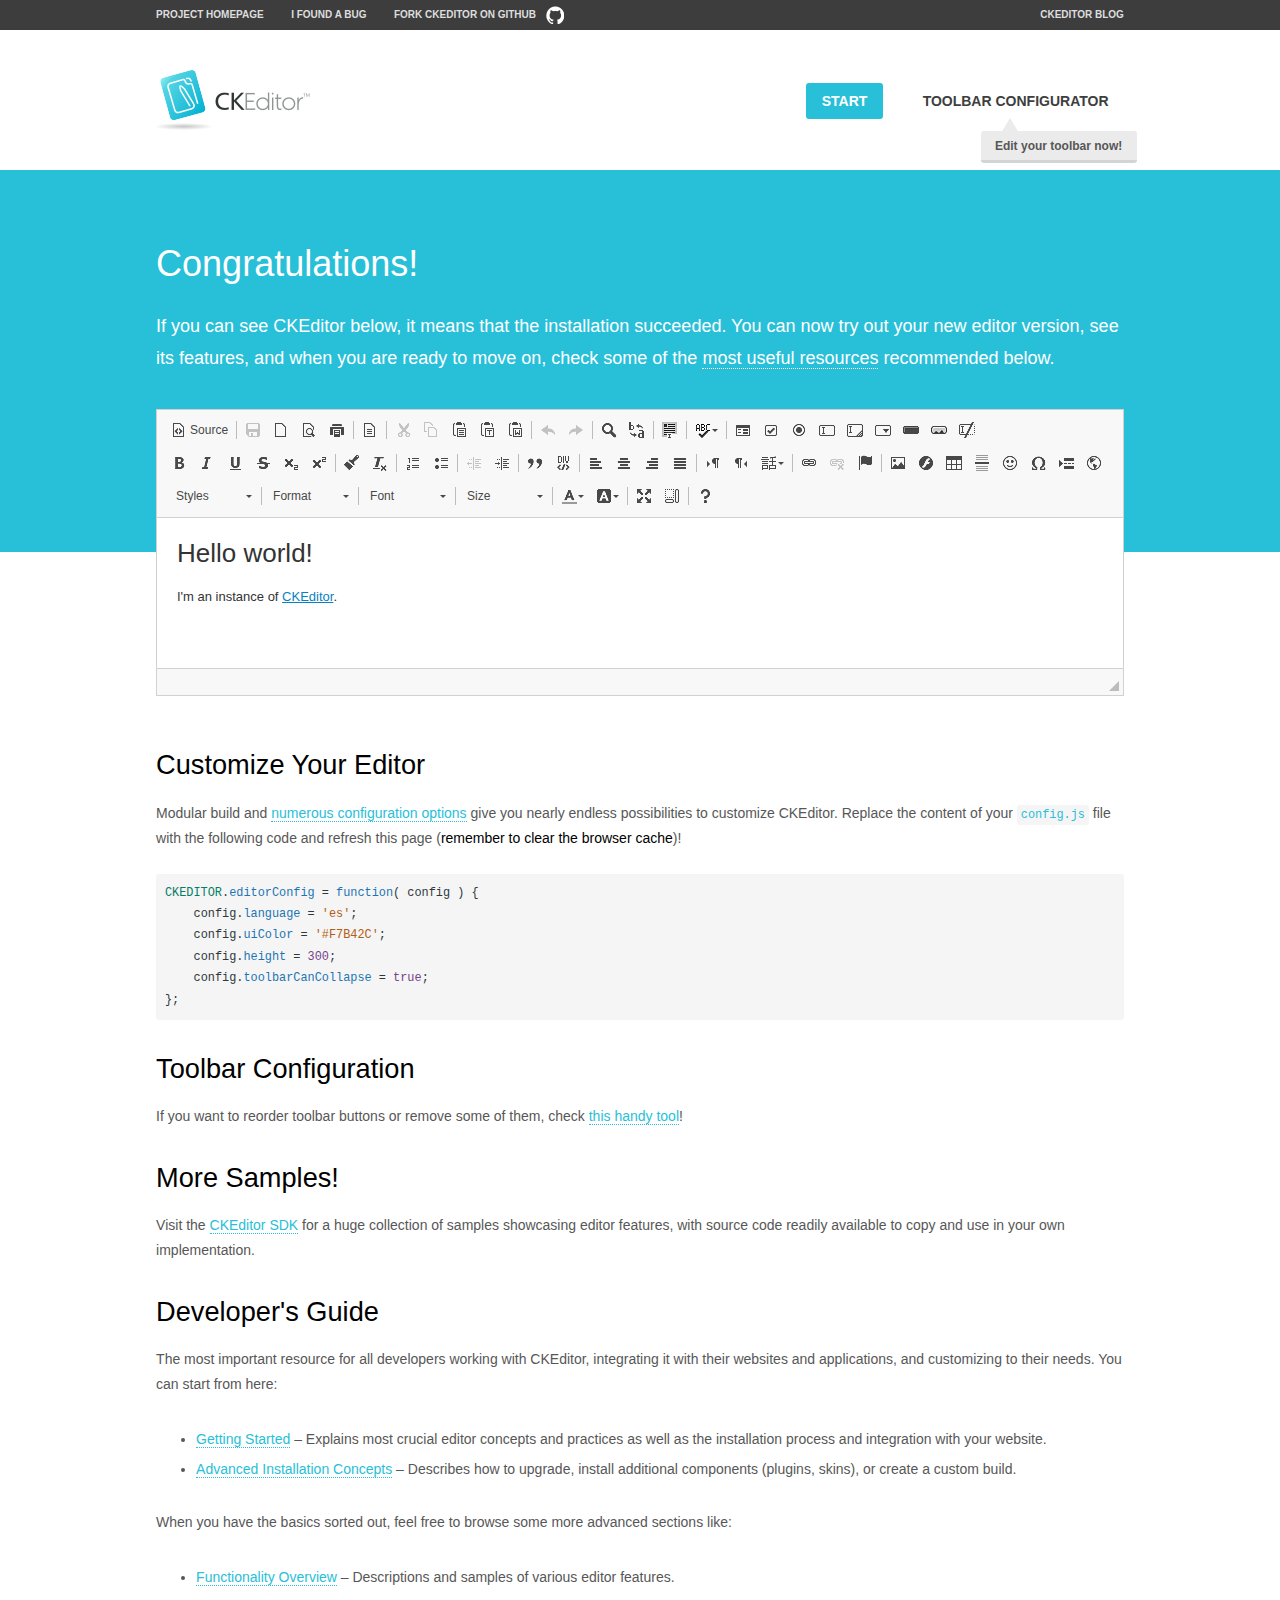
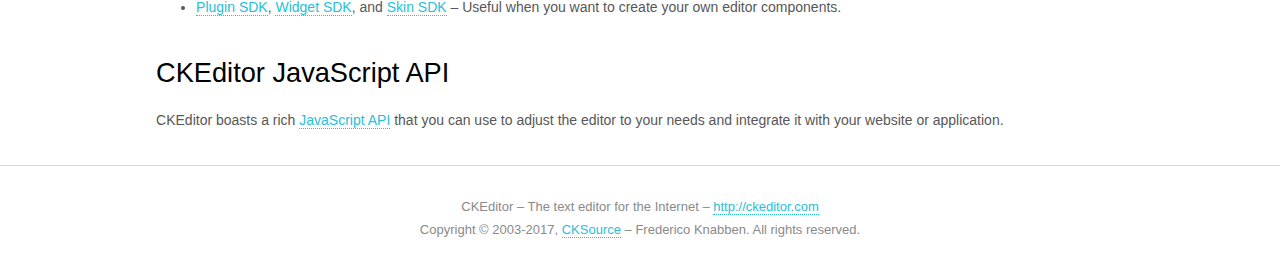
<file: studentsadmin/js/ckeditor/samples/index.html>
<!DOCTYPE html>
<!--
Copyright (c) 2003-2017, CKSource - Frederico Knabben. All rights reserved.
For licensing, see LICENSE.md or http://ckeditor.com/license
-->
<html>
<head>
	<meta charset="utf-8">
	<title>CKEditor Sample</title>
	<script src="../ckeditor.js"></script>
	<script src="js/sample.js"></script>
	<link rel="stylesheet" href="css/samples.css">
	<link rel="stylesheet" href="toolbarconfigurator/lib/codemirror/neo.css">
</head>
<body id="main">

<nav class="navigation-a">
	<div class="grid-container">
		<ul class="navigation-a-left grid-width-70">
			<li><a href="http://ckeditor.com">Project Homepage</a></li>
			<li><a href="http://dev.ckeditor.com/">I found a bug</a></li>
			<li><a href="http://github.com/ckeditor/ckeditor-dev" class="icon-pos-right icon-navigation-a-github">Fork CKEditor on GitHub</a></li>
		</ul>
		<ul class="navigation-a-right grid-width-30">
			<li><a href="http://ckeditor.com/blog-list">CKEditor Blog</a></li>
		</ul>
	</div>
</nav>

<header class="header-a">
	<div class="grid-container">
		<h1 class="header-a-logo grid-width-30">
			<a href="index.html"><img src="img/logo.png" alt="CKEditor Sample"></a>
		</h1>

		<nav class="navigation-b grid-width-70">
			<ul>
				<li><a href="index.html" class="button-a button-a-background">Start</a></li>
				<li><a href="toolbarconfigurator/index.html" class="button-a">Toolbar configurator <span class="balloon-a balloon-a-nw">Edit your toolbar now!</span></a></li>
			</ul>
		</nav>
	</div>
</header>

<main>
	<div class="adjoined-top">
		<div class="grid-container">
			<div class="content grid-width-100">
				<h1>Congratulations!</h1>
				<p>
					If you can see CKEditor below, it means that the installation succeeded.
					You can now try out your new editor version, see its features, and when you are ready to move on, check some of the <a href="#sample-customize">most useful resources</a> recommended below.
				</p>
			</div>
		</div>
	</div>
	<div class="adjoined-bottom">
		<div class="grid-container">
			<div class="grid-width-100">
				<div id="editor">
					<h1>Hello world!</h1>
					<p>I'm an instance of <a href="http://ckeditor.com">CKEditor</a>.</p>
				</div>
			</div>
		</div>
	</div>

	<div class="grid-container">
		<div class="content grid-width-100">
			<section id="sample-customize">
				<h2>Customize Your Editor</h2>
				<p>Modular build and <a href="http://docs.ckeditor.com/#!/guide/dev_configuration">numerous configuration options</a> give you nearly endless possibilities to customize CKEditor. Replace the content of your <code><a href="../config.js">config.js</a></code> file with the following code and refresh this page (<strong>remember to clear the browser cache</strong>)!</p>
		<pre class="cm-s-neo CodeMirror"><code><span style="padding-right: 0.1px;"><span class="cm-variable">CKEDITOR</span>.<span class="cm-property">editorConfig</span> <span class="cm-operator">=</span> <span class="cm-keyword">function</span>( <span class="cm-def">config</span> ) {</span>
<span style="padding-right: 0.1px;"><span class="cm-tab">	</span><span class="cm-variable-2">config</span>.<span class="cm-property">language</span> <span class="cm-operator">=</span> <span class="cm-string">'es'</span>;</span>
<span style="padding-right: 0.1px;"><span class="cm-tab">	</span><span class="cm-variable-2">config</span>.<span class="cm-property">uiColor</span> <span class="cm-operator">=</span> <span class="cm-string">'#F7B42C'</span>;</span>
<span style="padding-right: 0.1px;"><span class="cm-tab">	</span><span class="cm-variable-2">config</span>.<span class="cm-property">height</span> <span class="cm-operator">=</span> <span class="cm-number">300</span>;</span>
<span style="padding-right: 0.1px;"><span class="cm-tab">	</span><span class="cm-variable-2">config</span>.<span class="cm-property">toolbarCanCollapse</span> <span class="cm-operator">=</span> <span class="cm-atom">true</span>;</span>
<span style="padding-right: 0.1px;">};</span></code></pre>
			</section>

			<section>
				<h2>Toolbar Configuration</h2>
				<p>If you want to reorder toolbar buttons or remove some of them, check <a href="toolbarconfigurator/index.html">this handy tool</a>!</p>
			</section>

			<section>
				<h2>More Samples!</h2>
				<p>Visit the <a href="http://sdk.ckeditor.com">CKEditor SDK</a> for a huge collection of samples showcasing editor features, with source code readily available to copy and use in your own implementation.</p>
			</section>

			<section>
				<h2>Developer's Guide</h2>
				<p>The most important resource for all developers working with CKEditor, integrating it with their websites and applications, and customizing to their needs. You can start from here:</p>
				<ul>
					<li><a href="http://docs.ckeditor.com/#!/guide/dev_installation">Getting Started</a> &ndash; Explains most crucial editor concepts and practices as well as the installation process and integration with your website.</li>
					<li><a href="http://docs.ckeditor.com/#!/guide/dev_advanced_installation">Advanced Installation Concepts</a> &ndash; Describes how to upgrade, install additional components (plugins, skins), or create a custom build.</li>
				</ul>
					<p>When you have the basics sorted out, feel free to browse some more advanced sections like:</p>
				<ul>
					<li><a href="http://docs.ckeditor.com/#!/guide/dev_features">Functionality Overview</a> &ndash; Descriptions and samples of various editor features.</li>
					<li><a href="http://docs.ckeditor.com/#!/guide/plugin_sdk_intro">Plugin SDK</a>, <a href="http://docs.ckeditor.com/#!/guide/widget_sdk_intro">Widget SDK</a>, and <a href="http://docs.ckeditor.com/#!/guide/skin_sdk_intro">Skin SDK</a> &ndash; Useful when you want to create your own editor components.</li>
				</ul>
			</section>

			<section>
				<h2>CKEditor JavaScript API</h2>
				<p>CKEditor boasts a rich <a href="http://docs.ckeditor.com/#!/api">JavaScript API</a> that you can use to adjust the editor to your needs and integrate it with your website or application.</p>
			</section>
		</div>
	</div>
</main>

<footer class="footer-a grid-container">
	<div class="grid-container">
		<p class="grid-width-100">
			CKEditor &ndash; The text editor for the Internet &ndash; <a class="samples" href="http://ckeditor.com/">http://ckeditor.com</a>
		</p>
		<p class="grid-width-100" id="copy">
			Copyright &copy; 2003-2017, <a class="samples" href="http://cksource.com/">CKSource</a> &ndash; Frederico Knabben. All rights reserved.
		</p>
	</div>
</footer>
<script>
	initSample();
</script>

</body>
</html>
</file>
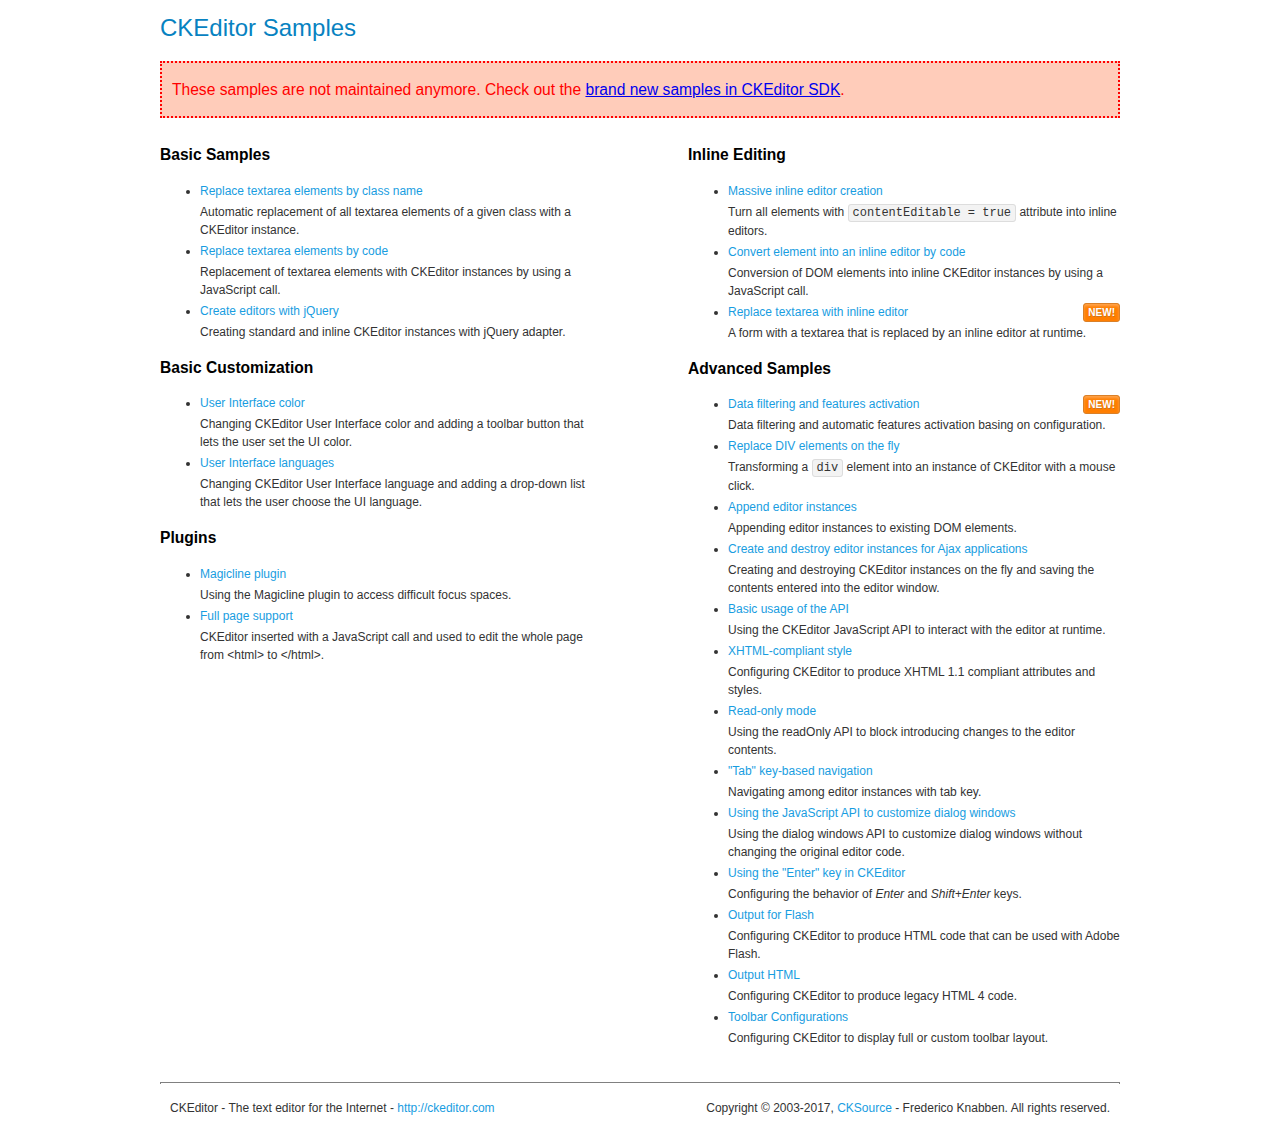
<file: studentsadmin/js/ckeditor/samples/old/index.html>
<!DOCTYPE html>
<!--
Copyright (c) 2003-2017, CKSource - Frederico Knabben. All rights reserved.
For licensing, see LICENSE.md or http://ckeditor.com/license
-->
<html>
<head>
	<meta charset="utf-8">
	<title>CKEditor Samples</title>
	<link rel="stylesheet" href="sample.css">
</head>
<body>
	<h1 class="samples">
		CKEditor Samples
	</h1>
	<div class="warning deprecated">
		These samples are not maintained anymore. Check out the <a href="http://sdk.ckeditor.com/">brand new samples in CKEditor SDK</a>.
	</div>
	<div class="twoColumns">
		<div class="twoColumnsLeft">
			<h2 class="samples">
				Basic Samples
			</h2>
			<dl class="samples">
				<dt><a class="samples" href="replacebyclass.html">Replace textarea elements by class name</a></dt>
				<dd>Automatic replacement of all textarea elements of a given class with a CKEditor instance.</dd>

				<dt><a class="samples" href="replacebycode.html">Replace textarea elements by code</a></dt>
				<dd>Replacement of textarea elements with CKEditor instances by using a JavaScript call.</dd>

				<dt><a class="samples" href="jquery.html">Create editors with jQuery</a></dt>
				<dd>Creating standard and inline CKEditor instances with jQuery adapter.</dd>
			</dl>

			<h2 class="samples">
				Basic Customization
			</h2>
			<dl class="samples">
				<dt><a class="samples" href="uicolor.html">User Interface color</a></dt>
				<dd>Changing CKEditor User Interface color and adding a toolbar button that lets the user set the UI color.</dd>

				<dt><a class="samples" href="uilanguages.html">User Interface languages</a></dt>
				<dd>Changing CKEditor User Interface language and adding a drop-down list that lets the user choose the UI language.</dd>
			</dl>


			<h2 class="samples">Plugins</h2>
<dl class="samples">
<dt><a class="samples" href="magicline/magicline.html">Magicline plugin</a></dt>
<dd>Using the Magicline plugin to access difficult focus spaces.</dd>

<dt><a class="samples" href="wysiwygarea/fullpage.html">Full page support</a></dt>
<dd>CKEditor inserted with a JavaScript call and used to edit the whole page from &lt;html&gt; to &lt;/html&gt;.</dd>
</dl>
		</div>
		<div class="twoColumnsRight">
			<h2 class="samples">
				Inline Editing
			</h2>
			<dl class="samples">
				<dt><a class="samples" href="inlineall.html">Massive inline editor creation</a></dt>
				<dd>Turn all elements with <code>contentEditable = true</code> attribute into inline editors.</dd>

				<dt><a class="samples" href="inlinebycode.html">Convert element into an inline editor by code</a></dt>
				<dd>Conversion of DOM elements into inline CKEditor instances by using a JavaScript call.</dd>

				<dt><a class="samples" href="inlinetextarea.html">Replace textarea with inline editor</a> <span class="new">New!</span></dt>
				<dd>A form with a textarea that is replaced by an inline editor at runtime.</dd>

				
			</dl>

			<h2 class="samples">
				Advanced Samples
			</h2>
			<dl class="samples">
				<dt><a class="samples" href="datafiltering.html">Data filtering and features activation</a> <span class="new">New!</span></dt>
				<dd>Data filtering and automatic features activation basing on configuration.</dd>

				<dt><a class="samples" href="divreplace.html">Replace DIV elements on the fly</a></dt>
				<dd>Transforming a <code>div</code> element into an instance of CKEditor with a mouse click.</dd>

				<dt><a class="samples" href="appendto.html">Append editor instances</a></dt>
				<dd>Appending editor instances to existing DOM elements.</dd>

				<dt><a class="samples" href="ajax.html">Create and destroy editor instances for Ajax applications</a></dt>
				<dd>Creating and destroying CKEditor instances on the fly and saving the contents entered into the editor window.</dd>

				<dt><a class="samples" href="api.html">Basic usage of the API</a></dt>
				<dd>Using the CKEditor JavaScript API to interact with the editor at runtime.</dd>

				<dt><a class="samples" href="xhtmlstyle.html">XHTML-compliant style</a></dt>
				<dd>Configuring CKEditor to produce XHTML 1.1 compliant attributes and styles.</dd>

				<dt><a class="samples" href="readonly.html">Read-only mode</a></dt>
				<dd>Using the readOnly API to block introducing changes to the editor contents.</dd>

				<dt><a class="samples" href="tabindex.html">"Tab" key-based navigation</a></dt>
				<dd>Navigating among editor instances with tab key.</dd>


				
<dt><a class="samples" href="dialog/dialog.html">Using the JavaScript API to customize dialog windows</a></dt>
<dd>Using the dialog windows API to customize dialog windows without changing the original editor code.</dd>

<dt><a class="samples" href="enterkey/enterkey.html">Using the &quot;Enter&quot; key in CKEditor</a></dt>
<dd>Configuring the behavior of <em>Enter</em> and <em>Shift+Enter</em> keys.</dd>

<dt><a class="samples" href="htmlwriter/outputforflash.html">Output for Flash</a></dt>
<dd>Configuring CKEditor to produce HTML code that can be used with Adobe Flash.</dd>

<dt><a class="samples" href="htmlwriter/outputhtml.html">Output HTML</a></dt>
<dd>Configuring CKEditor to produce legacy HTML 4 code.</dd>

<dt><a class="samples" href="toolbar/toolbar.html">Toolbar Configurations</a></dt>
<dd>Configuring CKEditor to display full or custom toolbar layout.</dd>

			</dl>
		</div>
	</div>
	<div id="footer">
		<hr>
		<p>
			CKEditor - The text editor for the Internet - <a class="samples" href="http://ckeditor.com/">http://ckeditor.com</a>
		</p>
		<p id="copy">
			Copyright &copy; 2003-2017, <a class="samples" href="http://cksource.com/">CKSource</a> - Frederico Knabben. All rights reserved.
		</p>
	</div>
</body>
</html>
</file>
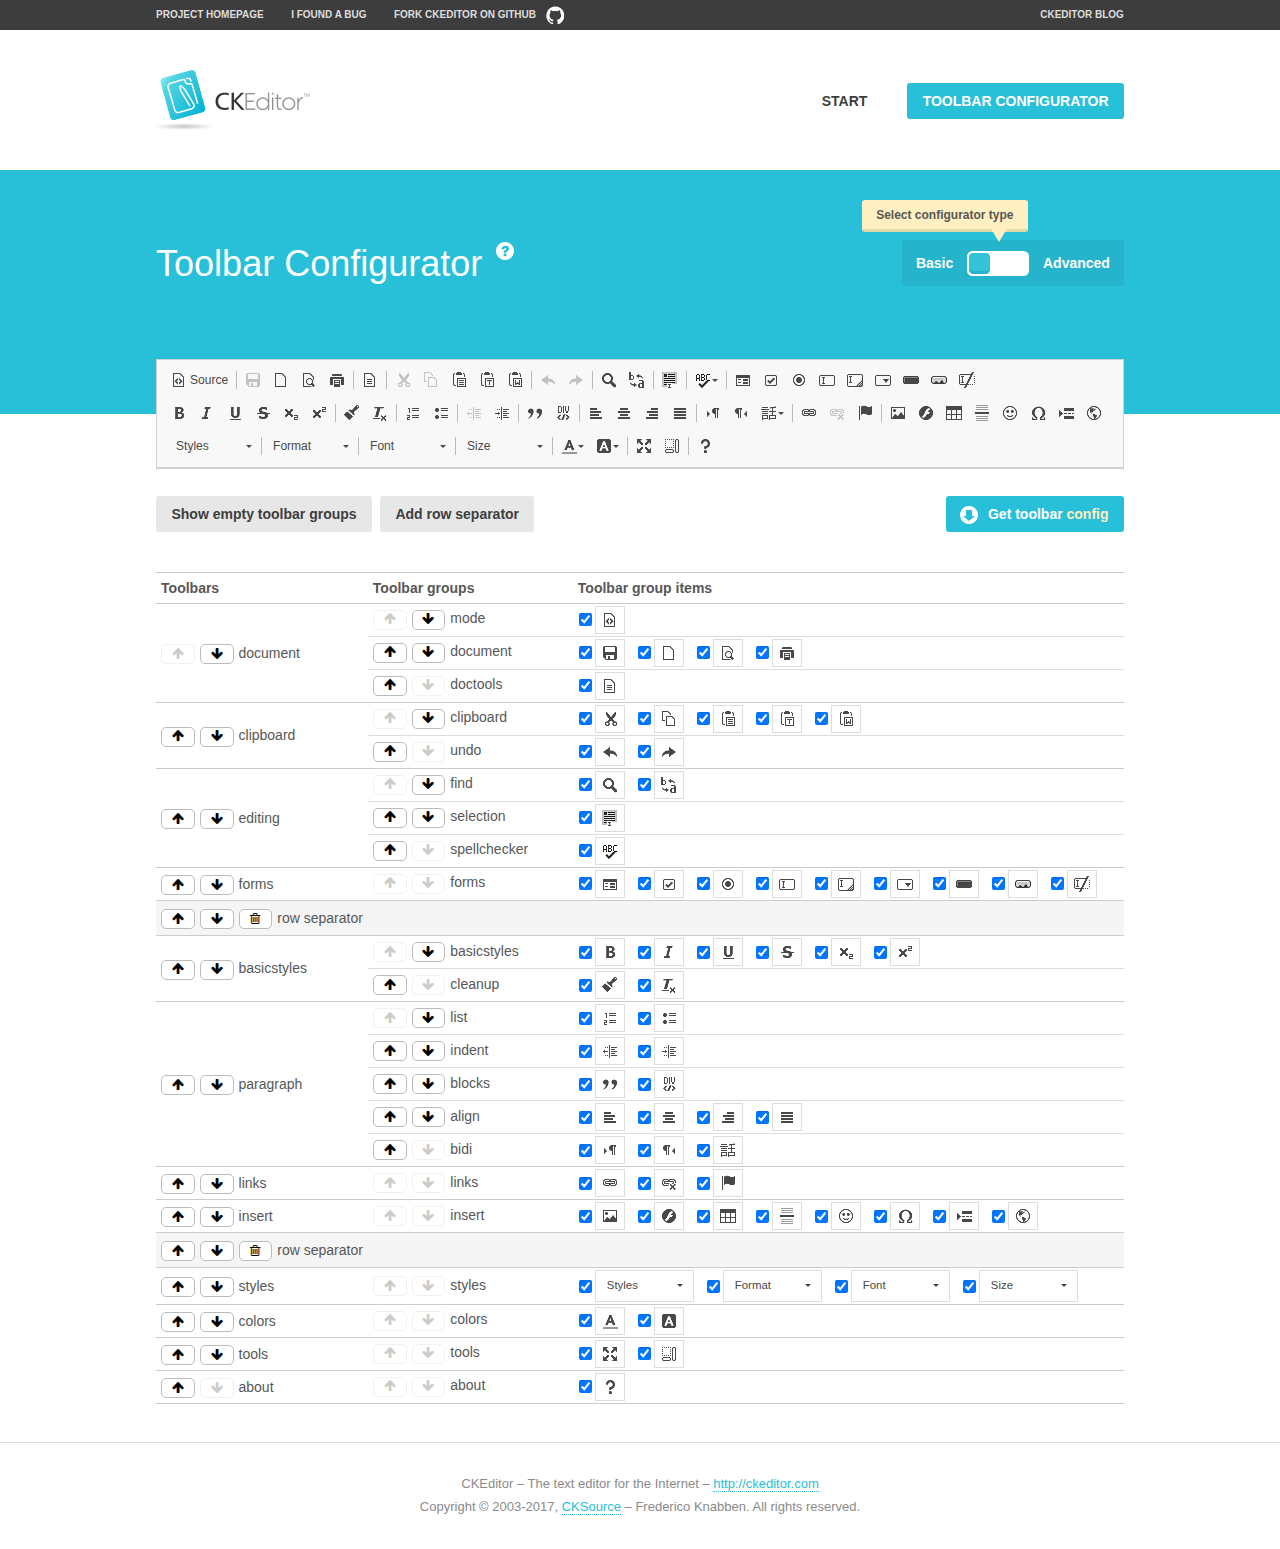
<file: studentsadmin/js/ckeditor/samples/toolbarconfigurator/index.html>
<!DOCTYPE html>
<!--
Copyright (c) 2003-2017, CKSource - Frederico Knabben. All rights reserved.
For licensing, see LICENSE.md or http://ckeditor.com/license
-->
<!--[if IE 8]><html class="ie8"><![endif]-->
<!--[if gt IE 8]><html><![endif]-->
<!--[if !IE]><!--><html><!--<![endif]-->
<head>
	<meta charset="utf-8">
	<title>Toolbar Configurator</title>
	<script src="../../ckeditor.js"></script>
	<script>
		if ( CKEDITOR.env.ie && CKEDITOR.env.version < 9 )
			CKEDITOR.tools.enableHtml5Elements( document );
	</script>
	<link rel="stylesheet" href="lib/codemirror/codemirror.css">
	<link rel="stylesheet" href="lib/codemirror/show-hint.css">
	<link rel="stylesheet" href="lib/codemirror/neo.css">
	<link rel="stylesheet" href="css/fontello.css">
	<link rel="stylesheet" href="../css/samples.css">
</head>
<body id="toolbar">

<nav class="navigation-a">
	<div class="grid-container">
		<ul class="navigation-a-left grid-width-70">
			<li><a href="http://ckeditor.com">Project Homepage</a></li>
			<li><a href="http://dev.ckeditor.com/">I found a bug</a></li>
			<li><a href="http://github.com/ckeditor/ckeditor-dev" class="icon-pos-right icon-navigation-a-github">Fork CKEditor on GitHub</a></li>
		</ul>
		<ul class="navigation-a-right grid-width-30">
			<li><a href="http://ckeditor.com/blog-list">CKEditor Blog</a></li>
		</ul>
	</div>
</nav>

<header class="header-a">
	<div class="grid-container">
		<h1 class="header-a-logo grid-width-30">
			<a href="../index.html"><img src="../img/logo.png" alt="CKEditor Logo"></a>
		</h1>
		<nav class="navigation-b grid-width-70">
			<ul>
				<li><a href="../index.html"  class="button-a">Start</a></li>
				<li><a href="index.html"  class="button-a button-a-background">Toolbar configurator</a></li>
			</ul>
		</nav>
	</div>
</header>

<main>
	<div class="adjoined-top">
		<div class="grid-container">
			<div class="content grid-width-100">
				<div class="grid-container-nested">
					<h1 class="grid-width-60">
						Toolbar Configurator
						<a href="#help-content" type="button" title="Configurator help" id="help" class="button-a button-a-background button-a-no-text icon-pos-left icon-question-mark">Help</a>
					</h1>

					<div class="grid-width-40 grid-switch-magic">
						<div class="switch">
							<span class="balloon-a balloon-a-se">Select configurator type</span>
							<input type="radio" name="radio" data-num="1" id="radio-basic" />
							<input type="radio" name="radio" data-num="2" id="radio-advanced" />
							<label data-for="1" for="radio-basic">Basic</label>
							<span class="switch-inner">
								<span class="handler"></span>
							</span>
							<label data-for="2" for="radio-advanced">Advanced</label>
						</div>
					</div>
				</div>
			</div>
		</div>
	</div>
	<div class="adjoined-bottom">
		<div class="grid-container">
			<div class="grid-width-100">
				<div class="editors-container">
					<div id="editor-basic"></div>
					<div id="editor-advanced"></div>
				</div>
			</div>
		</div>
	</div>

	<div class="grid-container configurator">
		<div class="content grid-width-100">
			<div class="configurator">
				<div>
					<div id="toolbarModifierWrapper"></div>
				</div>
			</div>
		</div>
	</div>

	<div id="help-content">
		<div class="grid-container">
			<div class="grid-width-100">
				<h2>What Am I Doing Here?</h2>

				<div class="grid-container grid-container-nested">
					<div class="basic">
						<div class="grid-width-50">
							<p>Arrange <a href="http://docs.ckeditor.com/#!/api/CKEDITOR.config-cfg-toolbarGroups">toolbar groups</a>, toggle <a href="http://docs.ckeditor.com/#!/api/CKEDITOR.config-cfg-removeButtons">button visibility</a> according to your needs and get your toolbar configuration.</p>
							<p>You can replace the content of the <a href="../../config.js"><code>config.js</code></a> file with the generated configuration. If you already set some configuration options you will need to merge both configurations.</p>
						</div>
						<div class="grid-width-50">
							<p>Read more about different ways of <a href="http://docs.ckeditor.com/#!/guide/dev_configuration">setting configuration</a> and do not forget about <strong>clearing browser cache</strong>.</p>
							<p>Arranging toolbar groups is the recommended way of configuring the toolbar, but if you need more freedom you can use the <a href="#advanced">advanced configurator</a>.</p>
						</div>
					</div>
					<div class="advanced" style="display: none;">
						<div class="grid-width-50">
							<p>With this code editor you can edit your <a href="http://docs.ckeditor.com/#!/api/CKEDITOR.config-cfg-toolbar">toolbar configuration</a> live.</p>
							<p>You can replace the content of the <a href="../../config.js"><code>config.js</code></a> file with the generated configuration. If you already set some configuration options you will need to merge both configurations.</p>
						</div>
						<div class="grid-width-50">
							<p>Read more about different ways of <a href="http://docs.ckeditor.com/#!/guide/dev_configuration">setting configuration</a> and do not forget about <strong>clearing browser cache</strong>.</p>
						</div>
					</div>
				</div>

				<p class="grid-container grid-container-nested">
					<button type="button" class="help-content-close grid-width-100 button-a button-a-background">Got it. Let's play!</button>
				</p>
			</div>
		</div>
	</div>
</main>

<footer class="footer-a grid-container">
	<p class="grid-width-100">
		CKEditor &ndash; The text editor for the Internet &ndash; <a class="samples" href="http://ckeditor.com/">http://ckeditor.com</a>
	</p>
	<p class="grid-width-100" id="copy">
		Copyright &copy; 2003-2017, <a class="samples" href="http://cksource.com/">CKSource</a> &ndash; Frederico Knabben. All rights reserved.
	</p>
</footer>

<script src="lib/codemirror/codemirror.js"></script>
<script src="lib/codemirror/javascript.js"></script>
<script src="lib/codemirror/show-hint.js"></script>

<script src="js/fulltoolbareditor.js"></script>
<script src="js/abstracttoolbarmodifier.js"></script>
<script src="js/toolbarmodifier.js"></script>
<script src="js/toolbartextmodifier.js"></script>
<script src="../js/sf.js"></script>

<script>
	( function() {
		'use strict';

		var mode = ( window.location.hash.substr( 1 ) === 'advanced' ) ? 'advanced' : 'basic',
			configuratorSection = CKEDITOR.document.findOne( 'main > .grid-container.configurator' ),
			basicInstruction = CKEDITOR.document.findOne( '#help-content .basic' ),
			advancedInstruction = CKEDITOR.document.findOne( '#help-content .advanced' ),

			// Configurator mode switcher.
			modeSwitchBasic = CKEDITOR.document.getById( 'radio-basic' ),
			modeSwitchAdvanced = CKEDITOR.document.getById( 'radio-advanced' );

		// Initial setup
		function updateSwitcher() {
			if ( mode === 'advanced' ) {
				modeSwitchAdvanced.$.checked = true;
			} else {
				modeSwitchBasic.$.checked = true;
			}
		}

		updateSwitcher();

		CKEDITOR.document.getWindow().on( 'hashchange', function( e ) {
			var hash = window.location.hash.substr( 1 );
			if ( !( hash === 'advanced' || hash === 'basic' ) ) {
				return;
			}
			mode = hash;
			onToolbarsDone( mode );
		} );

		CKEDITOR.document.getWindow().on( 'resize', function() {
			updateToolbar( ( mode === 'basic' ? toolbarModifier : toolbarTextModifier )[ 'editorInstance' ] );
		} );

		function onRefresh( modifier ) {
			modifier = modifier || this;

			if ( mode === 'basic' && modifier instanceof ToolbarConfigurator.ToolbarTextModifier ) {
				return;
			}

			// CodeMirror container becomes visible, so we need to refresh and to avoid rendering problems.
			if ( mode === 'advanced' && modifier instanceof ToolbarConfigurator.ToolbarTextModifier ) {
				modifier.codeContainer.refresh();
			}

			updateToolbar( modifier.editorInstance );
		}

		function updateToolbar( editor ) {
			var editorContainer = editor.container;

			// Not always editor is loaded.
			if ( !editorContainer ) {
				return;
			}

			var displayStyle = editorContainer.getStyle( 'display' );

			editorContainer.setStyle( 'display', 'block' );

			var newHeight = editorContainer.getSize( 'height' );

			var newMarginTop = parseInt( editorContainer.getComputedStyle( 'margin-top' ), 10 );
			newMarginTop = ( isNaN( newMarginTop ) ? 0 : Number( newMarginTop ) );

			var newMarginBottom = parseInt( editorContainer.getComputedStyle( 'margin-bottom' ), 10 );
			newMarginBottom = ( isNaN( newMarginBottom ) ? 0 : Number( newMarginBottom ) );

			var result = newHeight + newMarginTop + newMarginBottom;

			editorContainer.setStyle( 'display', displayStyle );

			editor.container.getAscendant( 'div' ).setStyle( 'height', result + 'px' );
		}

		var toolbarModifier = new ToolbarConfigurator.ToolbarModifier( 'editor-basic' );

		var done = 0;
		toolbarModifier.init( onToolbarInit );
		toolbarModifier.onRefresh = onRefresh;

		CKEDITOR.document.getById( 'toolbarModifierWrapper' ).append( toolbarModifier.mainContainer );

		var toolbarTextModifier = new ToolbarConfigurator.ToolbarTextModifier( 'editor-advanced' );
		toolbarTextModifier.init( onToolbarInit );
		toolbarTextModifier.onRefresh = onRefresh;

		function onToolbarInit() {
			if ( ++done === 2 ) {
				onToolbarsDone();

				positionSticky.watch( CKEDITOR.document.findOne( '.toolbar' ), function() {
					return mode === 'advanced';
				} );
			}
		}

		function onToolbarsDone() {
			if ( mode === 'basic' ) {
				toggleModeBasic( false );
			} else {
				toggleModeAdvanced( false );
			}

			updateSwitcher();

			setTimeout( function() {
				CKEDITOR.document.findOne( '.editors-container' ).addClass( 'active' );
				CKEDITOR.document.findOne( '#toolbarModifierWrapper' ).addClass( 'active' );
			}, 200 );
		}

		CKEDITOR.document.getById( 'toolbarModifierWrapper' ).append( toolbarTextModifier.mainContainer );

		function toogleModeSwitch( onElement, offElement, onModifier, offModifier ) {
			onElement.addClass( 'fancy-button-active' );
			offElement.removeClass( 'fancy-button-active' );

			onModifier.showUI();
			offModifier.hideUI();
		}

		function toggleModeBasic( callOnRefresh ) {
			callOnRefresh = ( callOnRefresh !== false );
			mode = 'basic';
			window.location.hash = '#basic';
			toogleModeSwitch( modeSwitchBasic, modeSwitchAdvanced, toolbarModifier, toolbarTextModifier );

			configuratorSection.removeClass( 'freed-width' );
			basicInstruction.show();
			advancedInstruction.hide();

			callOnRefresh && onRefresh( toolbarModifier );
		}

		function toggleModeAdvanced( callOnRefresh ) {
			callOnRefresh = ( callOnRefresh !== false );
			mode = 'advanced';
			window.location.hash = '#advanced';
			toogleModeSwitch( modeSwitchAdvanced, modeSwitchBasic, toolbarTextModifier, toolbarModifier );

			configuratorSection.addClass( 'freed-width' );
			advancedInstruction.show();
			basicInstruction.hide();

			callOnRefresh && onRefresh( toolbarTextModifier );
		}

		modeSwitchBasic.on( 'click', toggleModeBasic );
		modeSwitchAdvanced.on( 'click', toggleModeAdvanced );

		//
		// Position:sticky for the toolbar.
		//

		// Will make elements behave like they were styled with position:sticky.
		var positionSticky = {
			// Store object: {
			// 		element: CKEDITOR.dom.element, // Element which will float.
			// 		placeholder: CKEDITOR.dom.element, // Placeholder which is place to prevent page bounce.
			// 		isFixed: boolean // Whether element float now.
			// }
			watched: [],

			active: [],

			staticContainer: null,

			init: function() {
				var element = CKEDITOR.dom.element.createFromHtml(
					'<div class="staticContainer">' +
						'<div class="grid-container" >' +
							'<div class="grid-width-100">' +
								'<div class="inner"></div>' +
							'</div>' +
						'</div>' +
					'</div>' );

				this.staticContainer = element.findOne( '.inner' );

				CKEDITOR.document.getBody().append( element );
			},

			watch: function( element, preventFunc ) {
				this.watched.push( {
					element: element,
					placeholder: new CKEDITOR.dom.element( 'div' ),
					isFixed: false,
					preventFunc: preventFunc
				} );
			},

			checkAll: function() {
				for ( var i = 0; i < this.watched.length; i++ ) {
					this.check( this.watched[ i ] );
				}
			},

			check: function( element ) {
				var isFixed = element.isFixed;
				var shouldBeFixed = this.shouldBeFixed( element );

				// Nothing to be done.
				if ( isFixed === shouldBeFixed ) {
					return;
				}

				var placeholder = element.placeholder;

				if ( isFixed ) {
					// Unfixing.

					element.element.insertBefore( placeholder );
					placeholder.remove();

					element.element.removeStyle( 'margin' );

					this.active.splice( CKEDITOR.tools.indexOf( this.active, element ), 1 );

				} else {
					// Fixing.
					placeholder.setStyle( 'width', element.element.getSize( 'width' ) + 'px' );
					placeholder.setStyle( 'height', element.element.getSize( 'height' ) + 'px' );
					placeholder.setStyle( 'margin-bottom', element.element.getComputedStyle( 'margin-bottom' ) );
					placeholder.setStyle( 'display', element.element.getComputedStyle( 'display' ) );
					placeholder.insertAfter( element.element );

					this.staticContainer.append( element.element );

					this.active.push( element );
				}

				element.isFixed = !element.isFixed;
			},

			shouldBeFixed: function( element ) {
				if ( element.preventFunc && element.preventFunc() ) {
					return false;
				}

				// If element is already fixed we are checking it's placeholder.
				var related = ( element.isFixed ? element.placeholder : element.element ),
					clientRect = related.$.getBoundingClientRect(),
					staticHeight = this.staticContainer.getSize('height' ),
					elemHeight = element.element.getSize( 'height' );

				if ( element.isFixed ) {
					return ( clientRect.top + elemHeight < staticHeight );
				} else {
					return ( clientRect.top < staticHeight );
				}
			}
		};

		positionSticky.init();

		CKEDITOR.document.getWindow().on( 'scroll',
			new CKEDITOR.tools.eventsBuffer( 100, positionSticky.checkAll, positionSticky ).input
		);

		// Make the toolbar sticky.
		positionSticky.watch( CKEDITOR.document.findOne( '.editors-container' ) );

		// Help button and help-content.
		( function() {
			var helpButton = CKEDITOR.document.getById( 'help' ),
				helpContent = CKEDITOR.document.getById( 'help-content' );

			// Don't show help button on IE8 because it's unsupported by Pico Modal.
			if ( CKEDITOR.env.ie && CKEDITOR.env.version == 8 ) {
				helpButton.hide();
			} else {
				// Display help modal when the button is clicked.
				helpButton.on( 'click', function( evt ) {
					SF.modal( {
						// Clone modal content from DOM.
						content: helpContent.getHtml(),

						afterCreate: function( modal ) {
							// Enable modal content button to close the modal.
							new CKEDITOR.dom.element( modal.modalElem() ).findOne( '.help-content-close' ).once( 'click', modal.close );
						}
					} ).show();
				} );
			}
		} )();
	} )();
</script>
</body>
</html>
</file>
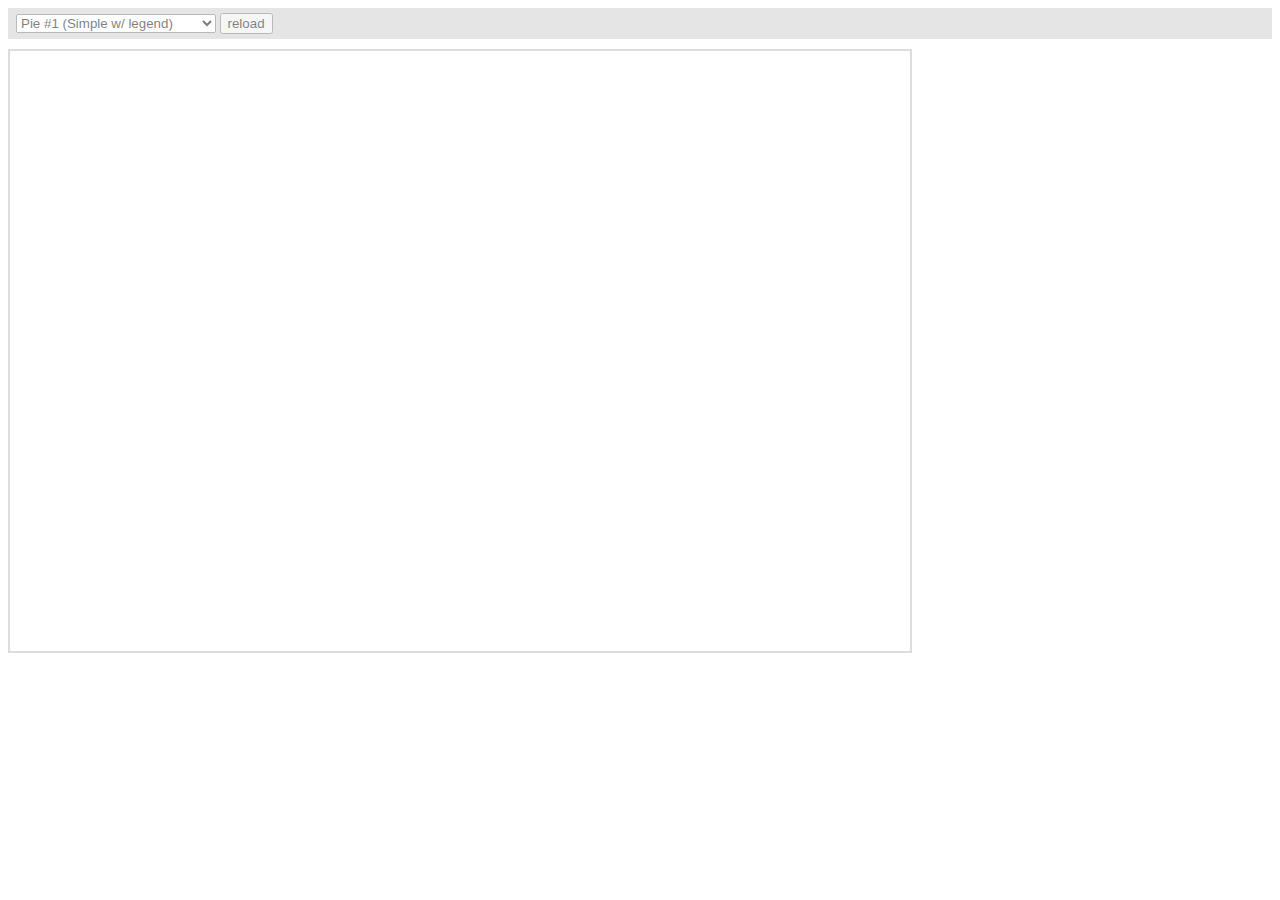
<file: studentsadmin/js/amcharts/plugins/export/examples/index.html>
<html>
    <head>
		<meta http-equiv="Content-Type" content="text/html; charset=utf-8">
		<meta name="viewport" content="width=device-width, initial-scale=1, maximum-scale=1">
		<meta http-equiv="X-UA-Compatible" content="IE=edge" />

		<script src="http://code.jquery.com/jquery-1.11.1.min.js"></script>

		<style type="text/css">
			iframe {
				width: 900px;
				height: 600px;
				padding: 0;
				border: 2px solid #ddd;
				overflow: hidden;
				position: relative;
			}
			#controls {
				background: #ccc;
				opacity: 0.5;
				padding: 5px 8px;
				font-size: 14px;
				font-weight: bold;
				font-family: Verdana;
				margin-bottom: 10px;
			}
		</style>

		<script type="text/javascript">
			function setType( type ) {
				$( '#iframe' ).attr( 'src', type );
			}

			function reload() {
				setType( $( '#type' ).val() + "?" + Number( new Date() ) );
			}
		</script>
	</head>
	<body>
		<div id="controls">
			<select id="type" onchange="setType(this.options[this.selectedIndex].value);">
				<option value="pie1.html" selected="selected">Pie #1 (Simple w/ legend)</option>
				<option value="pie2.html"/>Pie #2 (3D w/ legend)</option>
				<option value="pie3.html"/>Pie #3 (w/ ext. legend bottom)</option>
				<option value="pie4.html"/>Pie #4 Multiple instances</option>
				<option value="serial1.html">Serial #1 (Area)</option>
				<option value="serial2.html">Serial #2 (Bar &amp; Line)</option>
				<option value="serial3.html">Serial #3 (Line w/ zoom)</option>
				<option value="xy.html">XY</option>
				<option value="radar.html">Radar</option>
				<option value="gauge.html">Gauge</option>
				<option value="funnel.html">Funnel</option>
				<option value="stock.html">Stock</option>
				<option value="map.html">Map</option>
				<option value="gantt.html">Gantt</option>
				<option value="advanced.html">Advanced</option>
			</select>
			<input type="button" value="reload" onclick="reload();" />
		</div>

		<iframe id="iframe" src="pie1.html" frameborder="0"></iframe>
	</body>
</html>
</file>
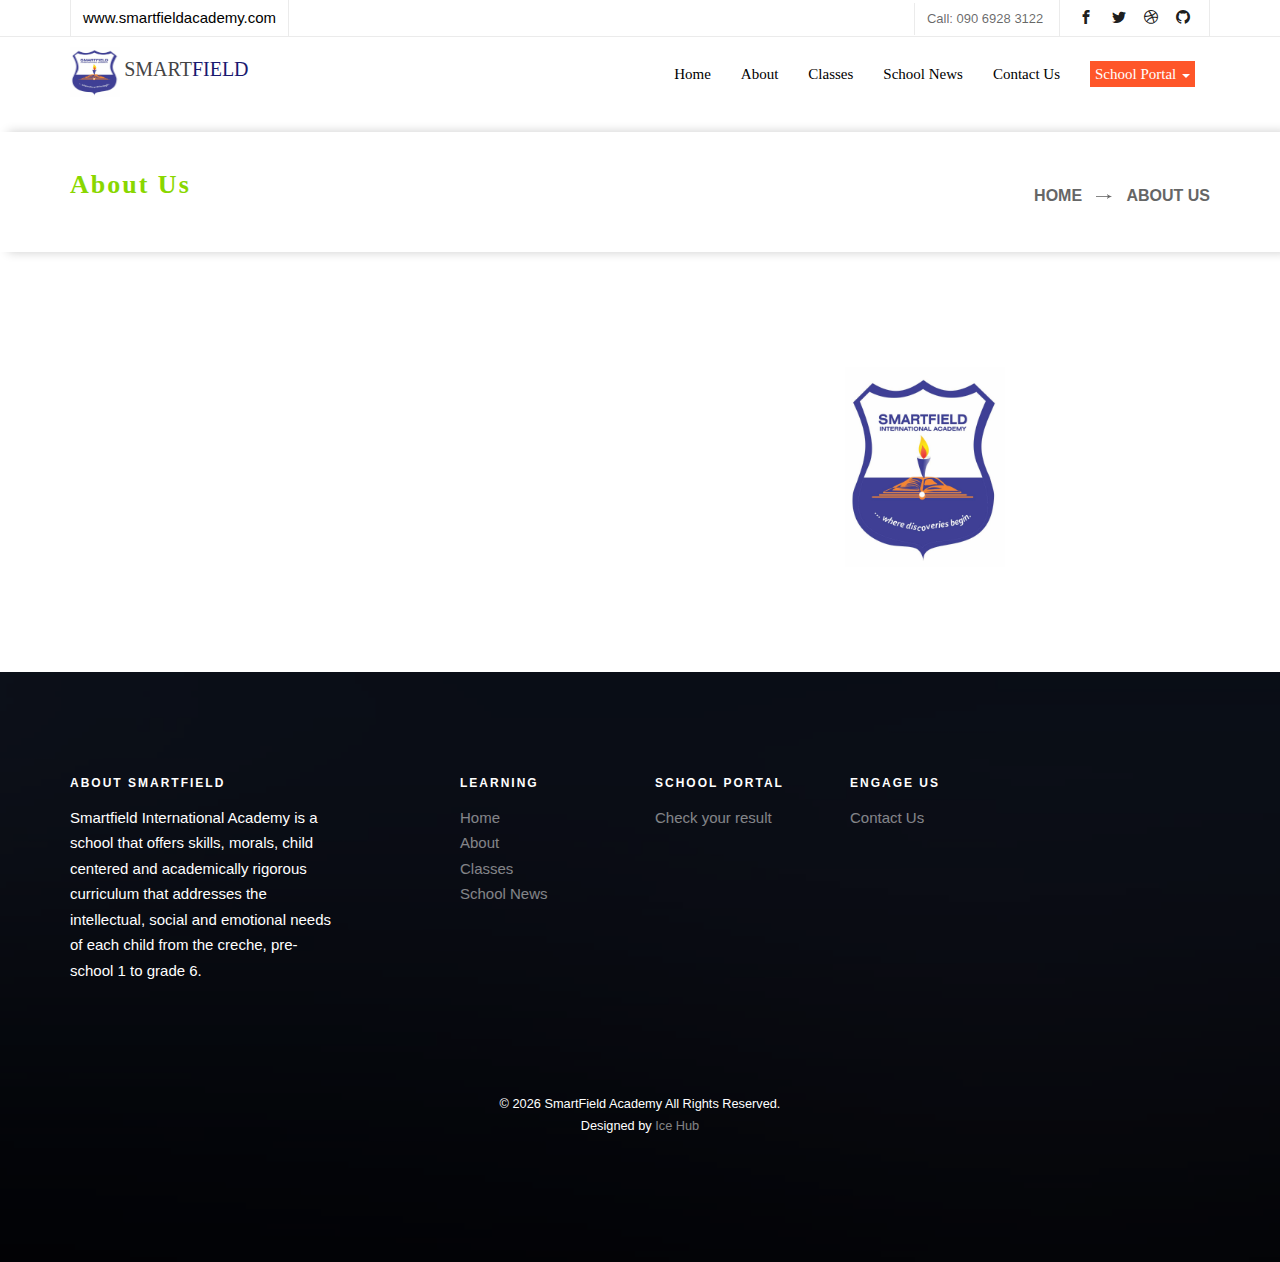
<file: about-us.html>
<!DOCTYPE HTML>
<html>
	<head>
	<meta charset="utf-8">
	<meta http-equiv="X-UA-Compatible" content="IE=edge">
	<title>SmartField Academy &mdash; About Us</title>
	<meta name="viewport" content="width=device-width, initial-scale=1">
	<meta name="description" content="Best school in Anambra state" />
	<meta name="keywords" content="Smartfield  Academy , Creche in Anambra State" />
	<meta name="author" content="ice-hub.ng" />

  	<!-- Facebook and Twitter integration -->
	<meta property="og:title" content=""/>
	<meta property="og:image" content=""/>
	<meta property="og:url" content=""/>
	<meta property="og:site_name" content=""/>
	<meta property="og:description" content=""/>
	<meta name="twitter:title" content="" />
	<meta name="twitter:image" content="" />
	<meta name="twitter:url" content="" />
	<meta name="twitter:card" content="" />

	<!-- <link href="https://fonts.googleapis.com/css?family=Source+Sans+Pro:300,400,600,700" rel="stylesheet">
	<link href="https://fonts.googleapis.com/css?family=Roboto+Slab:300,400" rel="stylesheet">
	 -->
	<!-- Animate.css -->
	<link rel="stylesheet" href="css/animate.css">
	<!-- Icomoon Icon Fonts-->
	<link rel="stylesheet" href="css/icomoon.css">
	<!-- Bootstrap  -->
	<link rel="stylesheet" href="css/bootstrap.css">

	<!-- Magnific Popup -->
	<link rel="stylesheet" href="css/magnific-popup.css">

	<!-- Owl Carousel  -->
	<link rel="stylesheet" href="css/owl.carousel.min.css">
	<link rel="stylesheet" href="css/owl.theme.default.min.css">

	<!-- Flexslider  -->
	<link rel="stylesheet" href="css/flexslider.css">

	<!-- Pricing -->
	<link rel="stylesheet" href="css/pricing.css">

	<!-- Theme style  -->
	<link rel="stylesheet" href="css/style.css">


	<link rel="stylesheet" href="css/custom.css">

	<link rel="stylesheet" href="fonts/font-fig/font-awesome.min.css">

	<!-- Modernizr JS -->
	<script src="js/modernizr-2.6.2.min.js"></script>
	<!-- FOR IE9 below -->
	<!--[if lt IE 9]>
	<script src="js/respond.min.js"></script>
	<![endif]-->

	</head>
	<body>
		
		
	<div class="fh5co-loader"></div>
	
	<div id="page">
		<nav class="fh5co-nav" role="navigation">
			<div class="top">
				<div class="container">
					<div class="row">
						<div class="col-xs-12 text-right">
							<p class="site">www.smartfieldacademy.com</p>
							<p class="num">Call: 090 6928 3122 </p>
							<ul class="fh5co-social">
								<li><a href=""><i class="icon-facebook2"></i></a></li>
								<li><a href="#"><i class="icon-twitter2"></i></a></li>
								<li><a href="#"><i class="icon-dribbble2"></i></a></li>
								<li><a href="#"><i class="icon-github"></i></a></li>
							</ul>
						</div>
					</div>
				</div>
			</div>
		</nav>

		<nav class="navbar  navbar-default">
				<div class="container">
				    <div class="navbar-header">
					      <a href="index.php">
								<img src="images/logo.jpg" height="50px" width="50px">
								<span class="smart">SMART</span><span class="field">FIELD</span>
							</a>
					      <button type="button" class="navbar-toggle collapsed" data-toggle="collapse" data-target="#bs-example-navbar-collapse-1">
			                <span class="sr-only">Toggle navigation</span>
			                <span class="icon-bar"></span>
			                <span class="icon-bar"></span>
			                <span class="icon-bar"></span>
			              </button>
				    </div>
					<div class="navbar-collapse collapse" id="bs-example-navbar-collapse-1">
					     <ul class="nav navbar-nav navbar-right">
					    		<li><a href="index.php">Home</a></li>
							    <li><a href="about-us.php">About</a></li>
							    <!-- <li><a href="our-management.php">Management Staff</a></li>  -->
							    <li><a href="classes.php">Classes</a></li> 
                                <li><a href="news.php" style="color: black; font-family: cursive;">School News</a></li>
						     	<li><a href="contact-us.php">Contact Us</a></li>
							    <li class="dropdown">
						      	<a class="dropdown-toggle" data-toggle="dropdown" href="#">
						      		<span style="background:#fe5629; padding: 5px; color: white;">School Portal <span class="caret"></span></span>
						      	</a>
						      		<ul class="dropdown-menu">
							          	<li><a href="result-checker.php">Check your result</a></li>
										<!-- <li><a href="admin/login.php">Blog login</a></li>
										<li><a href="studentsadmin/index.php">Portal login</a></li> -->
							        </ul>
						      </li>
					    </ul>
				    </div>
				</div>
		</nav>


		<!-- Start Bradcaump area -->
        <div class="ht__bradcaump__area">
            <div class="ht__bradcaump__container">
            		<!-- <div class="junior__classes">
						<div class="classes__inner">
							<div class="classes__icon">
								<img src="images/class/star/1.png" alt="starr images">
								<span ><i class="fa fa-phone"></i></span>
							</div>
						</div>
					</div> -->
                <div class="container">
                    <div class="row">
                        <div class="col-lg-12">
                            <div class="bradcaump__inner text-center">
                                <h2 class="bradcaump-title">About Us</h2>
                                <nav class="bradcaump-inner">
                                  <a class="breadcrumb-item" href="index.php">Home</a>
                                  <span class="brd-separetor"><img src="images/icons/brad.png" alt="separator images"></span>
                                  <span class="breadcrumb-item active">About Us</span>
                                </nav>
                            </div>
                        </div>
                    </div>
                </div>
            </div>
        </div>
        <!-- End Bradcaump area -->
	<div id="fh5co-about">
		<div class="container">

			<!-- <div class="row animate-box">
				<div class="col-md-6 col-md-offset-3 text-center fh5co-heading">
						<div class="junior__classes">
							<div class="classes__inner">
								<div class="classes__icon">
									<img src="images/class/star/1.png" alt="starr images">
									<span ><i class="fa fa-phone"></i></span>
								</div>
								<div class="class__details">
									<div class="title-div">About Us</div>
								</div>
							</div>
						</div>
				</div>
			</div> -->
			<div class="col-md-8 animate-box">
				<h2 style="font-family: cursive;"> SmartField International Academy</h2>
				<p>
					Smartfield International Academy is a school that offers skills, morals, child centered and academically rigorous curriculum that addresses the intellectual, social and emotional  needs of each child from the creche, pre-school 1 to grade 6.				
				</p>
			</div>
			
			<div class="col-md-2">
				<img class="img-responsive" src="images/logo.jpg" alt="Free HTML5 Bootstrap Template">
			</div>
		</div>
	</div>

	<footer id="fh5co-footer" role="contentinfo" style="background-image: url(images/img_bg_4.jpg);">
		<div class="overlay"></div>
		<div class="container">
			<div class="row row-pb-md">
				<div class="col-md-3 fh5co-widget">
					<h3>About SmartField</h3>
					<p>
						Smartfield International Academy is a school that offers skills, morals, child centered and academically rigorous curriculum that addresses the intellectual, social and emotional needs of each child from the creche, pre-school 1 to grade 6. 
					</p>
				</div>
				<div class="col-md-2 col-sm-4 col-xs-6 col-md-push-1 fh5co-widget">
					<h3>Learning</h3>
					<ul class="fh5co-footer-links">
							<li><a href="index.php">Home</a></li>
							<li><a href="about-us.php">About</a></li>
							<!-- <li><a href="our-management.php">Management Staff</a></li> -->
							<li><a href="classes.php">Classes</a></li> 
							<li><a href="news.php">School News</a></li>
					</ul>
				</div>

				<div class="col-md-2 col-sm-4 col-xs-6 col-md-push-1 fh5co-widget">
					<h3>School Portal</h3>
					<ul class="fh5co-footer-links">
						<li><a href="result-checker.php">Check your result</a></li>
						<!-- <li><a href="admin/login.php">Blog login</a></li> -->
					</ul>
				</div>

				<div class="col-md-2 col-sm-4 col-xs-6 col-md-push-1 fh5co-widget">
					<h3>Engage us</h3>
					<ul class="fh5co-footer-links">
						<li><a href="contact-us.php"><span>Contact Us</span></a></li>
					</ul>
				</div>

				<div class="col-md-2 col-sm-4 col-xs-6 col-md-push-1 fh5co-widget">
					<!-- <h3>Admin</h3>
					<ul class="fh5co-footer-links">
						<li><a href="school-portal.php"><span>Portal</span></a></li>
					</ul> -->
				</div>
			</div>

			<div class="row copyright">
				<div class="col-md-12 text-center">
					<p>
						<small class="block">&copy; <script>document.write(new Date().getFullYear())</script> SmartField Academy All Rights Reserved.</small> 
						<small class="block">Designed by <a href="http://ice-hub.ng" target="_blank"> Ice Hub</a> </small>
					</p>
				</div>
			</div>

		</div>
	</footer>
	</div>

	<div class="gototop js-top">
		<a href="#" class="js-gotop"><i class="icon-arrow-up"></i></a>
	</div>
	
	<!-- jQuery -->
	<script src="js/jquery.min.js"></script>
	<!-- jQuery Easing -->
	<script src="js/jquery.easing.1.3.js"></script>
	<!-- Bootstrap -->
	<script src="js/bootstrap.min.js"></script>
	<!-- Waypoints -->
	<script src="js/jquery.waypoints.min.js"></script>
	<!-- Stellar Parallax -->
	<script src="js/jquery.stellar.min.js"></script>
	<!-- Carousel -->
	<script src="js/owl.carousel.min.js"></script>
	<!-- Flexslider -->
	<script src="js/jquery.flexslider-min.js"></script>
	<!-- countTo -->
	<script src="js/jquery.countTo.js"></script>
	<!-- Magnific Popup -->
	<script src="js/jquery.magnific-popup.min.js"></script>
	<script src="js/magnific-popup-options.js"></script>
	<!-- Count Down -->
	<script src="js/simplyCountdown.js"></script>
	<!-- Main -->
	<script src="js/main.js"></script>
	<script>
    var d = new Date(new Date().getTime() + 1000 * 120 * 120 * 2000);

    // default example
    simplyCountdown('.simply-countdown-one', {
        year: d.getFullYear(),
        month: d.getMonth() + 1,
        day: d.getDate()
    });

    //jQuery example
    $('#simply-countdown-losange').simplyCountdown({
        year: d.getFullYear(),
        month: d.getMonth() + 1,
        day: d.getDate(),
        enableUtc: false
    });
	</script>
	</body>
</html>
</file>
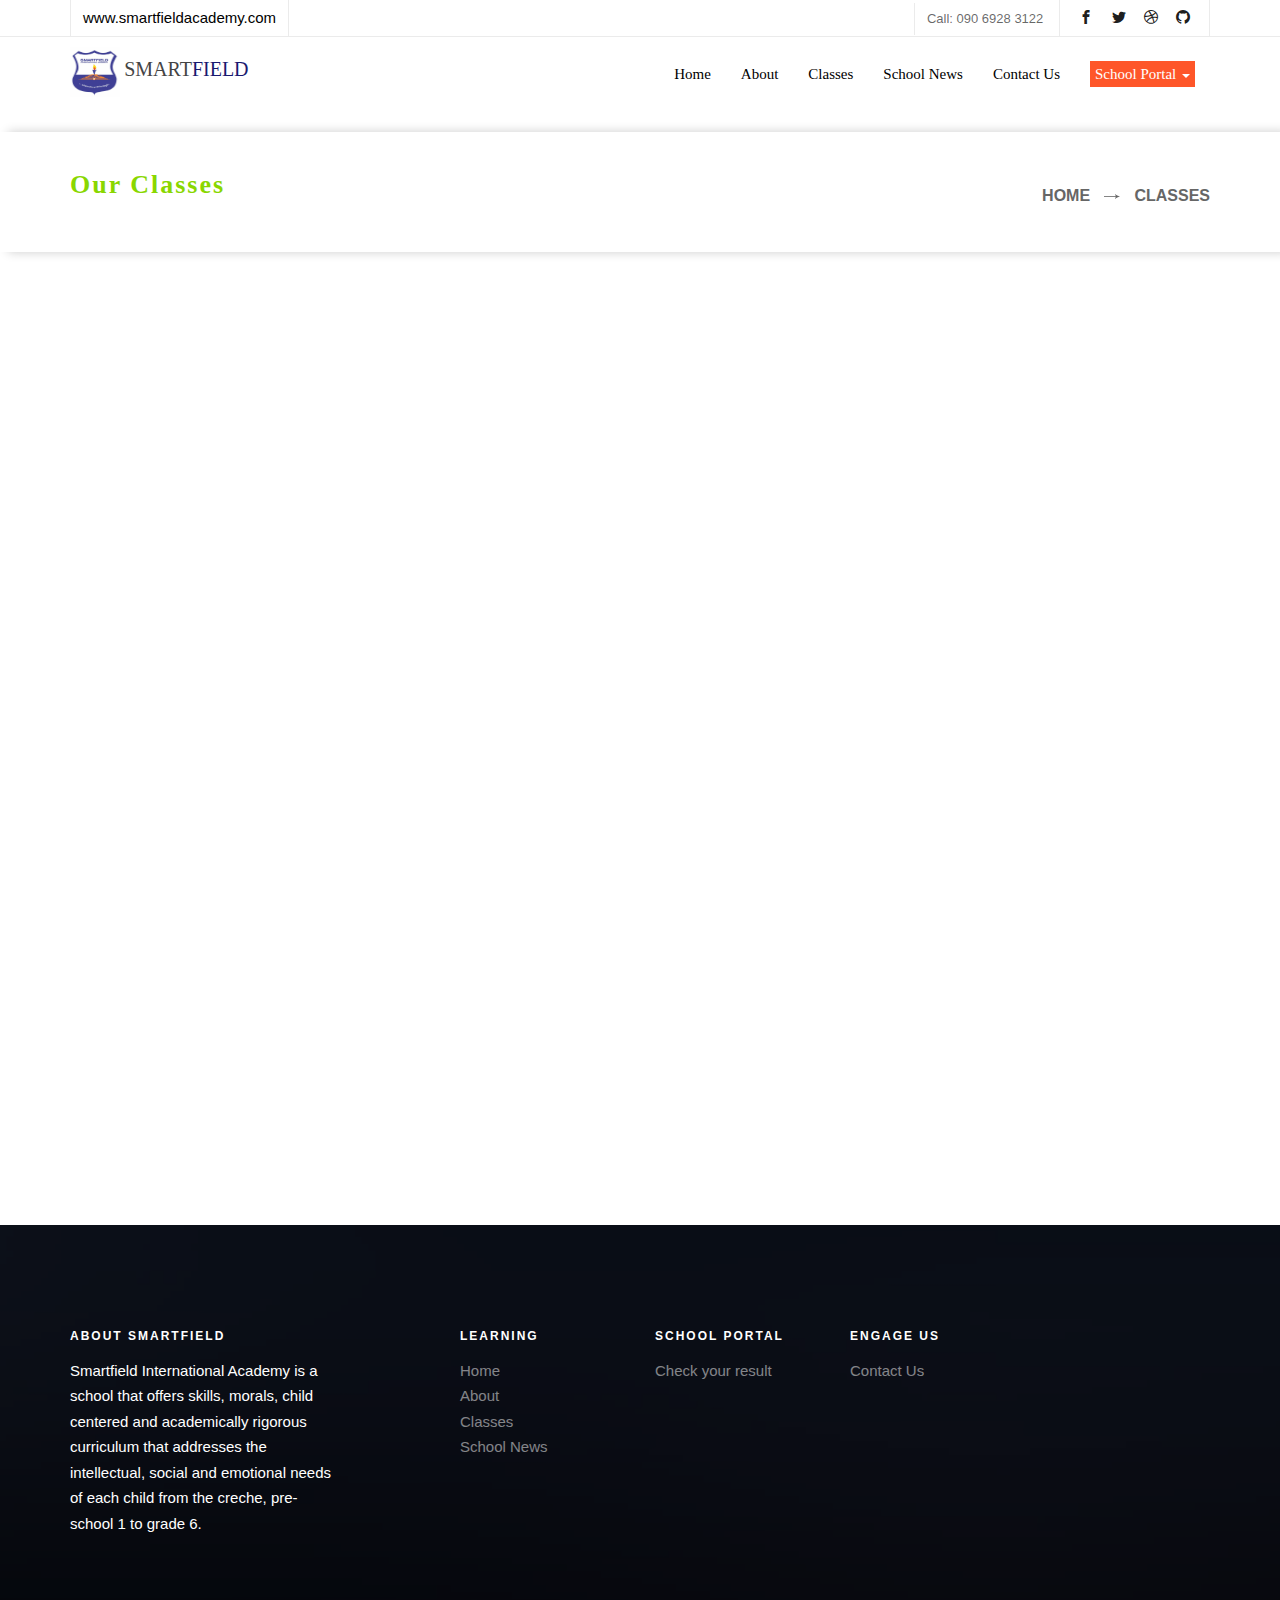
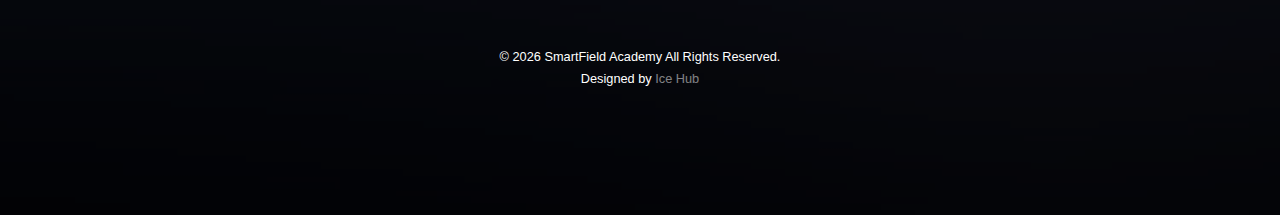
<file: classes.html>
<!DOCTYPE HTML>
<html>
	<head>
	<meta charset="utf-8">
	<meta http-equiv="X-UA-Compatible" content="IE=edge">
	<title>SmartField Academy &mdash; Classes</title>
	<meta name="viewport" content="width=device-width, initial-scale=1">
	<meta name="description" content="Best school in Anambra state" />
	<meta name="keywords" content="Smartfield  Academy , Creche, pre-school in Anambra State" />
	<meta name="author" content="ice-hub.ng" />

  	<!-- Facebook and Twitter integration -->
	<meta property="og:title" content=""/>
	<meta property="og:image" content=""/>
	<meta property="og:url" content=""/>
	<meta property="og:site_name" content=""/>
	<meta property="og:description" content=""/>
	<meta name="twitter:title" content="" />
	<meta name="twitter:image" content="" />
	<meta name="twitter:url" content="" />
	<meta name="twitter:card" content="" />

	<!-- <link href="https://fonts.googleapis.com/css?family=Source+Sans+Pro:300,400,600,700" rel="stylesheet">
	<link href="https://fonts.googleapis.com/css?family=Roboto+Slab:300,400" rel="stylesheet"> -->
	
	<!-- Animate.css -->
	<link rel="stylesheet" href="css/animate.css">
	<!-- Icomoon Icon Fonts-->
	<link rel="stylesheet" href="css/icomoon.css">
	<!-- Bootstrap  -->
	<link rel="stylesheet" href="css/bootstrap.css">

	<!-- Magnific Popup -->
	<link rel="stylesheet" href="css/magnific-popup.css">

	<!-- Owl Carousel  -->
	<link rel="stylesheet" href="css/owl.carousel.min.css">
	<link rel="stylesheet" href="css/owl.theme.default.min.css">

	<!-- Flexslider  -->
	<link rel="stylesheet" href="css/flexslider.css">

	<!-- Pricing -->
	<link rel="stylesheet" href="css/pricing.css">

	<!-- Theme style  -->
	<link rel="stylesheet" href="css/style.css">

	<!-- my styling  -->
	<link rel="stylesheet" href="css/custom.css">

	<!-- link to font awesome and glyphycons -->
	<link rel="stylesheet" href="fonts/font-fig/font-awesome.min.css">

	<!-- Modernizr JS -->
	<script src="js/modernizr-2.6.2.min.js"></script>
	<!-- FOR IE9 below -->
	<!--[if lt IE 9]>
	<script src="js/respond.min.js"></script>
	<![endif]-->

	</head>
	<body>
		
	<div class="fh5co-loader"></div>
	
	<div id="page">
		<nav class="fh5co-nav" role="navigation">
			<div class="top">
				<div class="container">
					<div class="row">
						<div class="col-xs-12 text-right">
							<p class="site">www.smartfieldacademy.com</p>
							<p class="num">Call: 090 6928 3122 </p>
							<ul class="fh5co-social">
								<li><a href=""><i class="icon-facebook2"></i></a></li>
								<li><a href="#"><i class="icon-twitter2"></i></a></li>
								<li><a href="#"><i class="icon-dribbble2"></i></a></li>
								<li><a href="#"><i class="icon-github"></i></a></li>
							</ul>
						</div>
					</div>
				</div>
			</div>
		</nav>


		<nav class="navbar  navbar-default">
				<div class="container">
				    <div class="navbar-header">
					      <a href="index.php">
								<img src="images/logo.jpg" height="50px" width="50px">
								<span class="smart">SMART</span><span class="field">FIELD</span>
							</a>
					      <button type="button" class="navbar-toggle collapsed" data-toggle="collapse" data-target="#bs-example-navbar-collapse-1">
			                <span class="sr-only">Toggle navigation</span>
			                <span class="icon-bar"></span>
			                <span class="icon-bar"></span>
			                <span class="icon-bar"></span>
			              </button>
				    </div>
					<div class="navbar-collapse collapse" id="bs-example-navbar-collapse-1">
					     <ul class="nav navbar-nav navbar-right">
					    		<li><a href="index.php">Home</a></li>
							    <li><a href="about-us.php">About</a></li>
							    <!-- <li><a href="our-management.php">Management Staff</a></li>  -->
							    <li><a href="classes.php">Classes</a></li> 
                                <li><a href="news.php" style="color: black; font-family: cursive;">School News</a></li>
						     	<li><a href="contact-us.php">Contact Us</a></li>
							    <li class="dropdown">
						      	<a class="dropdown-toggle" data-toggle="dropdown" href="#">
						      		<span style="background:#fe5629; padding: 5px; color: white;">School Portal <span class="caret"></span></span>
						      	</a>
						      		<ul class="dropdown-menu">
							          	<li><a href="result-checker.php">Check your result</a></li>
										<!-- <li><a href="admin/login.php">Blog login</a></li>
										<li><a href="studentsadmin/index.php">Portal login</a></li> -->
							        </ul>
						      </li>
					    </ul>
				    </div>
				</div>
		</nav>

		<!-- Start Bradcaump area -->
        <div class="ht__bradcaump__area">
            <div class="ht__bradcaump__container">
            		<!-- <div class="junior__classes">
						<div class="classes__inner">
							<div class="classes__icon">
								<img src="images/class/star/1.png" alt="starr images">
								<span ><i class="fa fa-phone"></i></span>
							</div>
						</div>
					</div> -->
                <div class="container">
                    <div class="row">
                        <div class="col-lg-12">
                            <div class="bradcaump__inner text-center">
                                <h2 class="bradcaump-title">Our Classes</h2>
                                <nav class="bradcaump-inner">
                                  <a class="breadcrumb-item" href="index.php">Home</a>
                                  <span class="brd-separetor"><img src="images/icons/brad.png" alt="separator images"></span>
                                  <span class="breadcrumb-item active">Classes</span>
                                </nav>
                            </div>
                        </div>
                    </div>
                </div>
            </div>
        </div>
        <!-- End Bradcaump area -->

		<div id="fh5co-pricing" class="fh5co-bg-section">
		<div class="container">
			<div class="row">
				<div class="pricing pricing--rabten">
					
						<div class="col-md-4 animate-box">
						<div class="pricing__item">
							<div class="wrap-price">
								<!-- <div class="icon icon-store"></div> -->
	                     <h3 class="pricing__title">Creche/Play Group</h3>
	                     <!-- <p class="pricing__sentence">Up to 5 users</p> -->
							</div>
                     <div class="pricing__price">
                        <span class="pricing__anim pricing__anim--1">
								<span class="pricing__currency">#</span>0
                        </span>
                        <span class="pricing__anim pricing__anim--2">
								<span class="pricing__period">per year</span>
                        </span>
                     </div>
                     <div class="wrap-price">
                     	<ul class="pricing__feature-list">
	                        <li class="pricing__feature">Little Angel <br> (Creche)</li>
	                        <li class="pricing__feature">Holly Hock <br> (Play Group)</li>
	                        <li class="pricing__feature">Balsam (Play Group)</li>
	                        
	                     </ul>
	                   <!-- <a href="contact-us.php"><button class="pricing__action">Contact Us</button></a> -->
                     </div>
                 </div>
					</div>
					<div class="col-md-4 animate-box">
						<div class="pricing__item">
							<div class="wrap-price">
								<!-- <div class="icon icon-store"></div> -->
	                     <h3 class="pricing__title">PreSchool</h3>
	                     <!-- <p class="pricing__sentence">Up to 5 users</p> -->
							</div>
                     <div class="pricing__price">
                        <span class="pricing__anim pricing__anim--1">
								<span class="pricing__currency">#</span>0
                        </span>
                        <span class="pricing__anim pricing__anim--2">
								<span class="pricing__period">per year</span>
                        </span>
                     </div>
                     <div class="wrap-price">
                     	<ul class="pricing__feature-list">
	                        <li class="pricing__feature">PreSchool One <br> (Sage)</li>
	                        <li class="pricing__feature">PreSchool One <br> (Orchid)</li>
	                        <li class="pricing__feature">PreSchool Two <br> (Blue Bell)</li>
	                        <li class="pricing__feature">PreSchool Two <br> (Purple Tulip)</li>
	                        <li class="pricing__feature">PreSchool Three <br> (Olive)</li>
	                        <li class="pricing__feature">PreSchool Three <br> (Rosebud)</li>
	                        
	                       
	                     </ul>
	                    <!-- <a href="contact-us.php"><button class="pricing__action">Contact Us</button></a>          -->
	                </div>
                 </div>
					</div>
					<div class="col-md-4 animate-box">
                  <div class="pricing__item">
                  	<div class="wrap-price">
                  		<!-- <div class="icon icon-home2"></div> -->
	                     <h3 class="pricing__title">Grade</h3>
	                     <!-- <p class="pricing__sentence">Unlimited users</p> -->
							</div>
                     <div class="pricing__price">
                        <span class="pricing__anim pricing__anim--1">
								<span class="pricing__currency">#</span>0
                        </span>
                        <span class="pricing__anim pricing__anim--2">
								<span class="pricing__period">per year</span>
                        </span>
                     </div>
                     <div class="wrap-price">
                     	<ul class="pricing__feature-list">
	                        <li class="pricing__feature">Grade One<br> (Aster) </li>
	                        <li class="pricing__feature">Grade One<br> (Galaxy) </li>
	                        <li class="pricing__feature">Grade Two<br> (Lavender) </li>
	                        <li class="pricing__feature">Grade Three<br> (Daisy) </li>
	                        <li class="pricing__feature">Grade Four<br> (Daffodil) </li>
	                        <li class="pricing__feature">Grade Five<br> (Prime Rose) </li>
	                        <li class="pricing__feature">Grade Six<br> (Tulip) </li>
	                      
	                     </ul>
	                     <!-- <a href="contact-us.php"><button class="pricing__action">Contact Us</button></a> -->
                     </div>
                  </div>
               </div>
            </div>
			</div>
		</div>
	</div>

	<footer id="fh5co-footer" role="contentinfo" style="background-image: url(images/img_bg_4.jpg);">
		<div class="overlay"></div>
		<div class="container">
			<div class="row row-pb-md">
				<div class="col-md-3 fh5co-widget">
					<h3>About SmartField</h3>
					<p>
						Smartfield International Academy is a school that offers skills, morals, child centered and academically rigorous curriculum that addresses the intellectual, social and emotional needs of each child from the creche, pre-school 1 to grade 6. 
					</p>
				</div>
				<div class="col-md-2 col-sm-4 col-xs-6 col-md-push-1 fh5co-widget">
					<h3>Learning</h3>
					<ul class="fh5co-footer-links">
							<li><a href="index.php">Home</a></li>
							<li><a href="about-us.php">About</a></li>
							<!-- <li><a href="our-management.php">Management Staff</a></li> -->
							<li><a href="classes.php">Classes</a></li> 
							<li><a href="news.php">School News</a></li>
					</ul>
				</div>

				<div class="col-md-2 col-sm-4 col-xs-6 col-md-push-1 fh5co-widget">
					<h3>School Portal</h3>
					<ul class="fh5co-footer-links">
						<li><a href="result-checker.php">Check your result</a></li>
						<!-- <li><a href="admin/login.php">Blog login</a></li> -->
					</ul>
				</div>

				<div class="col-md-2 col-sm-4 col-xs-6 col-md-push-1 fh5co-widget">
					<h3>Engage us</h3>
					<ul class="fh5co-footer-links">
						<li><a href="contact-us.php"><span>Contact Us</span></a></li>
					</ul>
				</div>

				<div class="col-md-2 col-sm-4 col-xs-6 col-md-push-1 fh5co-widget">
					<!-- <h3>Admin</h3>
					<ul class="fh5co-footer-links">
						<li><a href="school-portal.php"><span>Portal</span></a></li>
					</ul> -->
				</div>
			</div>

			<div class="row copyright">
				<div class="col-md-12 text-center">
					<p>
						<small class="block">&copy; <script>document.write(new Date().getFullYear())</script> SmartField Academy All Rights Reserved.</small> 
						<small class="block">Designed by <a href="http://ice-hub.ng" target="_blank"> Ice Hub</a> </small>
					</p>
				</div>
			</div>

		</div>
	</footer>
	</div>

	<div class="gototop js-top">
		<a href="#" class="js-gotop"><i class="icon-arrow-up"></i></a>
	</div>
	
	<!-- jQuery -->
	<script src="js/jquery.min.js"></script>
	<!-- jQuery Easing -->
	<script src="js/jquery.easing.1.3.js"></script>
	<!-- Bootstrap -->
	<script src="js/bootstrap.min.js"></script>
	<!-- Waypoints -->
	<script src="js/jquery.waypoints.min.js"></script>
	<!-- Stellar Parallax -->
	<script src="js/jquery.stellar.min.js"></script>
	<!-- Carousel -->
	<script src="js/owl.carousel.min.js"></script>
	<!-- Flexslider -->
	<script src="js/jquery.flexslider-min.js"></script>
	<!-- countTo -->
	<script src="js/jquery.countTo.js"></script>
	<!-- Magnific Popup -->
	<script src="js/jquery.magnific-popup.min.js"></script>
	<script src="js/magnific-popup-options.js"></script>
	<!-- Count Down -->
	<script src="js/simplyCountdown.js"></script>
	<!-- Main -->
	<script src="js/main.js"></script>
	<script>
    var d = new Date(new Date().getTime() + 1000 * 120 * 120 * 2000);

    // default example
    simplyCountdown('.simply-countdown-one', {
        year: d.getFullYear(),
        month: d.getMonth() + 1,
        day: d.getDate()
    });

    //jQuery example
    $('#simply-countdown-losange').simplyCountdown({
        year: d.getFullYear(),
        month: d.getMonth() + 1,
        day: d.getDate(),
        enableUtc: false
    });
	</script>

	<script>

		function drop() {
			var x = document.getElementById('acc')
			if (acc.style.display == "block") {
				acc.style.display = "none"
			} else {
				acc.style.display = "block"
			}
		}
	</script>

		<script src="jss/plugins.js"></script>
		<script src="jss/active.js"></script>
	</body>
</html>
</file>
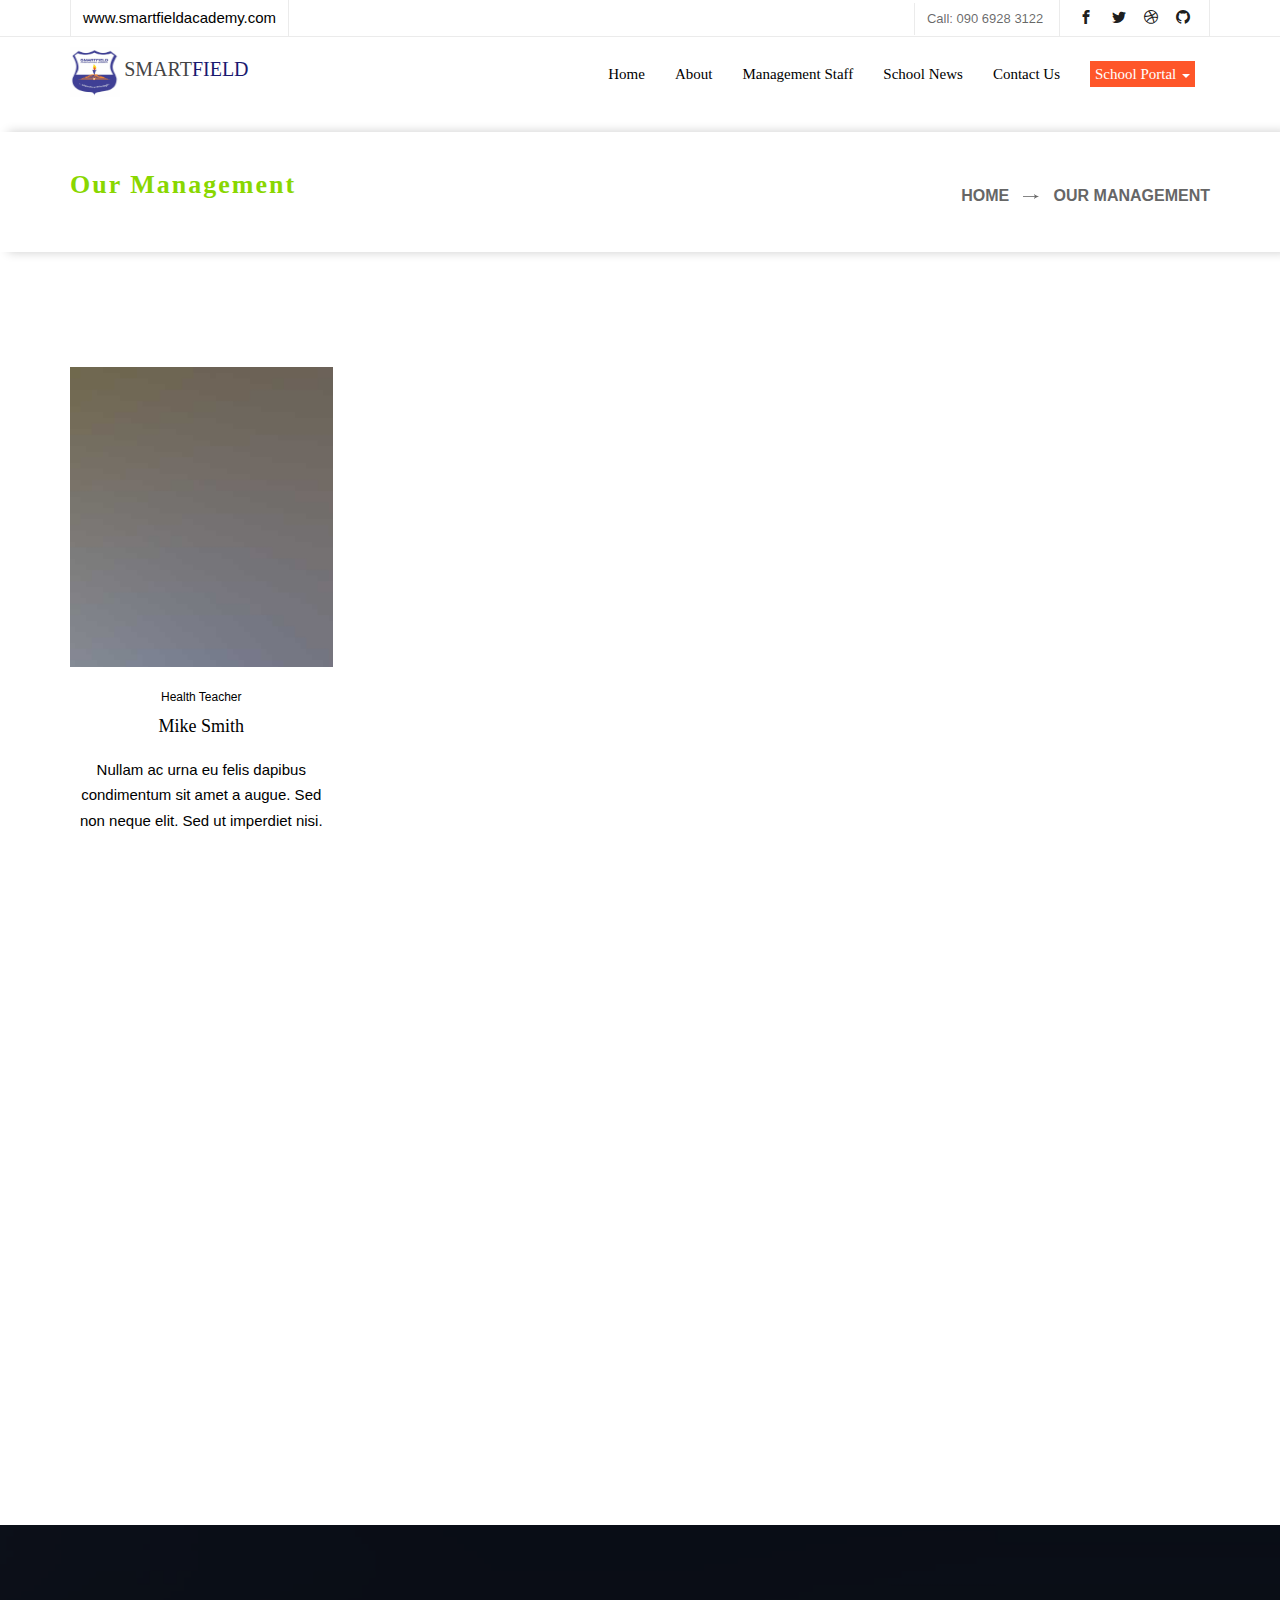
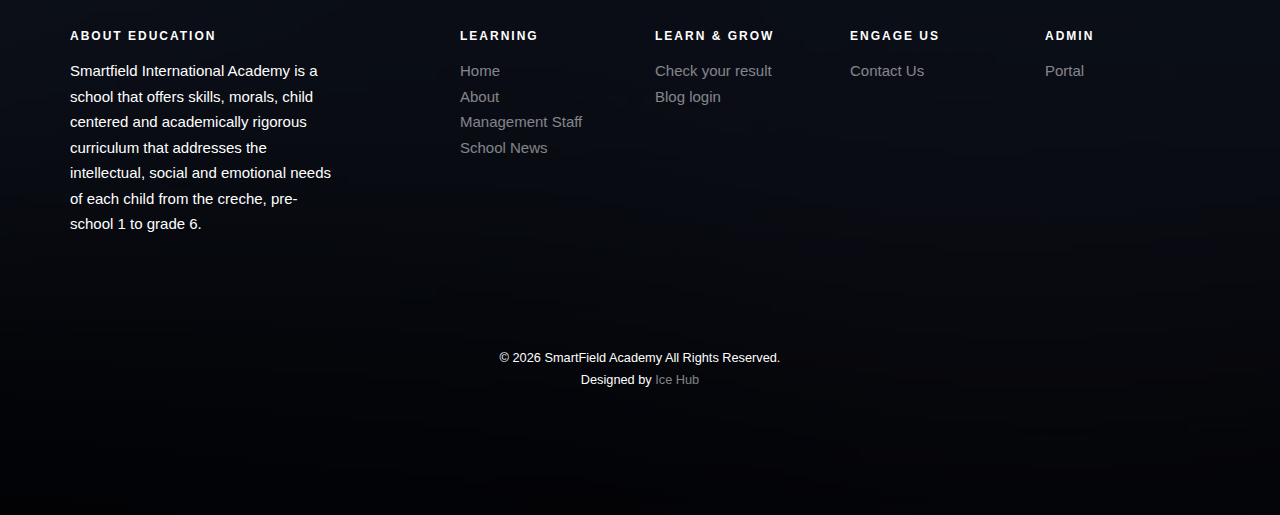
<file: our-management.html>
<!DOCTYPE HTML>
<html>
	<head>
	<meta charset="utf-8">
	<meta http-equiv="X-UA-Compatible" content="IE=edge">
	<title>SmartField Academy &mdash; Our Management</title>
	<meta name="viewport" content="width=device-width, initial-scale=1">
	<meta name="description" content="Free HTML5 Website Template by freehtml5.co" />
	<meta name="keywords" content="free website templates, free html5, free template, free bootstrap, free website template, html5, css3, mobile first, responsive" />
	<meta name="author" content="freehtml5.co" />

  	<!-- Facebook and Twitter integration -->
	<meta property="og:title" content=""/>
	<meta property="og:image" content=""/>
	<meta property="og:url" content=""/>
	<meta property="og:site_name" content=""/>
	<meta property="og:description" content=""/>
	<meta name="twitter:title" content="" />
	<meta name="twitter:image" content="" />
	<meta name="twitter:url" content="" />
	<meta name="twitter:card" content="" />

	<!-- <link href="https://fonts.googleapis.com/css?family=Source+Sans+Pro:300,400,600,700" rel="stylesheet">
	<link href="https://fonts.googleapis.com/css?family=Roboto+Slab:300,400" rel="stylesheet"> -->
	
	<!-- Animate.css -->
	<link rel="stylesheet" href="css/animate.css">
	<!-- Icomoon Icon Fonts-->
	<link rel="stylesheet" href="css/icomoon.css">
	<!-- Bootstrap  -->
	<link rel="stylesheet" href="css/bootstrap.css">

	<!-- Magnific Popup -->
	<link rel="stylesheet" href="css/magnific-popup.css">

	<!-- Owl Carousel  -->
	<link rel="stylesheet" href="css/owl.carousel.min.css">
	<link rel="stylesheet" href="css/owl.theme.default.min.css">

	<!-- Flexslider  -->
	<link rel="stylesheet" href="css/flexslider.css">

	<!-- Pricing -->
	<link rel="stylesheet" href="css/pricing.css">

	<!-- Theme style  -->
	<link rel="stylesheet" href="css/style.css">

	<link rel="stylesheet" href="fonts/font-fig/font-awesome.min.css">


	<link rel="stylesheet" href="css/custom.css">

	<!-- Modernizr JS -->
	<script src="js/modernizr-2.6.2.min.js"></script>
	<!-- FOR IE9 below -->
	<!--[if lt IE 9]>
	<script src="js/respond.min.js"></script>
	<![endif]-->

	</head>
	<body>
		
	<div class="fh5co-loader"></div>
	
	<div id="page">
		<nav class="fh5co-nav" role="navigation">
			<div class="top">
				<div class="container">
					<div class="row">
						<div class="col-xs-12 text-right">
							<p class="site">www.smartfieldacademy.com</p>
							<p class="num">Call: 090 6928 3122 </p>
							<ul class="fh5co-social">
								<li><a href=""><i class="icon-facebook2"></i></a></li>
								<li><a href="#"><i class="icon-twitter2"></i></a></li>
								<li><a href="#"><i class="icon-dribbble2"></i></a></li>
								<li><a href="#"><i class="icon-github"></i></a></li>
							</ul>
						</div>
					</div>
				</div>
			</div>
		</nav>

		<nav class="navbar  navbar-default">
				<div class="container">
				    <div class="navbar-header">
					      <a href="index.php">
								<img src="images/logo.jpg" height="50px" width="50px">
								<span class="smart">SMART</span><span class="field">FIELD</span>
							</a>
					      <button type="button" class="navbar-toggle collapsed" data-toggle="collapse" data-target="#bs-example-navbar-collapse-1">
			                <span class="sr-only">Toggle navigation</span>
			                <span class="icon-bar"></span>
			                <span class="icon-bar"></span>
			                <span class="icon-bar"></span>
			              </button>
				    </div>
					<div class="navbar-collapse collapse" id="bs-example-navbar-collapse-1">
					     <ul class="nav navbar-nav navbar-right">
					    		<li><a href="index.php">Home</a></li>
							    <li><a href="about-us.php">About</a></li>
							    <li><a href="our-management.php">Management Staff</a></li> 
                                <li><a href="news.php" style="color: black; font-family: cursive;">School News</a></li>
						     	<li><a href="contact-us.php">Contact Us</a></li>
							    <li class="dropdown">
						      	<a class="dropdown-toggle" data-toggle="dropdown" href="#">
						      		<span style="background:#fe5629; padding: 5px; color: white;">School Portal <span class="caret"></span></span>
						      	</a>
						      		<ul class="dropdown-menu">
							          	<li><a href="result-checker.php">Check your result</a></li>
										<li><a href="admin/login.php">Blog login</a></li>
										<li><a href="studentsadmin/index.php">Portal login</a></li>
							        </ul>
						      </li>
					    </ul>
				    </div>
				</div>
		</nav>
	<!-- <aside id="fh5co-hero">
		<div class="flexslider">
			<ul class="slides">
		   	<li style="background-image: url(images/img_bg_4.jpg);">
		   		<div class="overlay-gradient"></div>
		   		<div class="container">
		   			<div class="row">
			   			<div class="col-md-8 col-md-offset-2 text-center slider-text">
			   				<div class="slider-text-inner">
			   					<h1 class="heading-section">Our Faculty</h1>
									<h2>Free html5 templates Made by <a href="http://freehtml5.co/" target="_blank">freehtml5.co</a></h2>
			   				</div>
			   			</div>
			   		</div>
		   		</div>
		   	</li>
		  	</ul>
	  	</div>
	</aside> -->


		<!-- Start Bradcaump area -->
        <div class="ht__bradcaump__area">
            <div class="ht__bradcaump__container">
            		<!-- <div class="junior__classes">
						<div class="classes__inner">
							<div class="classes__icon">
								<img src="images/class/star/1.png" alt="starr images">
								<span ><i class="fa fa-phone"></i></span>
							</div>
						</div>
					</div> -->
                <div class="container">
                    <div class="row">
                        <div class="col-lg-12">
                            <div class="bradcaump__inner text-center">
                                <h2 class="bradcaump-title">Our Management</h2>
                                <nav class="bradcaump-inner">
                                  <a class="breadcrumb-item" href="index.php">Home</a>
                                  <span class="brd-separetor"><img src="images/icons/brad.png" alt="separator images"></span>
                                  <span class="breadcrumb-item active">Our Management</span>
                                </nav>
                            </div>
                        </div>
                    </div>
                </div>
            </div>
        </div>
        <!-- End Bradcaump area -->
	
	<div id="fh5co-staff">
		<div class="container">
			<div class="row">
				<div class="col-md-3 text-center">
					<div class="staff">
						<div class="staff-img" style="background-image: url(images/staff-1.jpg);">
							<ul class="fh5co-social">
								<li><a href="#"><i class="icon-facebook2"></i></a></li>
								<li><a href="#"><i class="icon-twitter2"></i></a></li>
								<li><a href="#"><i class="icon-dribbble2"></i></a></li>
								<li><a href="#"><i class="icon-github"></i></a></li>
							</ul>
						</div>
						<span>Health Teacher</span>
						<h3><a href="#">Mike Smith</a></h3>
						<p>Nullam ac urna eu felis dapibus condimentum sit amet a augue. Sed non neque elit. Sed ut imperdiet nisi.</p>
					</div>
				</div>
				<div class="col-md-3 animate-box text-center">
					<div class="staff">
						<div class="staff-img" style="background-image: url(images/staff-2.jpg);">
							<ul class="fh5co-social">
								<li><a href="#"><i class="icon-facebook2"></i></a></li>
								<li><a href="#"><i class="icon-twitter2"></i></a></li>
								<li><a href="#"><i class="icon-dribbble2"></i></a></li>
								<li><a href="#"><i class="icon-github"></i></a></li>
							</ul>
						</div>
						<span>Health Teacher</span>
						<h3><a href="#">Mike Smith</a></h3>
						<p>Nullam ac urna eu felis dapibus condimentum sit amet a augue. Sed non neque elit. Sed ut imperdiet nisi.</p>
					</div>
				</div>
				<div class="col-md-3 animate-box text-center">
					<div class="staff">
						<div class="staff-img" style="background-image: url(images/staff-3.jpg);">
							<ul class="fh5co-social">
								<li><a href="#"><i class="icon-facebook2"></i></a></li>
								<li><a href="#"><i class="icon-twitter2"></i></a></li>
								<li><a href="#"><i class="icon-dribbble2"></i></a></li>
								<li><a href="#"><i class="icon-github"></i></a></li>
							</ul>
						</div>
						<span>Health Teacher</span>
						<h3><a href="#">Mike Smith</a></h3>
						<p>Nullam ac urna eu felis dapibus condimentum sit amet a augue. Sed non neque elit. Sed ut imperdiet nisi.</p>
					</div>
				</div>
				<div class="col-md-3 animate-box text-center">
					<div class="staff">
						<div class="staff-img" style="background-image: url(images/staff-1.jpg);">
							<ul class="fh5co-social">
								<li><a href="#"><i class="icon-facebook2"></i></a></li>
								<li><a href="#"><i class="icon-twitter2"></i></a></li>
								<li><a href="#"><i class="icon-dribbble2"></i></a></li>
								<li><a href="#"><i class="icon-github"></i></a></li>
							</ul>
						</div>
						<span>Health Teacher</span>
						<h3><a href="#">Mike Smith</a></h3>
						<p>Nullam ac urna eu felis dapibus condimentum sit amet a augue. Sed non neque elit. Sed ut imperdiet nisi.</p>
					</div>
				</div>
				<div class="col-md-3 animate-box text-center">
					<div class="staff">
						<div class="staff-img" style="background-image: url(images/staff-1.jpg);">
							<ul class="fh5co-social">
								<li><a href="#"><i class="icon-facebook2"></i></a></li>
								<li><a href="#"><i class="icon-twitter2"></i></a></li>
								<li><a href="#"><i class="icon-dribbble2"></i></a></li>
								<li><a href="#"><i class="icon-github"></i></a></li>
							</ul>
						</div>
						<span>Health Teacher</span>
						<h3><a href="#">Mike Smith</a></h3>
						<p>Nullam ac urna eu felis dapibus condimentum sit amet a augue. Sed non neque elit. Sed ut imperdiet nisi.</p>
					</div>
				</div>
				<div class="col-md-3 animate-box text-center">
					<div class="staff">
						<div class="staff-img" style="background-image: url(images/staff-3.jpg);">
							<ul class="fh5co-social">
								<li><a href="#"><i class="icon-facebook2"></i></a></li>
								<li><a href="#"><i class="icon-twitter2"></i></a></li>
								<li><a href="#"><i class="icon-dribbble2"></i></a></li>
								<li><a href="#"><i class="icon-github"></i></a></li>
							</ul>
						</div>
						<span>Health Teacher</span>
						<h3><a href="#">Mike Smith</a></h3>
						<p>Nullam ac urna eu felis dapibus condimentum sit amet a augue. Sed non neque elit. Sed ut imperdiet nisi.</p>
					</div>
				</div>
				<div class="col-md-3 animate-box text-center">
					<div class="staff">
						<div class="staff-img" style="background-image: url(images/staff-2.jpg);">
							<ul class="fh5co-social">
								<li><a href="#"><i class="icon-facebook2"></i></a></li>
								<li><a href="#"><i class="icon-twitter2"></i></a></li>
								<li><a href="#"><i class="icon-dribbble2"></i></a></li>
								<li><a href="#"><i class="icon-github"></i></a></li>
							</ul>
						</div>
						<span>Health Teacher</span>
						<h3><a href="#">Mike Smith</a></h3>
						<p>Nullam ac urna eu felis dapibus condimentum sit amet a augue. Sed non neque elit. Sed ut imperdiet nisi.</p>
					</div>
				</div>
				<div class="col-md-3 animate-box text-center">
					<div class="staff">
						<div class="staff-img" style="background-image: url(images/staff-3.jpg);">
							<ul class="fh5co-social">
								<li><a href="#"><i class="icon-facebook2"></i></a></li>
								<li><a href="#"><i class="icon-twitter2"></i></a></li>
								<li><a href="#"><i class="icon-dribbble2"></i></a></li>
								<li><a href="#"><i class="icon-github"></i></a></li>
							</ul>
						</div>
						<span>Health Teacher</span>
						<h3><a href="#">Mike Smith</a></h3>
						<p>Nullam ac urna eu felis dapibus condimentum sit amet a augue. Sed non neque elit. Sed ut imperdiet nisi.</p>
					</div>
				</div>
			</div>
		</div>
	</div>

	
	<footer id="fh5co-footer" role="contentinfo" style="background-image: url(images/img_bg_4.jpg);">
		<div class="overlay"></div>
		<div class="container">
			<div class="row row-pb-md">
				<div class="col-md-3 fh5co-widget">
					<h3>About Education</h3>
					<p>
						Smartfield International Academy is a school that offers skills, morals, child centered and academically rigorous curriculum that addresses the intellectual, social and emotional needs of each child from the creche, pre-school 1 to grade 6. 
					</p>
				</div>
				<div class="col-md-2 col-sm-4 col-xs-6 col-md-push-1 fh5co-widget">
					<h3>Learning</h3>
					<ul class="fh5co-footer-links">
							<li><a href="index.php">Home</a></li>
							<li><a href="about-us.php">About</a></li>
							<li><a href="our-management.php">Management Staff</a></li>
							<li><a href="news.php">School News</a></li>
					</ul>
				</div>

				<div class="col-md-2 col-sm-4 col-xs-6 col-md-push-1 fh5co-widget">
					<h3>Learn &amp; Grow</h3>
					<ul class="fh5co-footer-links">
						<li><a href="result-checker.php">Check your result</a></li>
						<li><a href="admin/login.php">Blog login</a></li>
					</ul>
				</div>

				<div class="col-md-2 col-sm-4 col-xs-6 col-md-push-1 fh5co-widget">
					<h3>Engage us</h3>
					<ul class="fh5co-footer-links">
						<li><a href="contact-us.php"><span>Contact Us</span></a></li>
					</ul>
				</div>

				<div class="col-md-2 col-sm-4 col-xs-6 col-md-push-1 fh5co-widget">
					<h3>Admin</h3>
					<ul class="fh5co-footer-links">
						<li><a href="school-portal.php"><span>Portal</span></a></li>
					</ul>
				</div>
			</div>

			<div class="row copyright">
				<div class="col-md-12 text-center">
					<p>
						<small class="block">&copy; <script>document.write(new Date().getFullYear())</script> SmartField Academy All Rights Reserved.</small> 
						<small class="block">Designed by <a href="http://ice-hub.ng" target="_blank"> Ice Hub</a> </small>
					</p>
				</div>
			</div>

		</div>
	</footer>
	</div>

	<div class="gototop js-top">
		<a href="#" class="js-gotop"><i class="icon-arrow-up"></i></a>
	</div>
	
	<!-- jQuery -->
	<script src="js/jquery.min.js"></script>
	<!-- jQuery Easing -->
	<script src="js/jquery.easing.1.3.js"></script>
	<!-- Bootstrap -->
	<script src="js/bootstrap.min.js"></script>
	<!-- Waypoints -->
	<script src="js/jquery.waypoints.min.js"></script>
	<!-- Stellar Parallax -->
	<script src="js/jquery.stellar.min.js"></script>
	<!-- Carousel -->
	<script src="js/owl.carousel.min.js"></script>
	<!-- Flexslider -->
	<script src="js/jquery.flexslider-min.js"></script>
	<!-- countTo -->
	<script src="js/jquery.countTo.js"></script>
	<!-- Magnific Popup -->
	<script src="js/jquery.magnific-popup.min.js"></script>
	<script src="js/magnific-popup-options.js"></script>
	<!-- Count Down -->
	<script src="js/simplyCountdown.js"></script>
	<!-- Main -->
	<script src="js/main.js"></script>
	<script>
    var d = new Date(new Date().getTime() + 1000 * 120 * 120 * 2000);

    // default example
    simplyCountdown('.simply-countdown-one', {
        year: d.getFullYear(),
        month: d.getMonth() + 1,
        day: d.getDate()
    });

    //jQuery example
    $('#simply-countdown-losange').simplyCountdown({
        year: d.getFullYear(),
        month: d.getMonth() + 1,
        day: d.getDate(),
        enableUtc: false
    });
	</script>
	</body>
</html>
</file>
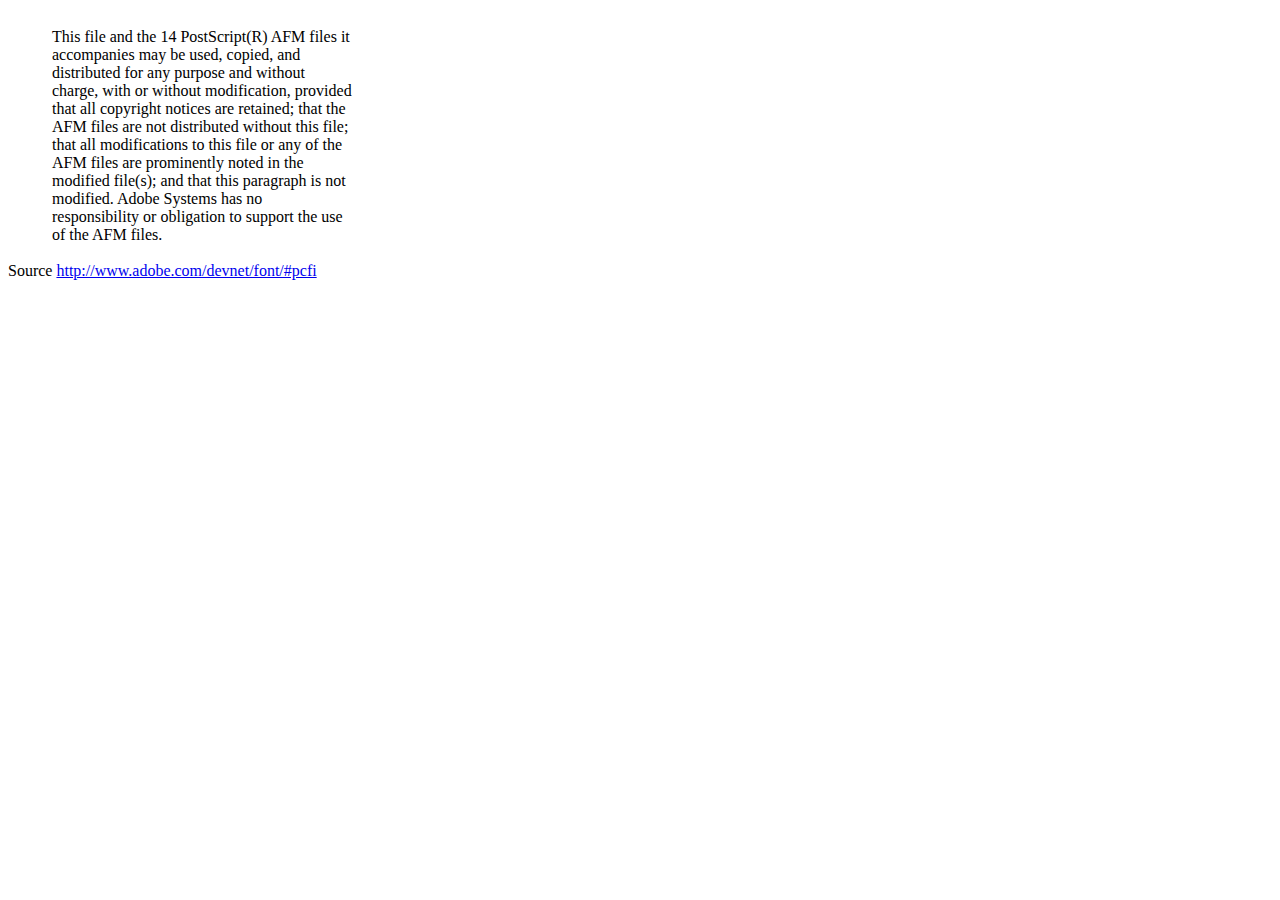
<file: studentsadmin/dompdf/lib/fonts/mustRead.html>
<html>
	<head>
		<meta http-equiv="content-type" content="text/html;charset=iso-8859-1">
		<meta name="generator" content="Adobe GoLive 4">
		<title>Core 14 AFM Files - ReadMe</title>
	</head>
	<body bgcolor="white">
		<font color="white">or</font>
		<table border="0" cellpadding="0" cellspacing="2">
			<tr>
				<td width="40"></td>
				<td width="300">This file and the 14 PostScript(R) AFM files it accompanies may be used, copied, and distributed for any purpose and without charge, with or without modification, provided that all copyright notices are retained; that the AFM files are not distributed without this file; that all modifications to this file or any of the AFM files are prominently noted in the modified file(s); and that this paragraph is not modified. Adobe Systems has no responsibility or obligation to support the use of the AFM files. <font color="white">Col</font></td>
			</tr>
		</table>
		<p>Source <a href="http://www.adobe.com/devnet/font/#pcfi">http://www.adobe.com/devnet/font/#pcfi</a></p>
</body>
</html>
</file>
<file: studentsadmin/js/ckeditor/samples/css/samples.css>
/**
 * @license Copyright (c) 2003-2017, CKSource - Frederico Knabben. All rights reserved.
 * For licensing, see LICENSE.md or http://ckeditor.com/license
 */
@media (max-width: 900px) {
  .global-is-mobile-hidden {
    display: none !important;
  }
}
article,
aside,
details,
figcaption,
figure,
footer,
header,
hgroup,
main,
menu,
nav,
section {
  display: block;
}
body,
html {
  margin: 0;
  padding: 0;
  font: 16px / 1.8 Arial, 'Helvetica Neue', Helvetica, sans-serif;
  font-weight: 300;
  color: #575757;
}
.grid-width-10 {
  width: 10%;
}
.grid-width-20 {
  width: 20%;
}
.grid-width-30 {
  width: 30%;
}
.grid-width-40 {
  width: 40%;
}
.grid-width-50 {
  width: 50%;
}
.grid-width-60 {
  width: 60%;
}
.grid-width-70 {
  width: 70%;
}
.grid-width-80 {
  width: 80%;
}
.grid-width-90 {
  width: 90%;
}
.grid-width-100 {
  width: 100%;
}
@media (max-width: 900px) {
  .grid-width-10,
  .grid-width-20,
  .grid-width-30,
  .grid-width-40,
  .grid-width-50,
  .grid-width-60,
  .grid-width-70,
  .grid-width-80,
  .grid-width-90,
  .grid-width-100 {
    width: 100%;
  }
}
*[class*="grid-width"] {
  -webkit-box-sizing: border-box;
  -moz-box-sizing: border-box;
  box-sizing: border-box;
  padding-left: 4%;
  padding-right: 4%;
  float: left;
}
*[class*="grid-width"]:after,
.grid-container:after,
*[class*="grid-width"]:before,
.grid-container:before {
  content: '';
  display: block;
  overflow: hidden;
  visibility: hidden;
  font-size: 0;
  line-height: 0;
  width: 0;
  height: 0;
}
*[class*="grid-width"]:after,
.grid-container:after {
  clear: both;
}
.grid-container {
  -webkit-box-sizing: border-box;
  -moz-box-sizing: border-box;
  box-sizing: border-box;
  margin-left: auto;
  margin-right: auto;
}
.grid-container-nested *[class*="grid-width"]:first-child {
  padding-left: 0;
}
.grid-container-nested *[class*="grid-width"]:last-child {
  padding-right: 0;
}
@media (max-width: 900px) {
  .grid-container-nested *[class*="grid-width"]:first-child {
    padding-left: 4%;
  }
  .grid-container-nested *[class*="grid-width"]:last-child {
    padding-right: 4%;
  }
}
.header-a {
  min-height: 140px;
  overflow: hidden;
}
.header-a .header-a-logo {
  margin: 40px 0 0;
}
@media (max-width: 900px) {
  .header-a .header-a-logo {
    text-align: center;
  }
}
.header-a .header-a-logo img {
  border: transparent;
}
.navigation-a {
  height: 30px;
  background: #3D3D3D;
  position: absolute;
  left: 0;
  right: 0;
  top: 0;
  padding: 0;
  overflow: hidden;
}
@media (max-width: 900px) {
  .navigation-a {
    text-align: center;
  }
}
.navigation-a ul {
  list-style: none;
  margin: 0;
  overflow: hidden;
}
.navigation-a ul li,
.navigation-a ul li a {
  display: inline-block;
}
@media (max-width: 900px) {
  .navigation-a ul {
    width: auto;
    text-overflow: ellipsis;
    white-space: nowrap;
    display: inline-block;
    float: none;
  }
  .navigation-a ul:before,
  .navigation-a ul:after {
    display: none;
  }
}
.navigation-a ul.navigation-a-left {
  text-align: left;
}
@media (max-width: 900px) {
  .navigation-a ul.navigation-a-left {
    padding-right: 0;
  }
}
.navigation-a ul.navigation-a-right {
  text-align: right;
}
@media (max-width: 900px) {
  .navigation-a ul.navigation-a-right {
    padding-left: 23px;
  }
}
.navigation-a ul li + li {
  margin-left: 23px;
}
.navigation-a ul li a {
  font-size: 10px;
  font-size: 0.625rem;
  line-height: 18px;
  line-height: 1.13rem;
  line-height: 30px;
  float: left;
  color: #ddd;
  font-weight: bold;
  text-decoration: none;
  text-transform: uppercase;
}
.navigation-a ul li a:hover {
  cursor: pointer;
  color: #fff;
}
.icon-navigation-a-github:before,
.icon-navigation-a-github:after {
  background-image: url("[data-uri]");
}
.navigation-b {
  text-align: right;
  margin: 52px 0 0;
  overflow: visible;
}
@media (max-width: 900px) {
  .navigation-b {
    text-align: center;
    margin-top: 20px;
    padding: 0;
  }
}
.navigation-b ul {
  padding: 0;
  list-style: none;
  margin: 0;
  overflow: visible;
}
.navigation-b ul li,
.navigation-b ul li a {
  display: inline-block;
}
@media (max-width: 900px) {
  .navigation-b ul {
    display: table;
    width: 100%;
    padding-bottom: 1.5em;
  }
}
@media (max-width: 900px) {
  .navigation-b ul li {
    display: table-row;
  }
}
.navigation-b ul li + li {
  margin-left: 20px;
}
@media (max-width: 900px) {
  .navigation-b ul li + li {
    margin-left: 0;
  }
}
.navigation-b ul li a {
  -webkit-box-sizing: border-box;
  -moz-box-sizing: border-box;
  box-sizing: border-box;
  text-transform: uppercase;
  text-decoration: none;
  outline: none;
}
@media (max-width: 900px) {
  .navigation-b ul li a {
    width: 100%;
    -webkit-border-radius: 0;
    -webkit-background-clip: padding-box;
    -moz-border-radius: 0;
    -moz-background-clip: padding;
    border-radius: 0;
    background-clip: padding-box;
  }
}
.footer-a {
  font-size: 13px;
  font-size: 0.8125rem;
  line-height: 23.4px;
  line-height: 1.46rem;
  padding-top: 2.25em;
  padding-bottom: 2.25em;
  overflow: hidden;
  color: #8a8a8a;
}
.footer-a a {
  color: #27C0D8;
  text-decoration: none;
  border-bottom: 1px dotted #27C0D8;
}
.footer-a a:hover {
  color: #23adc2;
}
.footer-a p {
  margin: 0;
  display: inline-block;
  text-align: center;
}
.content {
  font-size: 14px;
  font-size: 0.875rem;
  line-height: 25.2px;
  line-height: 1.57rem;
  overflow: hidden;
  padding-top: 1.5em;
  padding-bottom: 1.5em;
}
.content p {
  margin: 0.75em 0;
}
.content ul,
.content ol,
.content pre,
.content blockquote,
.content textarea:not([class^="cke"]),
.content .cke {
  margin: 1.875em 0;
}
.content code,
.content kbd {
  -webkit-border-radius: 3px;
  -webkit-background-clip: padding-box;
  -moz-border-radius: 3px;
  -moz-background-clip: padding;
  border-radius: 3px;
  background-clip: padding-box;
  padding: 3px 4px;
}
.content pre,
.content code,
.content kbd,
.content blockquote {
  background: #f5f5f5;
}
.content blockquote,
.content pre {
  background: none;
  border-left: 4px solid #27C0D8;
  padding: 1.5em 2.25em;
}
.content p a,
.content ul a,
.content ol a,
.content blockquote a,
.content h1 a,
.content h2 a,
.content h3 a,
.content h4 a,
.content h5 a {
  color: #27C0D8;
  text-decoration: none;
  border-bottom: 1px dotted #27C0D8;
}
.content p a:hover,
.content ul a:hover,
.content ol a:hover,
.content blockquote a:hover,
.content h1 a:hover,
.content h2 a:hover,
.content h3 a:hover,
.content h4 a:hover,
.content h5 a:hover {
  color: #23adc2;
}
.content h1,
.content h2,
.content h3,
.content h4,
.content h5 {
  color: #000;
  font-weight: 100;
}
.content h1 code,
.content h2 code,
.content h3 code,
.content h4 code,
.content h5 code,
.content h1 kbd,
.content h2 kbd,
.content h3 kbd,
.content h4 kbd,
.content h5 kbd {
  font-size: inherit;
}
.content h1 a.content-heading-anchor,
.content h2 a.content-heading-anchor,
.content h3 a.content-heading-anchor,
.content h4 a.content-heading-anchor,
.content h5 a.content-heading-anchor {
  font-weight: 100;
  vertical-align: middle;
  opacity: 0;
  border: 0;
}
.content h1:hover a.content-heading-anchor,
.content h2:hover a.content-heading-anchor,
.content h3:hover a.content-heading-anchor,
.content h4:hover a.content-heading-anchor,
.content h5:hover a.content-heading-anchor {
  opacity: 1;
}
.content h1:target a,
.content h2:target a,
.content h3:target a,
.content h4:target a,
.content h5:target a {
  -webkit-animation: targetLinkOpacity 0.5s linear alternate;
  -moz-animation: targetLinkOpacity 0.5s linear alternate;
  -o-animation: targetLinkOpacity 0.5s linear alternate;
  animation: targetLinkOpacity 0.5s linear alternate;
  opacity: 1;
}
.content input,
.content select,
.content textarea:not([class^="cke"]) {
  -webkit-border-radius: 3px;
  -webkit-background-clip: padding-box;
  -moz-border-radius: 3px;
  -moz-background-clip: padding;
  border-radius: 3px;
  background-clip: padding-box;
  -webkit-box-shadow: inset 0 1px 1px rgba(0, 0, 0, 0.08);
  -moz-box-shadow: inset 0 1px 1px rgba(0, 0, 0, 0.08);
  box-shadow: inset 0 1px 1px rgba(0, 0, 0, 0.08);
  font: inherit;
  color: inherit;
  border: 1px solid #D9D9D9;
  padding: .2em .5em;
}
.content input:focus,
.content select:focus,
.content textarea:not([class^="cke"]):focus {
  border-color: #66afe9;
  outline: 0;
  -webkit-box-shadow: inset 0 1px 1px rgba(0, 0, 0, 0.08), 0 0 8px #93c6ef;
  -moz-box-shadow: inset 0 1px 1px rgba(0, 0, 0, 0.08), 0 0 8px #93c6ef;
  box-shadow: inset 0 1px 1px rgba(0, 0, 0, 0.08), 0 0 8px #93c6ef;
}
.content abbr {
  border-bottom: 1px dotted #666;
  cursor: pointer;
}
.content blockquote {
  font-style: italic;
  font-family: Georgia, Times, "Times New Roman", serif;
  font-size: 16px;
  font-size: 1rem;
  line-height: 28.8px;
  line-height: 1.8rem;
}
.content em {
  font-style: italic;
}
.content h1 {
  font-size: 36px;
  font-size: 2.25rem;
  line-height: 64.8px;
  line-height: 4.05rem;
  margin: 1.125em 0 0;
}
.content h2 {
  font-size: 27.2px;
  font-size: 1.7rem;
  line-height: 48.96px;
  line-height: 3.06rem;
  margin: 0.9em 0 0;
}
.content h3 {
  font-size: 24px;
  font-size: 1.5rem;
  line-height: 43.2px;
  line-height: 2.7rem;
  font-weight: 500;
  margin: 0.75em 0 0;
}
.content h4 {
  font-size: 19.2px;
  font-size: 1.2rem;
  line-height: 34.56px;
  line-height: 2.16rem;
  font-weight: 500;
  margin: 0.75em 0 0;
}
.content h5 {
  font-size: 17.6px;
  font-size: 1.1rem;
  line-height: 31.68px;
  line-height: 1.98rem;
  font-weight: 500;
  margin: 0.75em 0 0;
}
.content hr {
  border: 0;
  border-top: 4px solid #D9D9D9;
  margin: 1.5em 0;
}
.content input[type="text"] {
  height: 1.8em;
  line-height: 1.8em;
}
.content input[type="button"] {
  -webkit-appearance: button;
  -moz-appearance: button;
  appearance: button;
}
.content kbd {
  font-size: 12px;
  font-size: 0.75rem;
  line-height: 21.6px;
  line-height: 1.35rem;
  font-family: Arial, 'Helvetica Neue', Helvetica, sans-serif;
  padding: 2px 6px;
  -webkit-box-shadow: 0 0 4px #fff inset, 0 2px 0 #D9D9D9;
  -moz-box-shadow: 0 0 4px #fff inset, 0 2px 0 #D9D9D9;
  box-shadow: 0 0 4px #fff inset, 0 2px 0 #D9D9D9;
}
.content p img {
  vertical-align: middle;
}
.content p pre {
  padding: 1.5em;
}
.content pre {
  padding: 0;
  border: 0;
  tab-size: 4;
  -o-tab-size: 4;
  -moz-tab-size: 4;
}
.content pre,
.content code {
  font-size: 11.89px;
  font-size: 0.743rem;
  line-height: 21.4px;
  line-height: 1.34rem;
  font-family: Consolas, Menlo, Monaco, Lucida Console, Liberation Mono, DejaVu Sans Mono, Bitstream Vera Sans Mono, Courier New, monospace, serif;
}
.content pre a,
.content code a {
  border: 0;
}
.content pre code {
  padding: 0.75em;
  display: block;
}
.content strong {
  color: #000;
}
.content ul ul,
.content ol ul,
.content ul ol,
.content ol ol {
  margin: 0.75em 0;
}
.content ul li,
.content ol li {
  font-size: 14px;
  font-size: 0.875rem;
  line-height: 30.24px;
  line-height: 1.89rem;
}
.content textarea:not([class^="cke"]) {
  width: 100%;
}
.content div.todo {
  border: 2px dotted #444;
  padding: 10px;
  margin: 60px 0 10px 0;
  /* Remove me some day */
}
.content div.todo:before {
  content: "TODO";
  font-weight: bold;
}
body a.button-a,
body button.button-a,
body input.button-a {
  -webkit-border-radius: 3px;
  -webkit-background-clip: padding-box;
  -moz-border-radius: 3px;
  -moz-background-clip: padding;
  border-radius: 3px;
  background-clip: padding-box;
  font-size: 14px;
  font-size: 0.875rem;
  line-height: 25.2px;
  line-height: 1.57rem;
  height: 36px;
  line-height: 36px;
  padding: 0 1.1em;
  font-weight: 700;
  color: #3e3e3e;
  white-space: nowrap;
  text-decoration: none;
  display: inline-block;
  cursor: pointer;
  border: 0;
  vertical-align: middle;
  margin: 1px 0;
  background: transparent;
}
body a.button-a.icon-pos-left,
body button.button-a.icon-pos-left,
body input.button-a.icon-pos-left {
  padding-left: .8em;
}
body a.button-a.icon-pos-right,
body button.button-a.icon-pos-right,
body input.button-a.icon-pos-right {
  padding-right: .8em;
}
body a.button-a.button-a-no-text,
body button.button-a.button-a-no-text,
body input.button-a.button-a-no-text {
  -webkit-border-radius: 100px;
  -webkit-background-clip: padding-box;
  -moz-border-radius: 100px;
  -moz-background-clip: padding;
  border-radius: 100px;
  background-clip: padding-box;
  width: 36px;
  padding: 0;
  text-indent: -999px;
  overflow: hidden;
  position: relative;
  text-align: center;
}
body a.button-a.button-a-no-text:before,
body button.button-a.button-a-no-text:before,
body input.button-a.button-a-no-text:before {
  position: absolute;
  left: 50%;
  top: 50%;
  margin: -9px 0 0 -9px;
}
@media (max-width: 900px) {
  body a.button-a.button-a-mobile-collapsed,
  body button.button-a.button-a-mobile-collapsed,
  body input.button-a.button-a-mobile-collapsed {
    -webkit-border-radius: 100px;
    -webkit-background-clip: padding-box;
    -moz-border-radius: 100px;
    -moz-background-clip: padding;
    border-radius: 100px;
    background-clip: padding-box;
    width: 36px;
    padding: 0;
    text-indent: -999px;
    overflow: hidden;
    position: relative;
    text-align: center;
  }
  body a.button-a.button-a-mobile-collapsed:before,
  body button.button-a.button-a-mobile-collapsed:before,
  body input.button-a.button-a-mobile-collapsed:before {
    position: absolute;
    left: 50%;
    top: 50%;
    margin: -9px 0 0 -9px;
  }
  body a.button-a.button-a-mobile-collapsed:before,
  body button.button-a.button-a-mobile-collapsed:before,
  body input.button-a.button-a-mobile-collapsed:before {
    position: absolute;
    left: 50%;
    top: 50%;
    margin: -9px 0 0 -9px;
  }
}
body a.button-a:active,
body button.button-a:active,
body input.button-a:active,
body a.button-a:hover,
body button.button-a:hover,
body input.button-a:hover {
  color: #fff;
  background: #23adc2;
}
body a.button-a:focus,
body button.button-a:focus,
body input.button-a:focus {
  border-color: #66afe9;
  outline: 0;
  -webkit-box-shadow: inset 0 1px 1px rgba(0, 0, 0, 0.075), 0 0 8px #93c6ef;
  -moz-box-shadow: inset 0 1px 1px rgba(0, 0, 0, 0.075), 0 0 8px #93c6ef;
  box-shadow: inset 0 1px 1px rgba(0, 0, 0, 0.075), 0 0 8px #93c6ef;
}
body a.button-a-soft,
body button.button-a-soft,
body input.button-a-soft {
  background: #e7e7e7;
}
body a.button-a-soft:active,
body button.button-a-soft:active,
body input.button-a-soft:active,
body a.button-a-soft:hover,
body button.button-a-soft:hover,
body input.button-a-soft:hover {
  color: #3e3e3e;
  background: #cecece;
}
body a.button-a-background,
body button.button-a-background,
body input.button-a-background,
body a.navigation-b ul li a:hover,
body button.navigation-b ul li a:hover,
body input.navigation-b ul li a:hover {
  color: #fff;
  background: #27C0D8;
}
body a.button-a-background:active,
body button.button-a-background:active,
body input.button-a-background:active,
body a.button-a-background:hover,
body button.button-a-background:hover,
body input.button-a-background:hover,
body a.navigation-b ul li a:hover:active,
body button.navigation-b ul li a:hover:active,
body input.navigation-b ul li a:hover:active,
body a.navigation-b ul li a:hover:hover,
body button.navigation-b ul li a:hover:hover,
body input.navigation-b ul li a:hover:hover {
  color: #fff;
  background: #23adc2;
}
.balloon-a {
  font-size: 12px;
  font-size: 0.75rem;
  line-height: 21.6px;
  line-height: 1.35rem;
  -webkit-border-radius: 3px;
  -webkit-background-clip: padding-box;
  -moz-border-radius: 3px;
  -moz-background-clip: padding;
  border-radius: 3px;
  background-clip: padding-box;
  border-bottom: 3px solid #d4d4d4;
  background: #ebebeb;
  display: inline-block;
  white-space: nowrap;
  padding: .4em 1.2em .2em;
  font-weight: 700;
  position: relative;
  z-index: 1000;
  text-transform: none;
  color: #575757;
}
.balloon-a:hover {
  color: #575757;
}
.balloon-a:before {
  content: '';
  width: 0;
  height: 0;
  border-style: solid;
  position: absolute;
}
.balloon-a-ne:before,
.balloon-a-nw:before {
  top: -13px;
  border-width: 0 9px 15.6px 9px;
  border-color: transparent transparent #ebebeb transparent;
}
.balloon-a-se:before,
.balloon-a-sw:before {
  bottom: -13px;
  border-width: 15.6px 9px 0 9px;
  border-color: #ebebeb transparent transparent transparent;
}
.balloon-a-nw:before,
.balloon-a-sw:before {
  left: 20px;
}
.balloon-a-ne:before,
.balloon-a-se:before {
  right: 20px;
}
.icon-pos-left:before,
.icon-pos-right:after {
  content: '';
  display: inline-block;
  width: 18px;
  height: 18px;
  vertical-align: middle;
  background-repeat: no-repeat;
}
.icon-pos-left:before {
  margin-right: 10px;
}
.icon-pos-right:after {
  margin-left: 10px;
}
.icon-download:before,
.icon-download:after {
  background-image: url("[data-uri]");
}
.icon-question-mark:before,
.icon-question-mark:after {
  background-image: url("[data-uri]");
}
.icon-close:before,
.icon-close:after {
  background-image: url("[data-uri]");
}
.ie8 .switch > * {
  vertical-align: middle;
}
.ie8 .switch input[type="radio"] {
  margin: 0 0.25em;
  display: inline-block;
}
.ie8 .switch label {
  margin-left: 0 !important;
  margin-right: 0 !important;
}
.ie8 .switch label[data-for="1"] {
  float: left;
}
.ie8 .switch label[data-for="2"] {
  float: right;
}
.ie8 .switch .switch-inner {
  display: none;
}
.switch {
  font-size: 14px;
  font-size: 0.875rem;
  line-height: 25.2px;
  line-height: 1.57rem;
  font-weight: bold;
  background-color: #27C0D8;
  overflow: hidden;
  display: inline-block;
  padding: 0.75em 0.25em;
  color: #fff;
  -webkit-border-radius: 3px;
  -webkit-background-clip: padding-box;
  -moz-border-radius: 3px;
  -moz-background-clip: padding;
  border-radius: 3px;
  background-clip: padding-box;
  position: relative;
}
.switch input[type="radio"] {
  display: none;
}
.switch label {
  position: relative;
  z-index: 2;
  float: left;
  cursor: pointer;
  padding: 0 0.75em;
}
.switch label:hover {
  text-decoration: underline;
}
.switch .switch-inner {
  float: left;
  background-color: #FFF;
  height: 1.5em;
  width: 4.125em;
  padding: 2px;
  margin: 0 0.25em;
  -webkit-border-radius: 5.5px;
  -webkit-background-clip: padding-box;
  -moz-border-radius: 5.5px;
  -moz-background-clip: padding;
  border-radius: 5.5px;
  background-clip: padding-box;
}
.switch .switch-inner .handler {
  overflow: hidden;
  position: relative;
  display: block;
  height: 1.5em;
  width: 1.5em;
  background: #25b4cb;
  -webkit-border-radius: 4.5px;
  -webkit-background-clip: padding-box;
  -moz-border-radius: 4.5px;
  -moz-background-clip: padding;
  border-radius: 4.5px;
  background-clip: padding-box;
}
.switch .switch-inner .handler:before {
  content: '';
  display: block;
  position: absolute;
  top: 0;
  right: 0;
  bottom: 3px;
  left: 0;
  background-color: #34c4da;
  -webkit-border-bottom-left-radius: 4.5px;
  -moz-border-radius-bottomleft: 4.5px;
  border-bottom-left-radius: 4.5px;
  -webkit-border-bottom-right-radius: 4.5px;
  -webkit-background-clip: padding-box;
  -moz-border-radius-bottomright: 4.5px;
  -moz-background-clip: padding;
  border-bottom-right-radius: 4.5px;
  background-clip: padding-box;
}
.switch:hover .switch-inner .handler:before {
  background: #45c9dd;
}
.switch input[data-num="2"]:checked ~ .switch-inner > .handler {
  margin-left: auto;
}
.switch input[data-num="2"]:checked ~ label[data-for="1"] {
  padding-right: 5.125em;
  margin-right: -4.375em;
}
.switch input[data-num="1"]:checked ~ label[data-for="2"] {
  padding-left: 5.125em;
  margin-left: -4.375em;
}
.toggler {
  -webkit-user-select: none;
  -moz-user-select: none;
  -ms-user-select: none;
  user-select: none;
}
.toggler label {
  cursor: pointer;
}
.toggler [data-collapse] {
  display: inherit;
}
.toggler [data-expand] {
  display: none;
}
.toggler.collapsed [data-collapse] {
  display: none;
}
.toggler.collapsed [data-expand] {
  display: inherit;
}
.toggler-container {
  overflow: hidden;
}
.toggler-container.collapsed {
  height: 0;
}
.icon-toggler-expanded:before,
.icon-toggler-collapsed:before,
.icon-toggler-expanded:after,
.icon-toggler-collapsed:after {
  background-image: url("[data-uri]");
}
.icon-toggler-expanded.icon-light:before,
.icon-toggler-collapsed.icon-light:before,
.icon-toggler-expanded.icon-light:after,
.icon-toggler-collapsed.icon-light:after {
  background-image: url("[data-uri]");
}
.icon-toggler-expanded:before,
.icon-toggler-expanded:after {
  background-position: top left;
}
.icon-toggler-collapsed:before,
.icon-toggler-collapsed:after {
  background-position: bottom left;
}
.modal {
  padding: 20px;
  border-radius: 3px;
  background-color: white;
  max-width: 700px;
  -webkit-box-sizing: border-box;
  -moz-box-sizing: border-box;
  box-sizing: border-box;
  width: 80% !important;
  top: 50% !important;
  -webkit-transform: translate(-50%, -50%) !important;
  -moz-transform: translate(-50%, -50%) !important;
  -o-transform: translate(-50%, -50%) !important;
  -ms-transform: translate(-50%, -50%) !important;
  transform: translate(-50%, -50%) !important;
}
.modal-close {
  -webkit-border-radius: 100px;
  -webkit-background-clip: padding-box;
  -moz-border-radius: 100px;
  -moz-background-clip: padding;
  border-radius: 100px;
  background-clip: padding-box;
  cursor: pointer;
  height: 18px;
  width: 18px;
  position: absolute;
  top: 10px;
  right: 10px;
  font-size: 17px;
  text-align: center;
  line-height: 19px;
  background: #cccccc;
}
main .grid-container,
header .grid-container,
.navigation-a > div,
footer > div {
  max-width: 968px;
}
.header-a {
  margin-top: 30px;
}
.footer-a {
  border-top: 1px solid #D9D9D9;
}
.adjoined-top {
  background-color: #27C0D8;
  color: #fff;
}
.adjoined-top .content h1,
.adjoined-top .content h2,
.adjoined-top .content h3,
.adjoined-top .content h4,
.adjoined-top .content h5 {
  color: #fff;
}
.adjoined-top .content p {
  font-size: 18px;
  font-size: 1.125rem;
  line-height: 32.4px;
  line-height: 2.02rem;
  font-weight: 100;
}
.adjoined-top .content p a {
  text-decoration: none;
  border-bottom: 1px dotted #fff;
  color: inherit;
}
.adjoined-top .content p a:hover {
  color: #e6e6e6;
}
.adjoined-top .content button {
  color: #fff;
}
.adjoined-top .content strong {
  color: #fff;
}
.adjoined-top .content code {
  font-size: inherit;
  color: #27C0D8;
}
.adjoined-bottom {
  position: relative;
}
.adjoined-bottom:before {
  z-index: -1;
  content: '';
  background: #27C0D8;
  position: absolute;
  top: 0;
  left: 0;
  right: 0;
  height: 50%;
}
main .grid-container,
header .grid-container,
.navigation-a > div,
footer > div {
  max-width: 1052px;
}
main .grid-container.freed-width {
  max-width: none;
}
.switch {
  background: #25b4cb;
  float: right;
  overflow: visible;
}
.switch .balloon-a {
  position: absolute;
  top: -40px;
  right: 50%;
  margin-right: -15px;
  background: #FFEFC1;
  border-bottom-color: #DCDCA4;
}
.switch .balloon-a:before {
  border-color: #FFEFC1 transparent transparent transparent;
}
#toolbar .editors-container {
  overflow: hidden;
  height: 0;
  transition: height 200ms;
}
#toolbar .editors-container.active {
  height: auto;
}
#main #editor {
  background: #FFF;
  padding: 2% 4%;
  border: dashed 5px #27C0D8;
}
#main .adjoined-top:before {
  height: 335px;
}
#toolbar .adjoined-top:before {
  height: 219px;
}
#toolbar .adjoined-top .grid-container-nested {
  height: 147px;
}
.content .grid-switch-magic {
  margin: 3.5em 0 0;
}
#info-box {
  padding-bottom: 0;
}
#info-box > div {
  width: 100%;
  text-align: right;
}
#info-box > div .toggler {
  padding-right: 0;
}
#info-box > div .toggler:hover {
  background: transparent;
  color: #000;
}
#info-box > div .toggler:hover > label {
  text-decoration: underline;
}
#info-box > div h2 {
  float: left;
  margin-top: 0;
}
#info-box > div#instructions-container {
  text-align: left;
}
#toolbarModifierWrapper {
  overflow: hidden;
  height: 0;
  opacity: 0;
  transition: height 200ms;
}
#toolbarModifierWrapper.active {
  height: auto;
  opacity: 1;
}
header {
  overflow: visible;
}
header div.grid-container {
  overflow: visible;
}
header .navigation-b {
  overflow: visible;
}
header .navigation-b ul {
  overflow: visible;
}
header .navigation-b a {
  position: relative;
}
header .balloon-a {
  position: absolute;
  top: 48px;
  left: 50%;
  margin-left: -35px;
}
@media (max-width: 1140px) {
  header .balloon-a {
    left: auto;
    margin-left: auto;
    right: 50%;
    margin-right: -35px;
  }
  header .balloon-a:before {
    left: auto;
    right: 22px;
  }
}
@media (max-width: 900px) {
  header .balloon-a {
    display: none;
  }
}
#toolbar .cke_toolbar {
  pointer-events: none;
  -webkit-user-select: none;
  -moz-user-select: none;
  -ms-user-select: none;
  user-select: none;
  cursor: default;
}
.some-toolbar-active .cke_toolbar {
  zoom: 1;
  filter: alpha(opacity=50);
  -webkit-opacity: 0.5;
  -moz-opacity: 0.5;
  opacity: 0.5;
}
.cke_toolbar.active {
  position: relative;
  zoom: 1;
  filter: alpha(opacity=100);
  -webkit-opacity: 1;
  -moz-opacity: 1;
  opacity: 1;
}
.cke_toolbar.active:after {
  content: '';
  display: block;
  position: absolute;
  top: 0;
  right: 6px;
  bottom: 5px;
  left: 0;
  -webkit-border-radius: 5px;
  -webkit-background-clip: padding-box;
  -moz-border-radius: 5px;
  -moz-background-clip: padding;
  border-radius: 5px;
  background-clip: padding-box;
  -webkit-box-shadow: 0px 0px 15px 3px #fff4b0;
  -moz-box-shadow: 0px 0px 15px 3px #fff4b0;
  box-shadow: 0px 0px 15px 3px #fff4b0;
}
.cke_toolbar.active .cke_toolgroup {
  -webkit-box-shadow: none;
  -moz-box-shadow: none;
  box-shadow: none;
  border-color: #e3c300;
}
.cke_toolbar.active .cke_combo,
.cke_toolbar.active .cke_toolgroup {
  position: relative;
  z-index: 2;
}
.cke_toolbar.active .cke_combo_button {
  -webkit-box-shadow: none;
  -moz-box-shadow: none;
  box-shadow: none;
}
.unselectable {
  -webkit-user-select: none;
  -moz-user-select: none;
  -ms-user-select: none;
  user-select: none;
}
.toolbar {
  padding: 5px 0;
  margin-bottom: 2.4em;
  overflow: hidden;
  background: #fff;
}
.toolbar button.button-a.cke_button {
  cursor: pointer;
  display: inline-block;
  padding: 4px 6px;
  outline: 0;
  border: 1px solid #a6a6a6;
}
.toolbar button.button-a.hidden {
  display: none;
}
.toolbar button.button-a.left {
  float: left;
  margin-right: 8px;
}
.toolbar button.button-a.right {
  float: right;
  margin-left: 8px;
}
.toolbar button.button-a .highlight {
  color: #ffefc1;
}
.configContainer.hidden,
.toolbarModifier.hidden,
.toolbarModifier-hints.hidden {
  display: none;
}
.toolbarModifier :focus,
.toolbar button:focus,
.configContainer textarea.configCode:focus {
  outline: none;
}
div.toolbarModifier {
  padding: 0;
  overflow: hidden;
  width: 100%;
  position: relative;
  display: table;
  border-collapse: collapse;
}
div.toolbarModifier ::-moz-focus-inner {
  border: 0;
}
div.toolbarModifier .empty {
  display: none;
}
div.toolbarModifier.empty-visible .empty {
  display: table-row;
  zoom: 1;
  filter: alpha(opacity=60);
  -webkit-opacity: 0.6;
  -moz-opacity: 0.6;
  opacity: 0.6;
}
div.toolbarModifier .empty > p {
  line-height: 31px;
}
div.toolbarModifier > ul {
  padding: 0;
  margin: 0;
  border-top: 1px solid #ccc;
  width: 100%;
}
div.toolbarModifier > ul[data-type="table-header"] {
  display: table-header-group;
}
div.toolbarModifier > ul[data-type="table-body"] {
  display: table-row-group;
}
div.toolbarModifier > ul p {
  padding: 0;
  margin: 0;
}
div.toolbarModifier > ul > li {
  display: table-row;
}
div.toolbarModifier > ul > li[data-type="header"] {
  font-weight: bold;
  user-select: none;
  cursor: default;
}
div.toolbarModifier > ul > li[data-type="group"],
div.toolbarModifier > ul > li[data-type="separator"] {
  border-bottom: 1px solid #ccc;
}
div.toolbarModifier > ul > li[data-type="subgroup"] {
  border-top: 1px solid #eee;
}
div.toolbarModifier > ul > li[data-type="subgroup"]:first-child {
  border-top: none;
}
div.toolbarModifier > ul > li[data-type="group"].active,
div.toolbarModifier > ul > li[data-type="group"]:hover,
div.toolbarModifier > ul > li[data-type="separator"].active,
div.toolbarModifier > ul > li[data-type="separator"]:hover {
  overflow: hidden;
  z-index: 2;
}
div.toolbarModifier > ul > li[data-type="group"].active,
div.toolbarModifier > ul > li[data-type="separator"].active,
div.toolbarModifier > ul > li[data-type="group"].active:hover,
div.toolbarModifier > ul > li[data-type="separator"].active:hover {
  background: #f0fafb;
}
div.toolbarModifier > ul > li[data-type="group"]:hover,
div.toolbarModifier > ul > li[data-type="separator"]:hover {
  background: #fffbe3;
}
div.toolbarModifier > ul > li[data-type="separator"] {
  background: #f5f5f5;
}
div.toolbarModifier > ul > li[data-type="separator"]:after {
  content: '';
  width: 100%;
}
div.toolbarModifier > ul > li[data-type="separator"] > p {
  padding: 2px 5px;
}
div.toolbarModifier > ul > li > p,
div.toolbarModifier > ul > li > ul {
  display: table-cell;
  vertical-align: middle;
}
div.toolbarModifier > ul > li p {
  padding-left: 5px;
  min-width: 200px;
}
div.toolbarModifier > ul > li p span {
  white-space: nowrap;
  cursor: default;
}
div.toolbarModifier > ul > li p span button {
  font-size: 12.666px;
  margin-right: 5px;
  cursor: pointer;
  background: #fff;
  -webkit-border-radius: 5px;
  -webkit-background-clip: padding-box;
  -moz-border-radius: 5px;
  -moz-background-clip: padding;
  border-radius: 5px;
  background-clip: padding-box;
  border: 1px solid #bbb;
  padding: 0 7px;
  line-height: 12px;
  height: 20px;
}
div.toolbarModifier > ul > li p span button:not(.disabled):hover,
div.toolbarModifier > ul > li p span button:not(.disabled):focus {
  color: #fff;
  background-color: #454545;
  border-color: transparent;
}
div.toolbarModifier > ul > li p span button.move.disabled {
  cursor: default;
  zoom: 1;
  filter: alpha(opacity=20);
  -webkit-opacity: 0.2;
  -moz-opacity: 0.2;
  opacity: 0.2;
}
div.toolbarModifier > ul > li ul {
  border-collapse: collapse;
  padding: 0;
  width: 100%;
}
div.toolbarModifier > ul > li ul li {
  display: table-row;
  list-style-type: none;
  line-height: 1;
}
div.toolbarModifier > ul > li ul li[data-type="subgroup"] {
  border-top: 1px solid #ddd;
}
div.toolbarModifier > ul > li ul li[data-type="subgroup"]:first-child {
  border-top: 0;
}
div.toolbarModifier > ul > li ul li[data-type="subgroup"] [data-type="button"] {
  -webkit-border-radius: 3px;
  -webkit-background-clip: padding-box;
  -moz-border-radius: 3px;
  -moz-background-clip: padding;
  border-radius: 3px;
  background-clip: padding-box;
  padding: 0 2px;
}
div.toolbarModifier > ul > li ul li[data-type="subgroup"] [data-type="button"]:focus {
  background: rgba(0, 0, 0, 0.04);
}
div.toolbarModifier > ul > li ul li[data-type="subgroup"] [data-type="button"] input {
  vertical-align: middle;
}
div.toolbarModifier > ul > li ul li > p,
div.toolbarModifier > ul > li ul li > ul {
  display: table-cell;
  vertical-align: middle;
}
div.toolbarModifier > ul > li ul li ul {
  padding: 0;
}
div.toolbarModifier > ul > li ul li ul li {
  padding: 0;
  display: inline-block;
  cursor: pointer;
  margin: 2px 5px 2px 0;
}
div.toolbarModifier > ul > li ul li ul li .cke_combo_text {
  cursor: pointer;
  white-space: nowrap;
}
div.toolbarModifier > ul > li ul li ul li .cke_toolgroup,
div.toolbarModifier > ul > li ul li ul li .cke_combo_button {
  cursor: pointer;
  margin: 0;
  vertical-align: middle;
  border: 1px solid #ddd;
  font-size: 11.41px;
  font-size: 0.713rem;
  line-height: 20.54px;
  line-height: 1.28rem;
}
div.toolbarModifier > .codemirror-wrapper {
  overflow-y: auto;
}
div.toolbarModifier-hints {
  float: right;
  width: 350px;
  min-width: 150px;
  overflow-y: auto;
  margin-left: 1.5em;
}
div.toolbarModifier-hints h3 {
  font-size: 18.08px;
  font-size: 1.13rem;
  line-height: 32.54px;
  line-height: 2.03rem;
  padding: 0.36em 1.5em;
  background: #f5f5f5;
  border-bottom: 1px solid #ddd;
  margin-top: 0;
  margin-bottom: 1.2em;
}
div.toolbarModifier-hints dl {
  margin-bottom: 1.2em;
  overflow: hidden;
}
div.toolbarModifier-hints dl .list-header {
  font-weight: bold;
  border: 0;
  padding-bottom: 0.6em;
}
div.toolbarModifier-hints dl > p {
  text-align: center;
}
div.toolbarModifier-hints dl dt {
  float: left;
  width: 9em;
  clear: both;
  text-align: right;
  border-top: 1px solid #ddd;
  padding-left: 1.5em;
  padding-right: .1em;
  -webkit-box-sizing: border-box;
  -moz-box-sizing: border-box;
  box-sizing: border-box;
}
div.toolbarModifier-hints dl dt code {
  background: none;
  border: none;
  vertical-align: middle;
}
div.toolbarModifier-hints dl dd {
  margin-left: 10em;
  clear: right;
  padding-right: 1.5em;
}
div.toolbarModifier-hints dl dd code {
  line-height: 2.2em;
}
div.toolbarModifier-hints dl dd:after {
  content: '\00a0';
  display: block;
  clear: left;
  float: right;
  height: 0;
  width: 0;
}
.toolbarModifier-hints,
.configContainer textarea.configCode,
.CodeMirror {
  -webkit-border-radius: 3px;
  -webkit-background-clip: padding-box;
  -moz-border-radius: 3px;
  -moz-background-clip: padding;
  border-radius: 3px;
  background-clip: padding-box;
  border: 1px solid #ccc;
  font-size: 13.01px;
  font-size: 0.813rem;
  line-height: 23.42px;
  line-height: 1.46rem;
}
.configContainer textarea.configCode,
.CodeMirror pre,
.CodeMirror-linenumber {
  font-size: 13.01px;
  font-size: 0.813rem;
  line-height: 23.42px;
  line-height: 1.46rem;
  font-family: Consolas, Menlo, Monaco, Lucida Console, Liberation Mono, DejaVu Sans Mono, Bitstream Vera Sans Mono, Courier New, monospace, serif;
}
.CodeMirror pre {
  border: none;
  padding: 0;
  margin: 0;
}
.configContainer textarea.configCode {
  -webkit-box-sizing: border-box;
  -moz-box-sizing: border-box;
  box-sizing: border-box;
  color: #575757;
  padding: 10px;
  width: 100%;
  min-height: 500px;
  margin: 0;
  resize: none;
  outline: none;
  -moz-tab-size: 4;
  tab-size: 4;
  white-space: pre;
  word-wrap: normal;
  overflow: auto;
}
.CodeMirror-hints.toolbar-modifier {
  padding: 0;
  color: #575757;
  font-size: 14px;
  font-size: 0.875rem;
  line-height: 25.2px;
  line-height: 1.57rem;
  font-family: Consolas, Menlo, Monaco, Lucida Console, Liberation Mono, DejaVu Sans Mono, Bitstream Vera Sans Mono, Courier New, monospace, serif;
}
.CodeMirror-hints.toolbar-modifier .CodeMirror-hint-active {
  color: #575757;
  background: #f0fafb;
}
.CodeMirror-hints.toolbar-modifier > li:hover {
  background: #fffbe3;
}
/* Text modifier */
#toolbarModifierWrapper {
  margin-bottom: 1.2em;
}
#toolbarModifierWrapper .invalid .CodeMirror {
  background: #fff8f8;
  border-color: red;
}
#toolbarModifierWrapper .CodeMirror {
  height: auto;
  padding: 0 0.6em;
}
.staticContainer {
  position: fixed;
  top: 0;
  width: 100%;
  z-index: 10;
}
.staticContainer > .grid-container {
  max-width: 1052px;
}
.staticContainer > .grid-container .inner {
  background: #fff;
}
.staticContainer > .grid-container .inner .toolbar {
  margin-bottom: 0;
}
#help {
  position: relative;
  top: -15px;
  left: -5px;
}
#help-content {
  display: none;
}
/*# sourceMappingURL=[data-uri] */
</file>
<file: studentsadmin/js/ckeditor/samples/toolbarconfigurator/lib/codemirror/neo.css>
/* neo theme for codemirror */

/* Color scheme */

.cm-s-neo.CodeMirror {
  background-color:#ffffff;
  color:#2e383c;
  line-height:1.4375;
}
.cm-s-neo .cm-comment {color:#75787b}
.cm-s-neo .cm-keyword, .cm-s-neo .cm-property {color:#1d75b3}
.cm-s-neo .cm-atom,.cm-s-neo .cm-number {color:#75438a}
.cm-s-neo .cm-node,.cm-s-neo .cm-tag {color:#9c3328}
.cm-s-neo .cm-string {color:#b35e14}
.cm-s-neo .cm-variable,.cm-s-neo .cm-qualifier {color:#047d65}


/* Editor styling */

.cm-s-neo pre {
  padding:0;
}

.cm-s-neo .CodeMirror-gutters {
  border:none;
  border-right:10px solid transparent;
  background-color:transparent;
}

.cm-s-neo .CodeMirror-linenumber {
  padding:0;
  color:#e0e2e5;
}

.cm-s-neo .CodeMirror-guttermarker { color: #1d75b3; }
.cm-s-neo .CodeMirror-guttermarker-subtle { color: #e0e2e5; }
</file>
<file: studentsadmin/js/ckeditor/samples/old/sample.css>
/*
Copyright (c) 2003-2017, CKSource - Frederico Knabben. All rights reserved.
For licensing, see LICENSE.md or http://ckeditor.com/license
*/

html, body, h1, h2, h3, h4, h5, h6, div, span, blockquote, p, address, form, fieldset, img, ul, ol, dl, dt, dd, li, hr, table, td, th, strong, em, sup, sub, dfn, ins, del, q, cite, var, samp, code, kbd, tt, pre
{
	line-height: 1.5;
}

body
{
	padding: 10px 30px;
}

input, textarea, select, option, optgroup, button, td, th
{
	font-size: 100%;
}

pre
{
	-moz-tab-size: 4;
	tab-size: 4;
}

pre, code, kbd, samp, tt
{
	font-family: monospace,monospace;
	font-size: 1em;
}

body {
	width: 960px;
	margin: 0 auto;
}

code
{
	background: #f3f3f3;
	border: 1px solid #ddd;
	padding: 1px 4px;
	border-radius: 3px;
}

abbr
{
	border-bottom: 1px dotted #555;
	cursor: pointer;
}

.new, .beta
{
	text-transform: uppercase;
	font-size: 10px;
	font-weight: bold;
	padding: 1px 4px;
	margin: 0 0 0 5px;
	color: #fff;
	float: right;
	border-radius: 3px;
}

.new
{
	background: #FF7E00;
	border: 1px solid #DA8028;
	text-shadow: 0 1px 0 #C97626;

	box-shadow: 0 2px 3px 0 #FFA54E inset;
}

.beta
{
	background: #18C0DF;
	border: 1px solid #19AAD8;
	text-shadow: 0 1px 0 #048CAD;
	font-style: italic;

	box-shadow: 0 2px 3px 0 #50D4FD inset;
}

h1.samples
{
	color: #0782C1;
	font-size: 200%;
	font-weight: normal;
	margin: 0;
	padding: 0;
}

h1.samples a
{
	color: #0782C1;
	text-decoration: none;
	border-bottom: 1px dotted #0782C1;
}

.samples a:hover
{
	border-bottom: 1px dotted #0782C1;
}

h2.samples
{
	color: #000000;
	font-size: 130%;
	margin: 15px 0 0 0;
	padding: 0;
}

p, blockquote, address, form, pre, dl, h1.samples, h2.samples
{
	margin-bottom: 15px;
}

ul.samples
{
	margin-bottom: 15px;
}

.clear
{
	clear: both;
}

fieldset
{
	margin: 0;
	padding: 10px;
}

body, input, textarea
{
	color: #333333;
	font-family: Arial, Helvetica, sans-serif;
}

body
{
	font-size: 75%;
}

a.samples
{
	color: #189DE1;
	text-decoration: none;
}

form
{
	margin: 0;
	padding: 0;
}

pre.samples
{
	background-color: #F7F7F7;
	border: 1px solid #D7D7D7;
	overflow: auto;
	padding: 0.25em;
	white-space: pre-wrap; /* CSS 2.1 */
	word-wrap: break-word; /* IE7 */
}

#footer
{
	clear: both;
	padding-top: 10px;
}

#footer hr
{
	margin: 10px 0 15px 0;
	height: 1px;
	border: solid 1px gray;
	border-bottom: none;
}

#footer p
{
	margin: 0 10px 10px 10px;
	float: left;
}

#footer #copy
{
	float: right;
}

#outputSample
{
	width: 100%;
	table-layout: fixed;
}

#outputSample thead th
{
	color: #dddddd;
	background-color: #999999;
	padding: 4px;
	white-space: nowrap;
}

#outputSample tbody th
{
	vertical-align: top;
	text-align: left;
}

#outputSample pre
{
	margin: 0;
	padding: 0;
}

.description
{
	border: 1px dotted #B7B7B7;
	margin-bottom: 10px;
	padding: 10px 10px 0;
	overflow: hidden;
}

label
{
	display: block;
	margin-bottom: 6px;
}

/**
 *	CKEditor editables are automatically set with the "cke_editable" class
 *	plus cke_editable_(inline|themed) depending on the editor type.
 */

/* Style a bit the inline editables. */
.cke_editable.cke_editable_inline
{
	cursor: pointer;
}

/* Once an editable element gets focused, the "cke_focus" class is
   added to it, so we can style it differently. */
.cke_editable.cke_editable_inline.cke_focus
{
	box-shadow: inset 0px 0px 20px 3px #ddd, inset 0 0 1px #000;
	outline: none;
	background: #eee;
	cursor: text;
}

/* Avoid pre-formatted overflows inline editable. */
.cke_editable_inline pre
{
	white-space: pre-wrap;
	word-wrap: break-word;
}

/**
 *	Samples index styles.
 */

.twoColumns,
.twoColumnsLeft,
.twoColumnsRight
{
	overflow: hidden;
}

.twoColumnsLeft,
.twoColumnsRight
{
	width: 45%;
}

.twoColumnsLeft
{
	float: left;
}

.twoColumnsRight
{
	float: right;
}

dl.samples
{
	padding: 0 0 0 40px;
}
dl.samples > dt
{
	display: list-item;
	list-style-type: disc;
	list-style-position: outside;
	margin: 0 0 3px;
}
dl.samples > dd
{
	margin: 0 0 3px;
}
.warning
{
	color: #ff0000;
	background-color: #FFCCBA;
	border: 2px dotted #ff0000;
	padding: 15px 10px;
	margin: 10px 0;
}

.warning.deprecated {
	font-size: 1.3em;
}

/* Used on inline samples */

blockquote
{
	font-style: italic;
	font-family: Georgia, Times, "Times New Roman", serif;
	padding: 2px 0;
	border-style: solid;
	border-color: #ccc;
	border-width: 0;
}

.cke_contents_ltr blockquote
{
	padding-left: 20px;
	padding-right: 8px;
	border-left-width: 5px;
}

.cke_contents_rtl blockquote
{
	padding-left: 8px;
	padding-right: 20px;
	border-right-width: 5px;
}

img.right {
	border: 1px solid #ccc;
	float: right;
	margin-left: 15px;
	padding: 5px;
}

img.left {
	border: 1px solid #ccc;
	float: left;
	margin-right: 15px;
	padding: 5px;
}

.marker
{
	background-color: Yellow;
}
</file>
<file: studentsadmin/js/ckeditor/samples/toolbarconfigurator/lib/codemirror/codemirror.css>
/* BASICS */

.CodeMirror {
  /* Set height, width, borders, and global font properties here */
  font-family: monospace;
  height: 300px;
  color: black;
}

/* PADDING */

.CodeMirror-lines {
  padding: 4px 0; /* Vertical padding around content */
}
.CodeMirror pre {
  padding: 0 4px; /* Horizontal padding of content */
}

.CodeMirror-scrollbar-filler, .CodeMirror-gutter-filler {
  background-color: white; /* The little square between H and V scrollbars */
}

/* GUTTER */

.CodeMirror-gutters {
  border-right: 1px solid #ddd;
  background-color: #f7f7f7;
  white-space: nowrap;
}
.CodeMirror-linenumbers {}
.CodeMirror-linenumber {
  padding: 0 3px 0 5px;
  min-width: 20px;
  text-align: right;
  color: #999;
  white-space: nowrap;
}

.CodeMirror-guttermarker { color: black; }
.CodeMirror-guttermarker-subtle { color: #999; }

/* CURSOR */

.CodeMirror div.CodeMirror-cursor {
  border-left: 1px solid black;
}
/* Shown when moving in bi-directional text */
.CodeMirror div.CodeMirror-secondarycursor {
  border-left: 1px solid silver;
}
.CodeMirror.cm-fat-cursor div.CodeMirror-cursor {
  width: auto;
  border: 0;
  background: #7e7;
}
.CodeMirror.cm-fat-cursor div.CodeMirror-cursors {
  z-index: 1;
}

.cm-animate-fat-cursor {
  width: auto;
  border: 0;
  -webkit-animation: blink 1.06s steps(1) infinite;
  -moz-animation: blink 1.06s steps(1) infinite;
  animation: blink 1.06s steps(1) infinite;
}
@-moz-keyframes blink {
  0% { background: #7e7; }
  50% { background: none; }
  100% { background: #7e7; }
}
@-webkit-keyframes blink {
  0% { background: #7e7; }
  50% { background: none; }
  100% { background: #7e7; }
}
@keyframes blink {
  0% { background: #7e7; }
  50% { background: none; }
  100% { background: #7e7; }
}

/* Can style cursor different in overwrite (non-insert) mode */
div.CodeMirror-overwrite div.CodeMirror-cursor {}

.cm-tab { display: inline-block; text-decoration: inherit; }

.CodeMirror-ruler {
  border-left: 1px solid #ccc;
  position: absolute;
}

/* DEFAULT THEME */

.cm-s-default .cm-keyword {color: #708;}
.cm-s-default .cm-atom {color: #219;}
.cm-s-default .cm-number {color: #164;}
.cm-s-default .cm-def {color: #00f;}
.cm-s-default .cm-variable,
.cm-s-default .cm-punctuation,
.cm-s-default .cm-property,
.cm-s-default .cm-operator {}
.cm-s-default .cm-variable-2 {color: #05a;}
.cm-s-default .cm-variable-3 {color: #085;}
.cm-s-default .cm-comment {color: #a50;}
.cm-s-default .cm-string {color: #a11;}
.cm-s-default .cm-string-2 {color: #f50;}
.cm-s-default .cm-meta {color: #555;}
.cm-s-default .cm-qualifier {color: #555;}
.cm-s-default .cm-builtin {color: #30a;}
.cm-s-default .cm-bracket {color: #997;}
.cm-s-default .cm-tag {color: #170;}
.cm-s-default .cm-attribute {color: #00c;}
.cm-s-default .cm-header {color: blue;}
.cm-s-default .cm-quote {color: #090;}
.cm-s-default .cm-hr {color: #999;}
.cm-s-default .cm-link {color: #00c;}

.cm-negative {color: #d44;}
.cm-positive {color: #292;}
.cm-header, .cm-strong {font-weight: bold;}
.cm-em {font-style: italic;}
.cm-link {text-decoration: underline;}
.cm-strikethrough {text-decoration: line-through;}

.cm-s-default .cm-error {color: #f00;}
.cm-invalidchar {color: #f00;}

.CodeMirror-composing { border-bottom: 2px solid; }

/* Default styles for common addons */

div.CodeMirror span.CodeMirror-matchingbracket {color: #0f0;}
div.CodeMirror span.CodeMirror-nonmatchingbracket {color: #f22;}
.CodeMirror-matchingtag { background: rgba(255, 150, 0, .3); }
.CodeMirror-activeline-background {background: #e8f2ff;}

/* STOP */

/* The rest of this file contains styles related to the mechanics of
   the editor. You probably shouldn't touch them. */

.CodeMirror {
  position: relative;
  overflow: hidden;
  background: white;
}

.CodeMirror-scroll {
  overflow: scroll !important; /* Things will break if this is overridden */
  /* 30px is the magic margin used to hide the element's real scrollbars */
  /* See overflow: hidden in .CodeMirror */
  margin-bottom: -30px; margin-right: -30px;
  padding-bottom: 30px;
  height: 100%;
  outline: none; /* Prevent dragging from highlighting the element */
  position: relative;
}
.CodeMirror-sizer {
  position: relative;
  border-right: 30px solid transparent;
}

/* The fake, visible scrollbars. Used to force redraw during scrolling
   before actuall scrolling happens, thus preventing shaking and
   flickering artifacts. */
.CodeMirror-vscrollbar, .CodeMirror-hscrollbar, .CodeMirror-scrollbar-filler, .CodeMirror-gutter-filler {
  position: absolute;
  z-index: 6;
  display: none;
}
.CodeMirror-vscrollbar {
  right: 0; top: 0;
  overflow-x: hidden;
  overflow-y: scroll;
}
.CodeMirror-hscrollbar {
  bottom: 0; left: 0;
  overflow-y: hidden;
  overflow-x: scroll;
}
.CodeMirror-scrollbar-filler {
  right: 0; bottom: 0;
}
.CodeMirror-gutter-filler {
  left: 0; bottom: 0;
}

.CodeMirror-gutters {
  position: absolute; left: 0; top: 0;
  z-index: 3;
}
.CodeMirror-gutter {
  white-space: normal;
  height: 100%;
  display: inline-block;
  margin-bottom: -30px;
  /* Hack to make IE7 behave */
  *zoom:1;
  *display:inline;
}
.CodeMirror-gutter-wrapper {
  position: absolute;
  z-index: 4;
  height: 100%;
}
.CodeMirror-gutter-elt {
  position: absolute;
  cursor: default;
  z-index: 4;
}
.CodeMirror-gutter-wrapper {
  -webkit-user-select: none;
  -moz-user-select: none;
  user-select: none;
}

.CodeMirror-lines {
  cursor: text;
  min-height: 1px; /* prevents collapsing before first draw */
}
.CodeMirror pre {
  /* Reset some styles that the rest of the page might have set */
  -moz-border-radius: 0; -webkit-border-radius: 0; border-radius: 0;
  border-width: 0;
  background: transparent;
  font-family: inherit;
  font-size: inherit;
  margin: 0;
  white-space: pre;
  word-wrap: normal;
  line-height: inherit;
  color: inherit;
  z-index: 2;
  position: relative;
  overflow: visible;
  -webkit-tap-highlight-color: transparent;
}
.CodeMirror-wrap pre {
  word-wrap: break-word;
  white-space: pre-wrap;
  word-break: normal;
}

.CodeMirror-linebackground {
  position: absolute;
  left: 0; right: 0; top: 0; bottom: 0;
  z-index: 0;
}

.CodeMirror-linewidget {
  position: relative;
  z-index: 2;
  overflow: auto;
}

.CodeMirror-widget {}

.CodeMirror-code {
  outline: none;
}

/* Force content-box sizing for the elements where we expect it */
.CodeMirror-scroll,
.CodeMirror-sizer,
.CodeMirror-gutter,
.CodeMirror-gutters,
.CodeMirror-linenumber {
  -moz-box-sizing: content-box;
  box-sizing: content-box;
}

.CodeMirror-measure {
  position: absolute;
  width: 100%;
  height: 0;
  overflow: hidden;
  visibility: hidden;
}
.CodeMirror-measure pre { position: static; }

.CodeMirror div.CodeMirror-cursor {
  position: absolute;
  border-right: none;
  width: 0;
}

div.CodeMirror-cursors {
  visibility: hidden;
  position: relative;
  z-index: 3;
}
.CodeMirror-focused div.CodeMirror-cursors {
  visibility: visible;
}

.CodeMirror-selected { background: #d9d9d9; }
.CodeMirror-focused .CodeMirror-selected { background: #d7d4f0; }
.CodeMirror-crosshair { cursor: crosshair; }
.CodeMirror ::selection { background: #d7d4f0; }
.CodeMirror ::-moz-selection { background: #d7d4f0; }

.cm-searching {
  background: #ffa;
  background: rgba(255, 255, 0, .4);
}

/* IE7 hack to prevent it from returning funny offsetTops on the spans */
.CodeMirror span { *vertical-align: text-bottom; }

/* Used to force a border model for a node */
.cm-force-border { padding-right: .1px; }

@media print {
  /* Hide the cursor when printing */
  .CodeMirror div.CodeMirror-cursors {
    visibility: hidden;
  }
}

/* See issue #2901 */
.cm-tab-wrap-hack:after { content: ''; }

/* Help users use markselection to safely style text background */
span.CodeMirror-selectedtext { background: none; }
</file>
<file: studentsadmin/js/ckeditor/samples/toolbarconfigurator/lib/codemirror/show-hint.css>
.CodeMirror-hints {
  position: absolute;
  z-index: 10;
  overflow: hidden;
  list-style: none;

  margin: 0;
  padding: 2px;

  -webkit-box-shadow: 2px 3px 5px rgba(0,0,0,.2);
  -moz-box-shadow: 2px 3px 5px rgba(0,0,0,.2);
  box-shadow: 2px 3px 5px rgba(0,0,0,.2);
  border-radius: 3px;
  border: 1px solid silver;

  background: white;
  font-size: 90%;
  font-family: monospace;

  max-height: 20em;
  overflow-y: auto;
}

.CodeMirror-hint {
  margin: 0;
  padding: 0 4px;
  border-radius: 2px;
  max-width: 19em;
  overflow: hidden;
  white-space: pre;
  color: black;
  cursor: pointer;
}

li.CodeMirror-hint-active {
  background: #08f;
  color: white;
}
</file>
<file: studentsadmin/js/ckeditor/samples/toolbarconfigurator/css/fontello.css>
@font-face {
  font-family: 'fontello';
  src: url('../font/fontello.eot?89024372');
  src: url('../font/fontello.eot?89024372#iefix') format('embedded-opentype'),
       url('../font/fontello.woff?89024372') format('woff'),
       url('../font/fontello.ttf?89024372') format('truetype'),
       url('../font/fontello.svg?89024372#fontello') format('svg');
  font-weight: normal;
  font-style: normal;
}
/* Chrome hack: SVG is rendered more smooth in Windozze. 100% magic, uncomment if you need it. */
/* Note, that will break hinting! In other OS-es font will be not as sharp as it could be */
/*
@media screen and (-webkit-min-device-pixel-ratio:0) {
  @font-face {
    font-family: 'fontello';
    src: url('../font/fontello.svg?89024372#fontello') format('svg');
  }
}
*/

 [class^="icon-"]:before, [class*=" icon-"]:before {
  font-family: "fontello";
  font-style: normal;
  font-weight: normal;
  speak: none;

  display: inline-block;
  text-decoration: inherit;
  width: 1em;
  margin-right: .2em;
  text-align: center;
  /* opacity: .8; */

  /* For safety - reset parent styles, that can break glyph codes*/
  font-variant: normal;
  text-transform: none;

  /* fix buttons height, for twitter bootstrap */
  line-height: 1em;

  /* Animation center compensation - margins should be symmetric */
  /* remove if not needed */
  margin-left: .2em;

  /* you can be more comfortable with increased icons size */
  /* font-size: 120%; */

  /* Uncomment for 3D effect */
  /* text-shadow: 1px 1px 1px rgba(127, 127, 127, 0.3); */
}

.icon-trash:before { content: '\e802'; } /* '' */
.icon-down-big:before { content: '\e800'; } /* '' */
.icon-up-big:before { content: '\e801'; } /* '' */
</file>
<file: css/icomoon.css>
@font-face {
  font-family: 'icomoon';
  src:  url('fonts/icomoon.eot?6py85u');
  src:  url('fonts/icomoon.eot?6py85u#iefix') format('embedded-opentype'),
    url('fonts/icomoon.ttf?6py85u') format('truetype'),
    url('fonts/icomoon.woff?6py85u') format('woff'),
    url('fonts/icomoon.svg?6py85u#icomoon') format('svg');
  font-weight: normal;
  font-style: normal;
}

[class^="icon-"], [class*=" icon-"] {
  /* use !important to prevent issues with browser extensions that change fonts */
  font-family: 'icomoon' !important;
  speak: none;
  font-style: normal;
  font-weight: normal;
  font-variant: normal;
  text-transform: none;
  line-height: 1;

  /* Better Font Rendering =========== */
  -webkit-font-smoothing: antialiased;
  -moz-osx-font-smoothing: grayscale;
}

.icon-times:before {
  content: "\e930";
}
.icon-tick:before {
  content: "\e931";
}
.icon-plus:before {
  content: "\e932";
}
.icon-minus:before {
  content: "\e933";
}
.icon-equals:before {
  content: "\e934";
}
.icon-divide:before {
  content: "\e935";
}
.icon-chevron-right:before {
  content: "\e936";
}
.icon-chevron-left:before {
  content: "\e937";
}
.icon-arrow-right-thick:before {
  content: "\e938";
}
.icon-arrow-left-thick:before {
  content: "\e939";
}
.icon-th-small:before {
  content: "\e93a";
}
.icon-th-menu:before {
  content: "\e93b";
}
.icon-th-list:before {
  content: "\e93c";
}
.icon-th-large:before {
  content: "\e93d";
}
.icon-home:before {
  content: "\e93e";
}
.icon-arrow-forward:before {
  content: "\e93f";
}
.icon-arrow-back:before {
  content: "\e940";
}
.icon-rss:before {
  content: "\e941";
}
.icon-location:before {
  content: "\e942";
}
.icon-link:before {
  content: "\e943";
}
.icon-image:before {
  content: "\e944";
}
.icon-arrow-up-thick:before {
  content: "\e945";
}
.icon-arrow-down-thick:before {
  content: "\e946";
}
.icon-starburst:before {
  content: "\e947";
}
.icon-starburst-outline:before {
  content: "\e948";
}
.icon-star3:before {
  content: "\e949";
}
.icon-flow-children:before {
  content: "\e94a";
}
.icon-export:before {
  content: "\e94b";
}
.icon-delete2:before {
  content: "\e94c";
}
.icon-delete-outline:before {
  content: "\e94d";
}
.icon-cloud-storage:before {
  content: "\e94e";
}
.icon-wi-fi:before {
  content: "\e94f";
}
.icon-heart:before {
  content: "\e950";
}
.icon-flash:before {
  content: "\e951";
}
.icon-cancel:before {
  content: "\e952";
}
.icon-backspace:before {
  content: "\e953";
}
.icon-attachment:before {
  content: "\e954";
}
.icon-arrow-move:before {
  content: "\e955";
}
.icon-warning:before {
  content: "\e956";
}
.icon-user:before {
  content: "\e957";
}
.icon-radar:before {
  content: "\e958";
}
.icon-lock-open:before {
  content: "\e959";
}
.icon-lock-closed:before {
  content: "\e95a";
}
.icon-location-arrow:before {
  content: "\e95b";
}
.icon-info:before {
  content: "\e95c";
}
.icon-user-delete:before {
  content: "\e95d";
}
.icon-user-add:before {
  content: "\e95e";
}
.icon-media-pause:before {
  content: "\e95f";
}
.icon-group:before {
  content: "\e960";
}
.icon-chart-pie:before {
  content: "\e961";
}
.icon-chart-line:before {
  content: "\e962";
}
.icon-chart-bar:before {
  content: "\e963";
}
.icon-chart-area:before {
  content: "\e964";
}
.icon-video:before {
  content: "\e965";
}
.icon-point-of-interest:before {
  content: "\e966";
}
.icon-infinity:before {
  content: "\e967";
}
.icon-globe:before {
  content: "\e968";
}
.icon-eye:before {
  content: "\e969";
}
.icon-cog:before {
  content: "\e96a";
}
.icon-camera:before {
  content: "\e96b";
}
.icon-upload:before {
  content: "\e96c";
}
.icon-scissors:before {
  content: "\e96d";
}
.icon-refresh:before {
  content: "\e96e";
}
.icon-pin:before {
  content: "\e96f";
}
.icon-key:before {
  content: "\e970";
}
.icon-info-large:before {
  content: "\e971";
}
.icon-eject:before {
  content: "\e972";
}
.icon-download:before {
  content: "\e973";
}
.icon-zoom:before {
  content: "\e974";
}
.icon-zoom-out:before {
  content: "\e975";
}
.icon-zoom-in:before {
  content: "\e976";
}
.icon-sort-numerically:before {
  content: "\e977";
}
.icon-sort-alphabetically:before {
  content: "\e978";
}
.icon-input-checked:before {
  content: "\e979";
}
.icon-calender:before {
  content: "\e97a";
}
.icon-world2:before {
  content: "\e97b";
}
.icon-notes:before {
  content: "\e97c";
}
.icon-code:before {
  content: "\e97d";
}
.icon-arrow-sync:before {
  content: "\e97e";
}
.icon-arrow-shuffle:before {
  content: "\e97f";
}
.icon-arrow-repeat:before {
  content: "\e980";
}
.icon-arrow-minimise:before {
  content: "\e981";
}
.icon-arrow-maximise:before {
  content: "\e982";
}
.icon-arrow-loop:before {
  content: "\e983";
}
.icon-anchor:before {
  content: "\e984";
}
.icon-spanner:before {
  content: "\e985";
}
.icon-puzzle:before {
  content: "\e986";
}
.icon-power:before {
  content: "\e987";
}
.icon-plane:before {
  content: "\e988";
}
.icon-pi:before {
  content: "\e989";
}
.icon-phone:before {
  content: "\e98a";
}
.icon-microphone2:before {
  content: "\e98b";
}
.icon-media-rewind:before {
  content: "\e98c";
}
.icon-flag:before {
  content: "\e98d";
}
.icon-adjust-brightness:before {
  content: "\e98e";
}
.icon-waves:before {
  content: "\e98f";
}
.icon-social-twitter:before {
  content: "\e990";
}
.icon-social-facebook:before {
  content: "\e991";
}
.icon-social-dribbble:before {
  content: "\e992";
}
.icon-media-stop:before {
  content: "\e993";
}
.icon-media-record:before {
  content: "\e994";
}
.icon-media-play:before {
  content: "\e995";
}
.icon-media-fast-forward:before {
  content: "\e996";
}
.icon-media-eject:before {
  content: "\e997";
}
.icon-social-vimeo:before {
  content: "\e998";
}
.icon-social-tumbler:before {
  content: "\e999";
}
.icon-social-skype:before {
  content: "\e99a";
}
.icon-social-pinterest:before {
  content: "\e99b";
}
.icon-social-linkedin:before {
  content: "\e99c";
}
.icon-social-last-fm:before {
  content: "\e99d";
}
.icon-social-github:before {
  content: "\e99e";
}
.icon-social-flickr:before {
  content: "\e99f";
}
.icon-at:before {
  content: "\e9a0";
}
.icon-times-outline:before {
  content: "\e9a1";
}
.icon-plus-outline:before {
  content: "\e9a2";
}
.icon-minus-outline:before {
  content: "\e9a3";
}
.icon-tick-outline:before {
  content: "\e9a4";
}
.icon-th-large-outline:before {
  content: "\e9a5";
}
.icon-equals-outline:before {
  content: "\e9a6";
}
.icon-divide-outline:before {
  content: "\e9a7";
}
.icon-chevron-right-outline:before {
  content: "\e9a8";
}
.icon-chevron-left-outline:before {
  content: "\e9a9";
}
.icon-arrow-right-outline:before {
  content: "\e9aa";
}
.icon-arrow-left-outline:before {
  content: "\e9ab";
}
.icon-th-small-outline:before {
  content: "\e9ac";
}
.icon-th-menu-outline:before {
  content: "\e9ad";
}
.icon-th-list-outline:before {
  content: "\e9ae";
}
.icon-news2:before {
  content: "\e9b1";
}
.icon-home-outline:before {
  content: "\e9b2";
}
.icon-arrow-up-outline:before {
  content: "\e9b3";
}
.icon-arrow-forward-outline:before {
  content: "\e9b4";
}
.icon-arrow-down-outline:before {
  content: "\e9b5";
}
.icon-arrow-back-outline:before {
  content: "\e9b6";
}
.icon-trash3:before {
  content: "\e9b7";
}
.icon-rss-outline:before {
  content: "\e9b8";
}
.icon-message:before {
  content: "\e9b9";
}
.icon-location-outline:before {
  content: "\e9ba";
}
.icon-link-outline:before {
  content: "\e9bb";
}
.icon-image-outline:before {
  content: "\e9bc";
}
.icon-export-outline:before {
  content: "\e9bd";
}
.icon-cross:before {
  content: "\e9be";
}
.icon-wi-fi-outline:before {
  content: "\e9bf";
}
.icon-star-outline:before {
  content: "\e9c0";
}
.icon-media-pause-outline:before {
  content: "\e9c1";
}
.icon-mail:before {
  content: "\e9c2";
}
.icon-heart-outline:before {
  content: "\e9c3";
}
.icon-flash-outline:before {
  content: "\e9c4";
}
.icon-cancel-outline:before {
  content: "\e9c5";
}
.icon-beaker:before {
  content: "\e9c6";
}
.icon-arrow-move-outline:before {
  content: "\e9c7";
}
.icon-watch2:before {
  content: "\e9c8";
}
.icon-warning-outline:before {
  content: "\e9c9";
}
.icon-time:before {
  content: "\e9ca";
}
.icon-radar-outline:before {
  content: "\e9cb";
}
.icon-lock-open-outline:before {
  content: "\e9cc";
}
.icon-location-arrow-outline:before {
  content: "\e9cd";
}
.icon-info-outline:before {
  content: "\e9ce";
}
.icon-backspace-outline:before {
  content: "\e9cf";
}
.icon-attachment-outline:before {
  content: "\e9d0";
}
.icon-user-outline:before {
  content: "\e9d1";
}
.icon-user-delete-outline:before {
  content: "\e9d2";
}
.icon-user-add-outline:before {
  content: "\e9d3";
}
.icon-lock-closed-outline:before {
  content: "\e9d4";
}
.icon-group-outline:before {
  content: "\e9d5";
}
.icon-chart-pie-outline:before {
  content: "\e9d6";
}
.icon-chart-line-outline:before {
  content: "\e9d7";
}
.icon-chart-bar-outline:before {
  content: "\e9d8";
}
.icon-chart-area-outline:before {
  content: "\e9d9";
}
.icon-video-outline:before {
  content: "\e9da";
}
.icon-point-of-interest-outline:before {
  content: "\e9db";
}
.icon-map:before {
  content: "\e9dc";
}
.icon-key-outline:before {
  content: "\e9dd";
}
.icon-infinity-outline:before {
  content: "\e9de";
}
.icon-globe-outline:before {
  content: "\e9df";
}
.icon-eye-outline:before {
  content: "\e9e0";
}
.icon-cog-outline:before {
  content: "\e9e1";
}
.icon-camera-outline:before {
  content: "\e9e2";
}
.icon-upload-outline:before {
  content: "\e9e3";
}
.icon-support:before {
  content: "\e9e4";
}
.icon-scissors-outline:before {
  content: "\e9e5";
}
.icon-refresh-outline:before {
  content: "\e9e6";
}
.icon-info-large-outline:before {
  content: "\e9e7";
}
.icon-eject-outline:before {
  content: "\e9e8";
}
.icon-download-outline:before {
  content: "\e9e9";
}
.icon-battery-mid:before {
  content: "\e9ea";
}
.icon-battery-low:before {
  content: "\e9eb";
}
.icon-battery-high:before {
  content: "\e9ec";
}
.icon-zoom-outline:before {
  content: "\e9ed";
}
.icon-zoom-out-outline:before {
  content: "\e9ee";
}
.icon-zoom-in-outline:before {
  content: "\e9ef";
}
.icon-tag3:before {
  content: "\e9f0";
}
.icon-tabs-outline:before {
  content: "\e9f1";
}
.icon-pin-outline:before {
  content: "\e9f2";
}
.icon-message-typing:before {
  content: "\e9f3";
}
.icon-directions:before {
  content: "\e9f4";
}
.icon-battery-full:before {
  content: "\e9f5";
}
.icon-battery-charge:before {
  content: "\e9f6";
}
.icon-pipette:before {
  content: "\e9f7";
}
.icon-pencil:before {
  content: "\e9f8";
}
.icon-folder:before {
  content: "\e9f9";
}
.icon-folder-delete:before {
  content: "\e9fa";
}
.icon-folder-add:before {
  content: "\e9fb";
}
.icon-edit:before {
  content: "\e9fc";
}
.icon-document:before {
  content: "\e9fd";
}
.icon-document-delete:before {
  content: "\e9fe";
}
.icon-document-add:before {
  content: "\e9ff";
}
.icon-brush:before {
  content: "\ea00";
}
.icon-thumbs-up:before {
  content: "\ea01";
}
.icon-thumbs-down:before {
  content: "\ea02";
}
.icon-pen:before {
  content: "\ea03";
}
.icon-sort-numerically-outline:before {
  content: "\ea04";
}
.icon-sort-alphabetically-outline:before {
  content: "\ea05";
}
.icon-social-last-fm-circular:before {
  content: "\ea06";
}
.icon-social-github-circular:before {
  content: "\ea07";
}
.icon-compass:before {
  content: "\ea08";
}
.icon-bookmark:before {
  content: "\ea09";
}
.icon-input-checked-outline:before {
  content: "\ea0a";
}
.icon-code-outline:before {
  content: "\ea0b";
}
.icon-calender-outline:before {
  content: "\ea0c";
}
.icon-business-card:before {
  content: "\ea0d";
}
.icon-arrow-up:before {
  content: "\ea0e";
}
.icon-arrow-sync-outline:before {
  content: "\ea0f";
}
.icon-arrow-right:before {
  content: "\ea10";
}
.icon-arrow-repeat-outline:before {
  content: "\ea11";
}
.icon-arrow-loop-outline:before {
  content: "\ea12";
}
.icon-arrow-left:before {
  content: "\ea13";
}
.icon-flow-switch:before {
  content: "\ea14";
}
.icon-flow-parallel:before {
  content: "\ea15";
}
.icon-flow-merge:before {
  content: "\ea16";
}
.icon-document-text:before {
  content: "\ea17";
}
.icon-clipboard:before {
  content: "\ea18";
}
.icon-calculator:before {
  content: "\ea19";
}
.icon-arrow-minimise-outline:before {
  content: "\ea1a";
}
.icon-arrow-maximise-outline:before {
  content: "\ea1b";
}
.icon-arrow-down:before {
  content: "\ea1c";
}
.icon-gift:before {
  content: "\ea1d";
}
.icon-film:before {
  content: "\ea1e";
}
.icon-database:before {
  content: "\ea1f";
}
.icon-bell:before {
  content: "\ea20";
}
.icon-anchor-outline:before {
  content: "\ea21";
}
.icon-adjust-contrast:before {
  content: "\ea22";
}
.icon-world-outline:before {
  content: "\ea23";
}
.icon-shopping-bag:before {
  content: "\ea24";
}
.icon-power-outline:before {
  content: "\ea25";
}
.icon-notes-outline:before {
  content: "\ea26";
}
.icon-device-tablet:before {
  content: "\ea27";
}
.icon-device-phone:before {
  content: "\ea28";
}
.icon-device-laptop:before {
  content: "\ea29";
}
.icon-device-desktop:before {
  content: "\ea2a";
}
.icon-briefcase:before {
  content: "\ea2b";
}
.icon-stopwatch:before {
  content: "\ea2c";
}
.icon-spanner-outline:before {
  content: "\ea2d";
}
.icon-puzzle-outline:before {
  content: "\ea2e";
}
.icon-printer:before {
  content: "\ea2f";
}
.icon-pi-outline:before {
  content: "\ea30";
}
.icon-lightbulb:before {
  content: "\ea31";
}
.icon-flag-outline:before {
  content: "\ea32";
}
.icon-contacts:before {
  content: "\ea33";
}
.icon-archive2:before {
  content: "\ea34";
}
.icon-weather-stormy:before {
  content: "\ea35";
}
.icon-weather-shower:before {
  content: "\ea36";
}
.icon-weather-partly-sunny:before {
  content: "\ea37";
}
.icon-weather-downpour:before {
  content: "\ea38";
}
.icon-weather-cloudy:before {
  content: "\ea39";
}
.icon-plane-outline:before {
  content: "\ea3a";
}
.icon-phone-outline:before {
  content: "\ea3b";
}
.icon-microphone-outline:before {
  content: "\ea3c";
}
.icon-weather-windy:before {
  content: "\ea3d";
}
.icon-weather-windy-cloudy:before {
  content: "\ea3e";
}
.icon-weather-sunny:before {
  content: "\ea3f";
}
.icon-weather-snow:before {
  content: "\ea40";
}
.icon-weather-night:before {
  content: "\ea41";
}
.icon-media-stop-outline:before {
  content: "\ea42";
}
.icon-media-rewind-outline:before {
  content: "\ea43";
}
.icon-media-record-outline:before {
  content: "\ea44";
}
.icon-media-play-outline:before {
  content: "\ea45";
}
.icon-media-fast-forward-outline:before {
  content: "\ea46";
}
.icon-media-eject-outline:before {
  content: "\ea47";
}
.icon-wine:before {
  content: "\ea48";
}
.icon-waves-outline:before {
  content: "\ea49";
}
.icon-ticket:before {
  content: "\ea4a";
}
.icon-tags:before {
  content: "\ea4b";
}
.icon-plug:before {
  content: "\ea4c";
}
.icon-headphones:before {
  content: "\ea4d";
}
.icon-credit-card:before {
  content: "\ea4e";
}
.icon-coffee:before {
  content: "\ea4f";
}
.icon-book:before {
  content: "\ea50";
}
.icon-beer:before {
  content: "\ea51";
}
.icon-volume2:before {
  content: "\ea52";
}
.icon-volume-up:before {
  content: "\ea53";
}
.icon-volume-mute:before {
  content: "\ea54";
}
.icon-volume-down:before {
  content: "\ea55";
}
.icon-social-vimeo-circular:before {
  content: "\ea56";
}
.icon-social-twitter-circular:before {
  content: "\ea57";
}
.icon-social-pinterest-circular:before {
  content: "\ea58";
}
.icon-social-linkedin-circular:before {
  content: "\ea59";
}
.icon-social-facebook-circular:before {
  content: "\ea5a";
}
.icon-social-dribbble-circular:before {
  content: "\ea5b";
}
.icon-tree:before {
  content: "\ea5c";
}
.icon-thermometer2:before {
  content: "\ea5d";
}
.icon-social-tumbler-circular:before {
  content: "\ea5e";
}
.icon-social-skype-outline:before {
  content: "\ea5f";
}
.icon-social-flickr-circular:before {
  content: "\ea60";
}
.icon-social-at-circular:before {
  content: "\ea61";
}
.icon-shopping-cart:before {
  content: "\ea62";
}
.icon-messages:before {
  content: "\ea63";
}
.icon-leaf:before {
  content: "\ea64";
}
.icon-feather:before {
  content: "\ea65";
}
.icon-eye2:before {
  content: "\e064";
}
.icon-paper-clip:before {
  content: "\e065";
}
.icon-mail5:before {
  content: "\e066";
}
.icon-toggle:before {
  content: "\e067";
}
.icon-layout:before {
  content: "\e068";
}
.icon-link2:before {
  content: "\e069";
}
.icon-bell2:before {
  content: "\e06a";
}
.icon-lock3:before {
  content: "\e06b";
}
.icon-unlock:before {
  content: "\e06c";
}
.icon-ribbon2:before {
  content: "\e06d";
}
.icon-image2:before {
  content: "\e06e";
}
.icon-signal:before {
  content: "\e06f";
}
.icon-target3:before {
  content: "\e070";
}
.icon-clipboard3:before {
  content: "\e071";
}
.icon-clock3:before {
  content: "\e072";
}
.icon-watch:before {
  content: "\e073";
}
.icon-air-play:before {
  content: "\e074";
}
.icon-camera3:before {
  content: "\e075";
}
.icon-video2:before {
  content: "\e076";
}
.icon-disc:before {
  content: "\e077";
}
.icon-printer3:before {
  content: "\e078";
}
.icon-monitor:before {
  content: "\e079";
}
.icon-server:before {
  content: "\e07a";
}
.icon-cog2:before {
  content: "\e07b";
}
.icon-heart3:before {
  content: "\e07c";
}
.icon-paragraph:before {
  content: "\e07d";
}
.icon-align-justify:before {
  content: "\e07e";
}
.icon-align-left:before {
  content: "\e07f";
}
.icon-align-center:before {
  content: "\e080";
}
.icon-align-right:before {
  content: "\e081";
}
.icon-book2:before {
  content: "\e082";
}
.icon-layers2:before {
  content: "\e083";
}
.icon-stack2:before {
  content: "\e084";
}
.icon-stack-2:before {
  content: "\e085";
}
.icon-paper:before {
  content: "\e086";
}
.icon-paper-stack:before {
  content: "\e087";
}
.icon-search3:before {
  content: "\e088";
}
.icon-zoom-in2:before {
  content: "\e089";
}
.icon-zoom-out2:before {
  content: "\e08a";
}
.icon-reply2:before {
  content: "\e08b";
}
.icon-circle-plus:before {
  content: "\e08c";
}
.icon-circle-minus:before {
  content: "\e08d";
}
.icon-circle-check:before {
  content: "\e08e";
}
.icon-circle-cross:before {
  content: "\e08f";
}
.icon-square-plus:before {
  content: "\e090";
}
.icon-square-minus:before {
  content: "\e091";
}
.icon-square-check:before {
  content: "\e092";
}
.icon-square-cross:before {
  content: "\e093";
}
.icon-microphone:before {
  content: "\e094";
}
.icon-record:before {
  content: "\e095";
}
.icon-skip-back:before {
  content: "\e096";
}
.icon-rewind:before {
  content: "\e097";
}
.icon-play4:before {
  content: "\e098";
}
.icon-pause3:before {
  content: "\e099";
}
.icon-stop3:before {
  content: "\e09a";
}
.icon-fast-forward:before {
  content: "\e09b";
}
.icon-skip-forward:before {
  content: "\e09c";
}
.icon-shuffle2:before {
  content: "\e09d";
}
.icon-repeat:before {
  content: "\e09e";
}
.icon-folder2:before {
  content: "\e09f";
}
.icon-umbrella:before {
  content: "\e0a0";
}
.icon-moon:before {
  content: "\e0a1";
}
.icon-thermometer:before {
  content: "\e0a2";
}
.icon-drop:before {
  content: "\e0a3";
}
.icon-sun2:before {
  content: "\e0a4";
}
.icon-cloud3:before {
  content: "\e0a5";
}
.icon-cloud-upload2:before {
  content: "\e0a6";
}
.icon-cloud-download2:before {
  content: "\e0a7";
}
.icon-upload4:before {
  content: "\e0a8";
}
.icon-download4:before {
  content: "\e0a9";
}
.icon-location3:before {
  content: "\e0aa";
}
.icon-location-2:before {
  content: "\e0ab";
}
.icon-map3:before {
  content: "\e0ac";
}
.icon-battery:before {
  content: "\e0ad";
}
.icon-head:before {
  content: "\e0ae";
}
.icon-briefcase3:before {
  content: "\e0af";
}
.icon-speech-bubble:before {
  content: "\e0b0";
}
.icon-anchor2:before {
  content: "\e0b1";
}
.icon-globe2:before {
  content: "\e0b2";
}
.icon-box:before {
  content: "\e0b3";
}
.icon-reload:before {
  content: "\e0b4";
}
.icon-share3:before {
  content: "\e0b5";
}
.icon-marquee:before {
  content: "\e0b6";
}
.icon-marquee-plus:before {
  content: "\e0b7";
}
.icon-marquee-minus:before {
  content: "\e0b8";
}
.icon-tag:before {
  content: "\e0b9";
}
.icon-power2:before {
  content: "\e0ba";
}
.icon-command2:before {
  content: "\e0bb";
}
.icon-alt:before {
  content: "\e0bc";
}
.icon-esc:before {
  content: "\e0bd";
}
.icon-bar-graph:before {
  content: "\e0be";
}
.icon-bar-graph-2:before {
  content: "\e0bf";
}
.icon-pie-graph:before {
  content: "\e0c0";
}
.icon-star:before {
  content: "\e0c1";
}
.icon-arrow-left3:before {
  content: "\e0c2";
}
.icon-arrow-right3:before {
  content: "\e0c3";
}
.icon-arrow-up3:before {
  content: "\e0c4";
}
.icon-arrow-down3:before {
  content: "\e0c5";
}
.icon-volume:before {
  content: "\e0c6";
}
.icon-mute:before {
  content: "\e0c7";
}
.icon-content-right:before {
  content: "\e100";
}
.icon-content-left:before {
  content: "\e101";
}
.icon-grid2:before {
  content: "\e102";
}
.icon-grid-2:before {
  content: "\e103";
}
.icon-columns:before {
  content: "\e104";
}
.icon-loader:before {
  content: "\e105";
}
.icon-bag:before {
  content: "\e106";
}
.icon-ban:before {
  content: "\e107";
}
.icon-flag3:before {
  content: "\e108";
}
.icon-trash:before {
  content: "\e109";
}
.icon-expand2:before {
  content: "\e110";
}
.icon-contract:before {
  content: "\e111";
}
.icon-maximize:before {
  content: "\e112";
}
.icon-minimize:before {
  content: "\e113";
}
.icon-plus2:before {
  content: "\e114";
}
.icon-minus2:before {
  content: "\e115";
}
.icon-check:before {
  content: "\e116";
}
.icon-cross2:before {
  content: "\e117";
}
.icon-move:before {
  content: "\e118";
}
.icon-delete:before {
  content: "\e119";
}
.icon-menu5:before {
  content: "\e120";
}
.icon-archive:before {
  content: "\e121";
}
.icon-inbox:before {
  content: "\e122";
}
.icon-outbox:before {
  content: "\e123";
}
.icon-file:before {
  content: "\e124";
}
.icon-file-add:before {
  content: "\e125";
}
.icon-file-subtract:before {
  content: "\e126";
}
.icon-help:before {
  content: "\e127";
}
.icon-open:before {
  content: "\e128";
}
.icon-ellipsis:before {
  content: "\e129";
}
.icon-heart4:before {
  content: "\e900";
}
.icon-cloud4:before {
  content: "\e901";
}
.icon-star2:before {
  content: "\e902";
}
.icon-tv2:before {
  content: "\e903";
}
.icon-sound:before {
  content: "\e904";
}
.icon-video3:before {
  content: "\e905";
}
.icon-trash2:before {
  content: "\e906";
}
.icon-user2:before {
  content: "\e907";
}
.icon-key3:before {
  content: "\e908";
}
.icon-search4:before {
  content: "\e909";
}
.icon-settings:before {
  content: "\e90a";
}
.icon-camera4:before {
  content: "\e90b";
}
.icon-tag2:before {
  content: "\e90c";
}
.icon-lock4:before {
  content: "\e90d";
}
.icon-bulb:before {
  content: "\e90e";
}
.icon-pen2:before {
  content: "\e90f";
}
.icon-diamond:before {
  content: "\e910";
}
.icon-display2:before {
  content: "\e911";
}
.icon-location4:before {
  content: "\e912";
}
.icon-eye3:before {
  content: "\e913";
}
.icon-bubble3:before {
  content: "\e914";
}
.icon-stack3:before {
  content: "\e915";
}
.icon-cup:before {
  content: "\e916";
}
.icon-phone3:before {
  content: "\e917";
}
.icon-news:before {
  content: "\e918";
}
.icon-mail6:before {
  content: "\e919";
}
.icon-like:before {
  content: "\e91a";
}
.icon-photo:before {
  content: "\e91b";
}
.icon-note:before {
  content: "\e91c";
}
.icon-clock4:before {
  content: "\e91d";
}
.icon-paperplane:before {
  content: "\e91e";
}
.icon-params:before {
  content: "\e91f";
}
.icon-banknote:before {
  content: "\e920";
}
.icon-data:before {
  content: "\e921";
}
.icon-music2:before {
  content: "\e922";
}
.icon-megaphone2:before {
  content: "\e923";
}
.icon-study:before {
  content: "\e924";
}
.icon-lab2:before {
  content: "\e925";
}
.icon-food:before {
  content: "\e926";
}
.icon-t-shirt:before {
  content: "\e927";
}
.icon-fire2:before {
  content: "\e928";
}
.icon-clip:before {
  content: "\e929";
}
.icon-shop:before {
  content: "\e92a";
}
.icon-calendar3:before {
  content: "\e92b";
}
.icon-wallet2:before {
  content: "\e92c";
}
.icon-vynil:before {
  content: "\e92d";
}
.icon-truck2:before {
  content: "\e92e";
}
.icon-world:before {
  content: "\e92f";
}
.icon-spinner6:before {
  content: "\e9af";
}
.icon-spinner7:before {
  content: "\e9b0";
}
.icon-amazon:before {
  content: "\eab7";
}
.icon-google:before {
  content: "\eab8";
}
.icon-google2:before {
  content: "\eab9";
}
.icon-google3:before {
  content: "\eaba";
}
.icon-google-plus:before {
  content: "\eabb";
}
.icon-google-plus2:before {
  content: "\eabc";
}
.icon-google-plus3:before {
  content: "\eabd";
}
.icon-hangouts:before {
  content: "\eabe";
}
.icon-google-drive:before {
  content: "\eabf";
}
.icon-facebook2:before {
  content: "\eac0";
}
.icon-facebook22:before {
  content: "\eac1";
}
.icon-instagram:before {
  content: "\eac2";
}
.icon-whatsapp:before {
  content: "\eac3";
}
.icon-spotify:before {
  content: "\eac4";
}
.icon-telegram:before {
  content: "\eac5";
}
.icon-twitter2:before {
  content: "\eac6";
}
.icon-vine:before {
  content: "\eac7";
}
.icon-vk:before {
  content: "\eac8";
}
.icon-renren:before {
  content: "\eac9";
}
.icon-sina-weibo:before {
  content: "\eaca";
}
.icon-rss2:before {
  content: "\eacb";
}
.icon-rss22:before {
  content: "\eacc";
}
.icon-youtube:before {
  content: "\eacd";
}
.icon-youtube2:before {
  content: "\eace";
}
.icon-twitch:before {
  content: "\eacf";
}
.icon-vimeo:before {
  content: "\ead0";
}
.icon-vimeo2:before {
  content: "\ead1";
}
.icon-lanyrd:before {
  content: "\ead2";
}
.icon-flickr:before {
  content: "\ead3";
}
.icon-flickr2:before {
  content: "\ead4";
}
.icon-flickr3:before {
  content: "\ead5";
}
.icon-flickr4:before {
  content: "\ead6";
}
.icon-dribbble2:before {
  content: "\ead7";
}
.icon-behance:before {
  content: "\ead8";
}
.icon-behance2:before {
  content: "\ead9";
}
.icon-deviantart:before {
  content: "\eada";
}
.icon-500px:before {
  content: "\eadb";
}
.icon-steam:before {
  content: "\eadc";
}
.icon-steam2:before {
  content: "\eadd";
}
.icon-dropbox:before {
  content: "\eade";
}
.icon-onedrive:before {
  content: "\eadf";
}
.icon-github:before {
  content: "\eae0";
}
.icon-npm:before {
  content: "\eae1";
}
.icon-basecamp:before {
  content: "\eae2";
}
.icon-trello:before {
  content: "\eae3";
}
.icon-wordpress:before {
  content: "\eae4";
}
.icon-joomla:before {
  content: "\eae5";
}
.icon-ello:before {
  content: "\eae6";
}
.icon-blogger:before {
  content: "\eae7";
}
.icon-blogger2:before {
  content: "\eae8";
}
.icon-tumblr2:before {
  content: "\eae9";
}
.icon-tumblr22:before {
  content: "\eaea";
}
.icon-yahoo:before {
  content: "\eaeb";
}
.icon-yahoo2:before {
  content: "\eaec";
}
.icon-tux:before {
  content: "\eaed";
}
.icon-appleinc:before {
  content: "\eaee";
}
.icon-finder:before {
  content: "\eaef";
}
.icon-android:before {
  content: "\eaf0";
}
.icon-windows:before {
  content: "\eaf1";
}
.icon-windows8:before {
  content: "\eaf2";
}
.icon-soundcloud:before {
  content: "\eaf3";
}
.icon-soundcloud2:before {
  content: "\eaf4";
}
.icon-skype:before {
  content: "\eaf5";
}
.icon-reddit:before {
  content: "\eaf6";
}
.icon-hackernews:before {
  content: "\eaf7";
}
.icon-wikipedia:before {
  content: "\eaf8";
}
.icon-linkedin2:before {
  content: "\eaf9";
}
.icon-linkedin22:before {
  content: "\eafa";
}
.icon-lastfm:before {
  content: "\eafb";
}
.icon-lastfm2:before {
  content: "\eafc";
}
.icon-delicious:before {
  content: "\eafd";
}
.icon-stumbleupon:before {
  content: "\eafe";
}
.icon-stumbleupon2:before {
  content: "\eaff";
}
.icon-stackoverflow:before {
  content: "\eb00";
}
.icon-pinterest:before {
  content: "\eb01";
}
.icon-pinterest2:before {
  content: "\eb02";
}
.icon-xing:before {
  content: "\eb03";
}
.icon-xing2:before {
  content: "\eb04";
}
.icon-flattr:before {
  content: "\eb05";
}
.icon-foursquare:before {
  content: "\eb06";
}
.icon-yelp:before {
  content: "\eb07";
}
.icon-paypal:before {
  content: "\eb08";
}
.icon-chrome:before {
  content: "\eb09";
}
.icon-firefox:before {
  content: "\eb0a";
}
.icon-IE:before {
  content: "\eb0b";
}
.icon-edge:before {
  content: "\eb0c";
}
.icon-safari:before {
  content: "\eb0d";
}
.icon-opera:before {
  content: "\eb0e";
}
.icon-file-pdf:before {
  content: "\eb0f";
}
.icon-file-openoffice:before {
  content: "\eb10";
}
.icon-file-word:before {
  content: "\eb11";
}
.icon-file-excel:before {
  content: "\eb12";
}
.icon-libreoffice:before {
  content: "\eb13";
}
.icon-html-five:before {
  content: "\eb14";
}
.icon-html-five2:before {
  content: "\eb15";
}
.icon-css3:before {
  content: "\eb16";
}
.icon-git:before {
  content: "\eb17";
}
.icon-codepen:before {
  content: "\eb18";
}
.icon-svg:before {
  content: "\eb19";
}
.icon-IcoMoon:before {
  content: "\eb1a";
}
</file>
<file: css/pricing.css>
/* Common styles */

.pricing {
	display: -webkit-flex;
	display: flex;
	-webkit-flex-wrap: wrap;
	flex-wrap: wrap;
	-webkit-justify-content: center;
	justify-content: center;
	width: 100%;
	margin: 0 auto 3em;
}

.pricing__item {
	position: relative;
	display: -webkit-flex;
	display: flex;
	-webkit-flex-direction: column;
	flex-direction: column;
	-webkit-align-items: stretch;
	align-items: stretch;
	text-align: center;
	-webkit-flex: 0 1 330px;
	flex: 0 1 330px;
	
	background: #fff;
	background: rgba(0,0,0,.03);
	/*-webkit-box-shadow: 0px 2px 5px 0px rgba(0,0,0,0.06);
	-moz-box-shadow: 0px 2px 5px 0px rgba(0,0,0,0.06);
	box-shadow: 0px 2px 5px 0px rgba(0,0,0,0.06);*/
}

.pricing__feature-list {
	text-align: left;
}

.pricing__action {
	color: inherit;
	border: none;
	background: none;
	width: 100%;
}

.pricing__action:focus {
	outline: none;
}

/* Individual styles */

/* Rabten */
.pricing--rabten .pricing__item {
	/*padding: 2em 4em;*/
	cursor: default;
	color: #262b38;
	/*max-width: 320px;*/
}

.pricing--rabten .pricing__item:nth-child(2) {
	border-right: 1px solid rgba(139, 144, 157, 0.18);
	border-left: 1px solid rgba(139, 144, 157, 0.18);
}

.pricing--rabten .pricing__title {
	font-size: 18px;
	margin: 0 0;
}

.pricing--rabten .icon {
	font-size: 2.5em;
	color: #8b909d;
	-webkit-transition: color 0.3s;
	transition: color 0.3s;
}

.pricing--rabten .pricing__item:hover .icon {
	color: #FF9000;
}

.pricing--rabten .pricing__price {
	font-size: 3em;
	font-weight: 400;
	/*margin: 0.5em 0 0.75em;*/
	overflow: hidden;
	padding: .1em 0;
	background: rgba(0,0,0,.03);
	background: white;
}

.pricing--rabten .pricing__currency {
	font-size: 20px;
	vertical-align: super;
}

.pricing--rabten .pricing__period {
	font-size: 0.35em;
	color: #8b909d;
}

.pricing--rabten .pricing__anim {
	display: inline-block;
	position: relative;
}

.pricing--rabten .pricing__item:hover .pricing__anim {
	-webkit-animation: moveUp 0.4s forwards;
	animation: moveUp 0.4s forwards;
	-webkit-animation-timing-function: cubic-bezier(0.7, 0, 0.3, 1);
	animation-timing-function: cubic-bezier(0.7, 0, 0.3, 1);
}

.pricing--rabten .pricing__item:hover .pricing__anim--2 {
	-webkit-animation-delay: 0.05s;
	animation-delay: 0.05s;
}

@-webkit-keyframes moveUp {
	50% { -webkit-transform: translate3d(0,-100%,0); transform: translate3d(0,-100%,0); }
	51% { opacity: 0; -webkit-transform: translate3d(0,-100%,0); transform: translate3d(0,-100%,0); }
	52% { opacity: 1; -webkit-transform: translate3d(0,100%,0); transform: translate3d(0,100%,0); }
	100% { -webkit-transform: translate3d(0,0,0); transform: translate3d(0,0,0); }
}

@keyframes moveUp {
	50% { -webkit-transform: translate3d(0,-100%,0); transform: translate3d(0,-100%,0); }
	51% { opacity: 0; -webkit-transform: translate3d(0,-100%,0); transform: translate3d(0,-100%,0); }
	52% { opacity: 1; -webkit-transform: translate3d(0,100%,0); transform: translate3d(0,100%,0); }
	100% { -webkit-transform: translate3d(0,0,0); transform: translate3d(0,0,0); }
}

.pricing--rabten .pricing__sentence {
	margin: 0 0 1em 0;
	padding: 0 0 0.5em;
	color: #8b909d;
	font-size: 14px;
}

.pricing--rabten .pricing__feature-list {
	font-size: 16px;
	margin: 0;
	/*padding: 0.25em 0 2.5em;*/
	list-style: none;
	text-align: center;
	color: #8b909d;
	padding: 0 0 2em 0;
}

.pricing--rabten .pricing__action {
	width: 60%
	margin: 0 auto;
	font-weight: bold;
	text-transform: uppercase;;
	letter-spacing: 1px;
	margin-top: auto;
	padding: 1.4em 1em;
	color: rgba(0,0,0,.8);
	border-radius: 1px;
	border: 2px solid rgba(0,0,0,.8);
	/*background: #2D6CDF;*/
	-webkit-transition: background-color 0.3s;
	transition: background-color 0.3s;
	font-size: 12px;
}

.pricing--rabten .pricing__action:hover,
.pricing--rabten .pricing__action:focus {
	background-color: rgba(0,0,0,.8);
	color: #fff;
}

@media screen and (max-width: 60em) {
	/*.pricing--rabten .pricing__item {
		max-width: none;
		width: 90%;
		flex: none;
		border: none !important;
		opacity: 1 !important;
	}*/
}
</file>
<file: css/style.css>
@font-face {
  font-family: 'icomoon';
  src: url("../fonts/icomoon/icomoon.eot?srf3rx");
  src: url("../fonts/icomoon/icomoon.eot?srf3rx#iefix") format("embedded-opentype"), url("../fonts/icomoon/icomoon.ttf?srf3rx") format("truetype"), url("../fonts/icomoon/icomoon.woff?srf3rx") format("woff"), url("../fonts/icomoon/icomoon.svg?srf3rx#icomoon") format("svg");
  font-weight: normal;
  font-style: normal;
}
/* =======================================================
*
*   Template Style 
*
* ======================================================= */
body {
  /* font-family: "Source Sans Pro", Arial, sans-serif; */
  font-weight: 400;
  font-size: 15px;
  line-height: 1.7;
  color: #828282;
  color: black;
  background: #fff;
  background: white;
}

#page {
  position: relative;
  overflow-x: hidden;
  width: 100%;
  height: 100%;
  -webkit-transition: 0.5s;
  -o-transition: 0.5s;
  transition: 0.5s;
}
.offcanvas #page {
  overflow: hidden;
  position: absolute;
}
.offcanvas #page:after {
  -webkit-transition: 2s;
  -o-transition: 2s;
  transition: 2s;
  position: absolute;
  top: 0;
  right: 0;
  bottom: 0;
  left: 0;
  z-index: 101;
  background: rgba(0, 0, 0, 0.7);
  content: "";
}

a {
  color: #2D6CDF;
  -webkit-transition: 0.5s;
  -o-transition: 0.5s;
  transition: 0.5s;
}
a:hover, a:active, a:focus {
  color: #2D6CDF;
  outline: none;
  text-decoration: none;
}

p {
  margin-bottom: 20px;
}

h1, h2, h3, h4, h5, h6, figure {
  color: #000;
  font-family: "Roboto Slab", serif;
  font-weight: 400;
  margin: 0 0 20px 0;
}

::-webkit-selection {
  color: #fff;
  background: #2D6CDF;
}

::-moz-selection {
  color: #fff;
  background: #2D6CDF;
}

::selection {
  color: #fff;
  background: #2D6CDF;
}

.fh5co-nav {
  width: 100%;
  padding: 0;
  z-index: 1001;
}
.fh5co-nav .top-menu {
  padding: 22px 0;
}
.fh5co-nav .top {
  border-bottom: 1px solid rgba(0, 0, 0, 0.08);
  padding: 0px 0;
  margin-bottom: 0;
}
.fh5co-nav .top .num, .fh5co-nav .top .fh5co-social, .fh5co-nav .top .site {
  display: inline-block;
  margin: 0;
  padding: 5px 12px;
}
@media screen and (max-width: 768px) {
  .fh5co-nav .top .num, .fh5co-nav .top .fh5co-social, .fh5co-nav .top .site {
    padding: 5px 10px;
  }
}
.fh5co-nav .top .site {
  float: left;
  font-weight: 300;
  margin-top: 0px;
  border-left: 1px solid rgba(0, 0, 0, 0.08);
  border-right: 1px solid rgba(0, 0, 0, 0.08);
}
@media screen and (max-width: 480px) {
  .fh5co-nav .top .site {
    display: none;
  }
}
.fh5co-nav .top .num {
  color: rgba(0, 0, 0, 0.6);
  font-size: 13px;
  letter-spacing: 0px;
  border-left: 1px solid rgba(0, 0, 0, 0.08);
}
.fh5co-nav .top .fh5co-social {
  margin: 0;
  border-left: 1px solid rgba(0, 0, 0, 0.08);
  border-right: 1px solid rgba(0, 0, 0, 0.08);
}
.fh5co-nav .top .fh5co-social li {
  font-size: 14px;
  display: inline-block;
}
.fh5co-nav .top .fh5co-social li a {
  padding: 7px 7px;
}
.fh5co-nav .top .fh5co-social li a i {
  font-size: 14px;
}
.fh5co-nav #fh5co-logo {
  font-size: 24px;
  margin: 0;
  padding: 0;
  text-transform: uppercase;
  font-weight: bold;
  font-weight: 700;
  font-family: "Source Sans Pro", Arial, sans-serif;
}
.fh5co-nav #fh5co-logo a {
  color: #000;
  position: relative;
  padding-left: 25px;
}
.fh5co-nav #fh5co-logo a span {
  color: #000;
}
.fh5co-nav #fh5co-logo a i {
  position: absolute;
  top: 5px;
  left: 0;
}
@media screen and (max-width: 768px) {
  .fh5co-nav .menu-1 {
    display: none;
  }
}
.fh5co-nav ul {
  padding: 0;
  margin: 5px 0 0 0;
}
.fh5co-nav ul li {
  padding: 0;
  margin: 0;
  list-style: none;
  display: inline;
  font-weight: 300;
}
.fh5co-nav ul li a {
  font-size: 14px;
  padding: 30px 15px;
  color: rgba(0, 0, 0, 0.9);
  -webkit-transition: 0.5s;
  -o-transition: 0.5s;
  transition: 0.5s;
}
.fh5co-nav ul li a:hover, .fh5co-nav ul li a:focus, .fh5co-nav ul li a:active {
  color: black;
}
.fh5co-nav ul li.has-dropdown {
  position: relative;
}
.fh5co-nav ul li.has-dropdown .dropdown {
  width: 140px;
  -webkit-box-shadow: 0px 14px 33px -9px rgba(0, 0, 0, 0.75);
  -moz-box-shadow: 0px 14px 33px -9px rgba(0, 0, 0, 0.75);
  box-shadow: 0px 14px 33px -9px rgba(0, 0, 0, 0.75);
  z-index: 1002;
  visibility: hidden;
  opacity: 0;
  position: absolute;
  top: 40px;
  left: 0;
  text-align: left;
  background: #000;
  padding: 20px;
  -webkit-border-radius: 4px;
  -moz-border-radius: 4px;
  -ms-border-radius: 4px;
  border-radius: 4px;
  -webkit-transition: 0s;
  -o-transition: 0s;
  transition: 0s;
}
.fh5co-nav ul li.has-dropdown .dropdown:before {
  bottom: 100%;
  left: 40px;
  border: solid transparent;
  content: " ";
  height: 0;
  width: 0;
  position: absolute;
  pointer-events: none;
  border-bottom-color: #000;
  border-width: 8px;
  margin-left: -8px;
}
.fh5co-nav ul li.has-dropdown .dropdown li {
  display: block;
  margin-bottom: 7px;
}
.fh5co-nav ul li.has-dropdown .dropdown li:last-child {
  margin-bottom: 0;
}
.fh5co-nav ul li.has-dropdown .dropdown li a {
  padding: 2px 0;
  display: block;
  color: #999999;
  line-height: 1.2;
  text-transform: none;
  font-size: 13px;
  letter-spacing: 0;
}
.fh5co-nav ul li.has-dropdown .dropdown li a:hover {
  color: #fff;
}
.fh5co-nav ul li.has-dropdown:hover a, .fh5co-nav ul li.has-dropdown:focus a {
  color: #000;
}
.fh5co-nav ul li.btn-cta a {
  padding: 30px 0px !important;
  color: #fff;
}
.fh5co-nav ul li.btn-cta a span {
  background: #2d6cdf;
  padding: 4px 10px;
  display: -moz-inline-stack;
  display: inline-block;
  zoom: 1;
  *display: inline;
  -webkit-transition: 0.3s;
  -o-transition: 0.3s;
  transition: 0.3s;
  -webkit-border-radius: 1;
  -moz-border-radius: 1;
  -ms-border-radius: 1;
  border-radius: 1;
}
.fh5co-nav ul li.btn-cta a:hover span {
  -webkit-box-shadow: 0px 14px 20px -9px rgba(0, 0, 0, 0.75);
  -moz-box-shadow: 0px 14px 20px -9px rgba(0, 0, 0, 0.75);
  box-shadow: 0px 14px 20px -9px rgba(0, 0, 0, 0.75);
}
.fh5co-nav ul li.active > a {
  font-weight: 400;
}

#fh5co-hero {
  min-height: 630px;
  height: 630px;
  background: #fff url(../images/loader.gif) no-repeat center center;
}
#fh5co-hero .btn {
  font-size: 24px;
}
#fh5co-hero .btn.btn-primary {
  padding: 14px 30px !important;
}
#fh5co-hero .flexslider {
  border: none;
  z-index: 1;
  margin-bottom: 0;
}
#fh5co-hero .flexslider .slides {
  position: relative;
  overflow: hidden;
}
#fh5co-hero .flexslider .slides li {
  background-repeat: no-repeat;
  background-size: cover;
  background-position: bottom center;
  min-height: 500px;
  height: 50px;
  position: relative;
  /*margin-top: 5vh;*/
}
#fh5co-hero .flexslider .slides li:after {
  position: absolute;
  top: 0;
  bottom: 0;
  left: 0;
  right: 0;
  content: '';
  background: rgba(0, 0, 0, 0.4);
  z-index: 1;
}
#fh5co-hero .flexslider .flex-control-nav {
  bottom: 40px;
  z-index: 1000;
}
#fh5co-hero .flexslider .flex-control-nav li a {
  background: rgba(255, 255, 255, 0.2);
  box-shadow: none;
  width: 12px;
  height: 12px;
  cursor: pointer;
}
#fh5co-hero .flexslider .flex-control-nav li a.flex-active {
  cursor: pointer;
  background: rgba(255, 255, 255, 0.7);
}
#fh5co-hero .flexslider .flex-direction-nav {
  display: none;
}
#fh5co-hero .flexslider .slider-text {
  display: table;
  opacity: 0;
  min-height: 500px;
  height: 500px;
  z-index: 9;
  /*border: 2px solid white;*/
  padding-top: 30vh;
}
#fh5co-hero .flexslider .slider-text > .slider-text-inner {
  display: table-cell;
  vertical-align: middle;
  min-height: 700px;
}
#fh5co-hero .flexslider .slider-text > .slider-text-inner h1, #fh5co-hero .flexslider .slider-text > .slider-text-inner h2 {
  margin: 0;
  padding: 0;
  color: white;
}
#fh5co-hero .flexslider .slider-text > .slider-text-inner h1 {
  margin-bottom: 20px;
  font-size: 40px;
  line-height: 1.3;
  font-weight: 300;
}
@media screen and (max-width: 768px) {
  #fh5co-hero .flexslider .slider-text > .slider-text-inner h1 {
    font-size: 30px;
  }
}
#fh5co-hero .flexslider .slider-text > .slider-text-inner h2 {
  /*font-size: 20px;
  line-height: 1.5;
  margin-bottom: 30px;
  font-family: "Source Sans Pro", Arial, sans-serif;*/


  /*background: #89d700;
  background: rgb(0,0,0,0.5);*/
  color: #ffffff;
  font-family: comic;
  font-size: 35px;
  padding: 8px 20px;
  text-transform: capitalize;
  display: inline-block;
  margin-bottom: 20px;
 line-height: 1.5;
}
#fh5co-hero .flexslider .slider-text > .slider-text-inner h2 a {
  color: rgba(255, 255, 255, 0.5);
}
#fh5co-hero .flexslider .slider-text > .slider-text-inner .btn {
  padding: 18px 30px !important;
  color: #fff;
  border: none !important;
  font-size: 12px;
  font-weight: 700;
  text-transform: uppercase;
  letter-spacing: 2px;
}
#fh5co-hero .flexslider .slider-text > .slider-text-inner .btn:hover {
  background: #2D6CDF !important;
  -webkit-box-shadow: 0px 14px 30px -15px rgba(0, 0, 0, 0.75) !important;
  -moz-box-shadow: 0px 14px 30px -15px rgba(0, 0, 0, 0.75) !important;
  box-shadow: 0px 14px 30px -15px rgba(0, 0, 0, 0.75) !important;
}
#fh5co-hero .flexslider .slider-text > .slider-text-inner .fh5co-lead {
  font-size: 20px;
  color: #fff;
}
#fh5co-hero .flexslider .slider-text > .slider-text-inner .fh5co-lead .icon-heart {
  color: #d9534f;
}

.fh5co-bg-section {
  background: #e8e8e8;
  background: white;
}

#fh5co-course-categories,
#fh5co-counter,
#fh5co-course,
#fh5co-register,
#fh5co-pricing,
#fh5co-testimonial,
#fh5co-blog,
#fh5co-about,
#fh5co-staff,
#fh5co-contact,
#fh5co-footer {
  padding: 7em 0;
  clear: both;
}
@media screen and (max-width: 768px) {
  #fh5co-course-categories,
  #fh5co-counter,
  #fh5co-course,
  #fh5co-register,
  #fh5co-pricing,
  #fh5co-testimonial,
  #fh5co-blog,
  #fh5co-about,
  #fh5co-staff,
  #fh5co-contact,
  #fh5co-footer {
    padding: 3em 0;
  }
}

.services {
  width: 95%;
  margin: 0 auto;
  margin-bottom: 40px;
  position: relative;
  -webkit-transition: 0.3s;
  -o-transition: 0.3s;
  transition: 0.3s;
}
.services h3 {
  font-size: 18px;
  font-weight: 400;
}
.services h3 a {
  color: #000;
}
.services .icon {
  width: 90px;
  height: 90px;
  background: rgba(0, 0, 0, 0.04);
  display: table;
  text-align: center;
  margin: 0 auto;
  margin-bottom: 30px;
  -webkit-border-radius: 50%;
  -moz-border-radius: 50%;
  -ms-border-radius: 50%;
  border-radius: 50%;
  -webkit-transition: 0.3s;
  -o-transition: 0.3s;
  transition: 0.3s;
}
@media screen and (max-width: 992px) {
  .services .icon {
    margin: 0 auto 30px auto;
  }
}
.services .icon i {
  display: table-cell;
  vertical-align: middle;
  font-size: 40px;
  line-height: 40px;
  color: #000;
  -webkit-transition: 0.3s;
  -o-transition: 0.3s;
  transition: 0.3s;
}
.services:hover .icon, .services:focus .icon {
  background: #2D6CDF;
}
.services:hover .icon i, .services:focus .icon i {
  color: #fff;
}

.fh5co-counters {
  padding: 7em 0;
  background-size: cover;
  background-attachment: fixed;
  background-position: center center;
  position: relative;
}
.fh5co-counters .overlay {
  position: absolute;
  top: 0;
  bottom: 0;
  left: 0;
  right: 0;
  content: '';
  background: rgba(0, 0, 0, 0.5);
}
.fh5co-counters .counter-wrap {
  border: 1px solid red !important;
}
.fh5co-counters .fh5co-counter {
  font-size: 44px;
  display: block;
  color: white;
  font-family: "Roboto Slab", serif;
  width: 100%;
  font-weight: 400;
  margin-bottom: .1em;
}
.fh5co-counters .fh5co-counter-label {
  color: rgba(255, 255, 255, 0.8);
  font-size: 16px;
  margin-bottom: 2em;
  display: block;
  font-family: "Roboto Slab", serif;
}
.fh5co-counters .icon i {
  font-size: 45px;
  color: #fff;
}

.course {
  display: -webkit-box;
  display: -moz-box;
  display: -ms-flexbox;
  display: -webkit-flex;
  display: flex;
  flex-wrap: wrap;
  -webkit-flex-wrap: wrap;
  -moz-flex-wrap: wrap;
  margin-bottom: 30px;
}
.course .desc, .course .course-img {
  width: 50%;
  display: inline-block;
}
@media screen and (max-width: 768px) {
  .course .desc, .course .course-img {
    width: 100%;
  }
}
.course .course-img {
  background-size: cover;
  background-position: center center;
  background-repeat: no-repeat;
  position: relative;
  -webkit-transition: 0.3s;
  -o-transition: 0.3s;
  transition: 0.3s;
}
@media screen and (max-width: 768px) {
  .course .course-img {
    height: 270px;
  }
}
.course .desc {
  padding: 1.7em;
  background: #fafafa;
}
.course .desc h3 {
  font-size: 18px;
  font-weight: 400;
}
.course .desc h3 a {
  color: #000;
}
.course .desc .date {
  display: block;
  margin-bottom: 20px;
  font-size: 14px;
}
.course .desc .btn-course {
  border: 2px solid rgba(0, 0, 0, 0.8) !important;
  background: transparent;
  color: rgba(0, 0, 0, 0.8) !important;
  font-size: 12px;
  text-transform: uppercase;
  font-weight: 700;
  letter-spacing: 1px;
  padding: 11px 15px !important;
  -webkit-border-radius: 0;
  -moz-border-radius: 0;
  -ms-border-radius: 0;
  border-radius: 0;
}
.course .desc .btn-course:hover {
  background: rgba(0, 0, 0, 0.8) !important;
  color: white !important;
}
.course:hover .course-img {
  -webkit-box-shadow: inset -70px 0px 77px 11px rgba(0, 0, 0, 0.74);
  -moz-box-shadow: inset -70px 0px 77px 11px rgba(0, 0, 0, 0.74);
  box-shadow: inset -70px 0px 77px 11px rgba(0, 0, 0, 0.74);
}

.fh5co-social-icons {
  margin: 0;
  padding: 0;
}
.fh5co-social-icons li {
  margin: 0;
  padding: 0;
  list-style: none;
  display: -moz-inline-stack;
  display: inline-block;
  zoom: 1;
  *display: inline;
}
.fh5co-social-icons li a {
  display: -moz-inline-stack;
  display: inline-block;
  zoom: 1;
  *display: inline;
  color: #2D6CDF;
  padding-left: 10px;
  padding-right: 10px;
}
.fh5co-social-icons li a i {
  font-size: 20px;
}

.fh5co-contact-info ul {
  padding: 0;
  margin: 0;
}
.fh5co-contact-info ul li {
  padding: 0 0 0 40px;
  margin: 0 0 30px 0;
  list-style: none;
  position: relative;
  color: rgba(0, 0, 0, 0.8);
}
.fh5co-contact-info ul li:before {
  color: rgba(0, 0, 0, 0.8);
  position: absolute;
  left: 0;
  top: .05em;
  font-family: 'icomoon';
  speak: none;
  font-style: normal;
  font-weight: normal;
  font-variant: normal;
  text-transform: none;
  line-height: 1;
  /* Better Font Rendering =========== */
  -webkit-font-smoothing: antialiased;
  -moz-osx-font-smoothing: grayscale;
}
.fh5co-contact-info ul li.address:before {
  font-size: 30px;
  content: "\e9dc";
}
.fh5co-contact-info ul li.phone:before {
  font-size: 23px;
  content: "\ea3b";
}
.fh5co-contact-info ul li.email:before {
  font-size: 23px;
  content: "\e91e";
}
.fh5co-contact-info ul li.url:before {
  font-size: 23px;
  content: "\e9df";
}
.fh5co-contact-info ul li a {
  color: rgba(0, 0, 0, 0.8);
}

.fh5co-heading {
  margin-bottom: 5em;
}
.fh5co-heading h2 {
  font-size: 24px;
  margin-bottom: 20px;
  line-height: 1.5;
  color: #000;
  text-transform: uppercase;
  position: relative;
}
.fh5co-heading h2:after {
  position: absolute;
  top: 40px;
  left: 0;
  right: 0;
  bottom: 0;
  content: '';
  width: 50px;
  height: 1px;
  margin: 0 auto;
  background: rgba(0, 0, 0, 0.08);
}
.fh5co-heading p {
  font-size: 14px;
}

#fh5co-testimonial {
  background: #1F5F8B;
  position: relative;
}
#fh5co-testimonial .overlay {
  position: absolute;
  top: 0;
  bottom: 0;
  left: 0;
  right: 0;
  content: '';
  background: rgba(31, 95, 139, 0.7);
}
#fh5co-testimonial .testimony-slide {
  text-align: center;
  position: relative;
  color: #fff !important;
}
#fh5co-testimonial .testimony-slide span {
  font-size: 14px;
  text-transform: uppercase;
  letter-spacing: 1px;
  font-weight: 700;
  display: block;
}
#fh5co-testimonial .testimony-slide span small {
  font-size: 11px;
  font-weight: 300;
  letter-spacing: 3px;
}
#fh5co-testimonial .testimony-slide .user {
  display: block;
  width: 100px;
  height: 100px;
  background-size: cover;
  background-position: center center;
  background-repeat: no-repeat;
  position: relative;
  margin: 0 auto;
  margin-bottom: 10px;
  -webkit-border-radius: 50%;
  -moz-border-radius: 50%;
  -ms-border-radius: 50%;
  border-radius: 50%;
}
#fh5co-testimonial .testimony-slide blockquote {
  border: none;
  margin: 30px auto;
  width: 70%;
  position: relative;
  padding: 0;
}
@media screen and (max-width: 768px) {
  #fh5co-testimonial .testimony-slide blockquote {
    width: 85%;
  }
}
#fh5co-testimonial .arrow-thumb {
  position: absolute;
  top: 40%;
  display: block;
  width: 100%;
}
#fh5co-testimonial .arrow-thumb a {
  font-size: 32px;
  color: #dadada;
}
#fh5co-testimonial .arrow-thumb a:hover, #fh5co-testimonial .arrow-thumb a:focus, #fh5co-testimonial .arrow-thumb a:active {
  text-decoration: none;
}
#fh5co-testimonial .owl-theme .owl-dots .owl-dot span {
  background: rgba(255, 255, 255, 0.3) !important;
}
#fh5co-testimonial .owl-theme .owl-dots .active span {
  background: white !important;
}
#fh5co-testimonial .fh5co-heading {
  margin-bottom: 3em;
}
#fh5co-testimonial .fh5co-heading h2 {
  color: #fff;
  margin-bottom: 20px !important;
}
#fh5co-testimonial .fh5co-heading h2:after {
  background: transparent !important;
}
#fh5co-testimonial .fh5co-heading p {
  color: rgba(255, 255, 255, 0.5);
}
#fh5co-testimonial .fh5co-heading span {
  padding: 7px 15px;
  position: relative;
}
#fh5co-testimonial .fh5co-heading span:before {
  position: absolute;
  top: 24px;
  left: -40px;
  content: '';
  width: 40px;
  height: 1px;
  background: white;
}
#fh5co-testimonial .fh5co-heading span:after {
  position: absolute;
  top: 24px;
  right: -40px;
  content: '';
  width: 40px;
  height: 1px;
  background: white;
}

.wrap-price {
  padding: 2em 4em;
}

.pricing__feature-list {
  width: 100%;
  float: left;
}
.pricing__feature-list li {
  margin-bottom: 10px;
}

.pricing__item {
  width: 100%;
  float: left;
  clear: both;
}
@media screen and (max-width: 768px) {
  .pricing__item {
    margin-bottom: 30px;
  }
}

.fh5co-event {
  position: relative;
  padding-left: 120px;
  width: 100%;
  float: left;
  margin-bottom: 30px;
}
.fh5co-event .date {
  position: absolute;
  top: 0;
  left: 0;
  width: 100px;
  height: 100px;
  background: rgba(0, 0, 0, 0.03);
  display: table;
  -webkit-border-radius: 50%;
  -moz-border-radius: 50%;
  -ms-border-radius: 50%;
  border-radius: 50%;
}
.fh5co-event .date span {
  display: table-cell;
  vertical-align: middle;
  height: 100px;
  width: 100px;
  font-weight: 700;
  font-size: 20px;
  line-height: 24px;
}
.fh5co-event h3 {
  font-size: 20px;
  margin-bottom: 20px;
  line-height: 1.5;
}
.fh5co-event h3 a {
  color: black;
}

.fh5co-blog {
  margin-bottom: 30px;
  width: 100%;
  float: left;
}
@media screen and (max-width: 768px) {
  .fh5co-blog {
    width: 100%;
  }
}
.fh5co-blog .blog-img-holder {
  display: block;
  background-size: cover;
  background-position: top center;
  background-repeat: no-repeat;
  position: relative;
  height: 270px;
}
.fh5co-blog .blog-text {
  position: relative;
  background: rgba(0, 0, 0, 0.03);
  width: 100%;
  padding: 30px;
  float: left;
}
.fh5co-blog .blog-text span {
  font-size: 12px;
  text-transform: uppercase;
  letter-spacing: 2px;
  font-weight: 700;
  display: inline-block;
  margin-bottom: 20px;
}
.fh5co-blog .blog-text span.comment {
  float: right;
}
.fh5co-blog .blog-text span.comment a {
  color: rgba(0, 0, 0, 0.3);
}
.fh5co-blog .blog-text span.comment a i {
  padding-left: 7px;
}
.fh5co-blog .blog-text h3 {
  font-size: 20px;
  margin-bottom: 20px;
  line-height: 1.5;
}
.fh5co-blog .blog-text h3 a {
  color: black;
}
.fh5co-blog .blog-text .btn-blog {
  background: transparent;
  border: 2px solid rgba(0, 0, 0, 0.8);
  color: rgba(0, 0, 0, 0.8);
  -webkit-border-radius: 0;
  -moz-border-radius: 0;
  -ms-border-radius: 0;
  border-radius: 0;
}
.fh5co-blog .blog-text .btn-blog:hover {
  color: #fff !important;
}

#fh5co-register {
  background-size: cover;
  background-position: center center;
  background-repeat: no-repeat;
  position: relative;
}
#fh5co-register .overlay {
  position: absolute;
  top: 0;
  left: 0;
  right: 0;
  bottom: 0;
  content: '';
  background: rgba(0, 0, 0, 0.5);
}
#fh5co-register h2, #fh5co-register h3, #fh5co-register p {
  color: #fff;
}
#fh5co-register .btn-reg {
  background: transparent;
  border: 2px solid #fff;
  font-size: 12px;
  text-transform: uppercase;
  letter-spacing: 2px;
  font-weight: 700;
  -webkit-border-radius: 0;
  -moz-border-radius: 0;
  -ms-border-radius: 0;
  border-radius: 0;
}

.simply-countdown {
  /* The countdown */
  margin-top: 3em;
  margin-bottom: 3em;
}

.simply-countdown > .simply-section {
  /* coutndown blocks */
  display: inline-block;
  width: 120px;
  height: 120px;
  background: rgba(0, 0, 0, 0.2);
  margin: 0 5px;
  position: relative;
  border: 2px solid #fff;
  -webkit-border-radius: 50%;
  -moz-border-radius: 50%;
  -ms-border-radius: 50%;
  border-radius: 50%;
}

.simply-countdown > .simply-section > div {
  /* countdown block inner div */
  display: table-cell;
  vertical-align: middle;
  height: 115px;
  width: 120px;
}

.simply-countdown > .simply-section .simply-amount,
.simply-countdown > .simply-section .simply-word {
  display: block;
  color: white;
  /* amounts and words */
}

.simply-countdown > .simply-section .simply-amount {
  font-size: 40px;
  /* amounts */
}

.simply-countdown > .simply-section .simply-word {
  color: rgba(255, 255, 255, 0.9);
  text-transform: uppercase;
  font-size: 12px;
  letter-spacing: 2px;
  font-weight: 700;
  /* words */
}

.staff {
  width: 100%;
  float: left;
  display: block;
  margin-bottom: 40px;
}
.staff .staff-img {
  width: 100%;
  float: left;
  background-size: cover;
  background-position: center center;
  background-repeat: no-repeat;
  position: relative;
  height: 300px;
  margin-bottom: 20px;
  display: table;
}
.staff .staff-img:before {
  opacity: 0;
  position: absolute;
  top: 0;
  left: 0;
  right: 0;
  bottom: 0;
  content: '';
  background: rgba(255, 255, 255, 0.9);
  -webkit-transition: 0.3s;
  -o-transition: 0.3s;
  transition: 0.3s;
}
.staff .staff-img .fh5co-social {
  opacity: 0;
  display: table-cell;
  vertical-align: middle;
  height: 300px;
  margin: 0;
  padding: 0;
  font-size: 14px;
  -webkit-transition: -webkit-transform 0.3s, opacity 0.3s;
  transition: transform 0.3s, opacity 0.3s;
  -webkit-transform: translate3d(0, -15px, 0);
  transform: translate3d(0, -15px, 0);
}
.staff .staff-img .fh5co-social li {
  display: inline-block;
  padding: 0 7px;
}
.staff h3 {
  font-size: 18px;
}
.staff h3 a {
  color: #000;
}
.staff span {
  display: block;
  margin-bottom: 10px;
  font-size: 12px;
}
.staff:hover .staff-img:before {
  opacity: 1;
}
.staff:hover .staff-img .fh5co-social {
  opacity: 1;
  -webkit-transform: translate3d(0, 0, 0);
  transform: translate3d(0, 0, 0);
}

#fh5co-gallery {
  padding-top: 2.5em;
}
#fh5co-gallery h2 {
  font-size: 14px;
  text-transform: uppercase;
  margin-bottom: 2.5em;
  font-family: "Source Sans Pro", Arial, sans-serif;
  font-weight: 700;
  letter-spacing: 2px;
}
#fh5co-gallery h2 span {
  border: 2px solid rgba(0, 0, 0, 0.8);
  padding: 10px 15px;
  position: relative;
}
#fh5co-gallery h2 span:before, #fh5co-gallery h2 span:after {
  position: absolute;
  top: 18px;
  bottom: 0;
  content: '';
  width: 100px;
  height: 1px;
  background: rgba(0, 0, 0, 0.1);
}
#fh5co-gallery h2 span:before {
  lett: 0;
  margin-left: -125px;
}
#fh5co-gallery h2 span:after {
  right: 0;
  margin-right: -110px;
}

.gallery {
  display: block;
  background-size: cover;
  background-position: center center;
  background-repeat: no-repeat;
  position: relative;
  height: 300px;
}
.gallery:hover {
  -webkit-box-shadow: inset 0px 0px 124px 11px rgba(0, 0, 0, 0.74);
  -moz-box-shadow: inset 0px 0px 124px 11px rgba(0, 0, 0, 0.74);
  box-shadow: inset 0px 0px 124px 11px rgba(0, 0, 0, 0.74);
}

#fh5co-footer {
  background: #efefef;
  background-size: cover;
  background-position: center center;
  background-repeat: no-repeat;
  position: relative;
  color: #fff !important;
}
#fh5co-footer .overlay {
  position: absolute;
  top: 0;
  left: 0;
  right: 0;
  bottom: 0;
  background: rgba(0, 0, 0, 0.85);
  -webkit-transition: 0.5s;
  -o-transition: 0.5s;
  transition: 0.5s;
}
#fh5co-footer .fh5co-footer-links {
  padding: 0;
  margin: 0;
}
#fh5co-footer .fh5co-footer-links li {
  padding: 0;
  margin: 0;
  list-style: none;
}
#fh5co-footer .fh5co-footer-links li a {
  color: rgba(255, 255, 255, 0.5);
  text-decoration: none;
}
#fh5co-footer .fh5co-footer-links li a:hover {
  text-decoration: underline;
}
#fh5co-footer .fh5co-widget {
  margin-bottom: 30px;
}
@media screen and (max-width: 768px) {
  #fh5co-footer .fh5co-widget {
    text-align: left;
  }
}
#fh5co-footer .fh5co-widget h3 {
  margin-bottom: 15px;
  font-weight: bold;
  font-size: 12px;
  letter-spacing: 2px;
  text-transform: uppercase;
  font-family: "Source Sans Pro", Arial, sans-serif;
  color: #fff;
}
#fh5co-footer .copyright .block {
  display: block;
}
#fh5co-footer .copyright .block a {
  color: rgba(255, 255, 255, 0.5);
}

#map {
  width: 100%;
  height: 500px;
  position: relative;
}
@media screen and (max-width: 768px) {
  #map {
    height: 200px;
  }
}

#fh5co-offcanvas {
  position: absolute;
  z-index: 1901;
  width: 270px;
  background: black;
  top: 0;
  right: 0;
  top: 0;
  bottom: 0;
  padding: 75px 40px 40px 40px;
  overflow-y: auto;
  display: none;
  -moz-transform: translateX(270px);
  -webkit-transform: translateX(270px);
  -ms-transform: translateX(270px);
  -o-transform: translateX(270px);
  transform: translateX(270px);
  -webkit-transition: 0.5s;
  -o-transition: 0.5s;
  transition: 0.5s;
}
@media screen and (max-width: 768px) {
  #fh5co-offcanvas {
    display: block;
  }
}
.offcanvas #fh5co-offcanvas {
  -moz-transform: translateX(0px);
  -webkit-transform: translateX(0px);
  -ms-transform: translateX(0px);
  -o-transform: translateX(0px);
  transform: translateX(0px);
}
#fh5co-offcanvas a {
  color: rgba(255, 255, 255, 0.5);
}
#fh5co-offcanvas a:hover {
  color: rgba(255, 255, 255, 0.8);
}
#fh5co-offcanvas ul {
  padding: 0;
  margin: 0;
}
#fh5co-offcanvas ul li {
  padding: 0;
  margin: 0;
  list-style: none;
}
#fh5co-offcanvas ul li > ul {
  padding-left: 20px;
  display: none;
}
#fh5co-offcanvas ul li.offcanvas-has-dropdown > a {
  display: block;
  position: relative;
}
#fh5co-offcanvas ul li.offcanvas-has-dropdown > a:after {
  position: absolute;
  right: 0px;
  font-family: 'icomoon';
  speak: none;
  font-style: normal;
  font-weight: normal;
  font-variant: normal;
  text-transform: none;
  line-height: 1;
  /* Better Font Rendering =========== */
  -webkit-font-smoothing: antialiased;
  -moz-osx-font-smoothing: grayscale;
  content: "\ea1c";
  font-size: 20px;
  color: rgba(255, 255, 255, 0.2);
  -webkit-transition: 0.5s;
  -o-transition: 0.5s;
  transition: 0.5s;
}
#fh5co-offcanvas ul li.offcanvas-has-dropdown.active a:after {
  -webkit-transform: rotate(-180deg);
  -moz-transform: rotate(-180deg);
  -ms-transform: rotate(-180deg);
  -o-transform: rotate(-180deg);
  transform: rotate(-180deg);
}

.uppercase {
  font-size: 14px;
  color: #000;
  margin-bottom: 10px;
  font-weight: 700;
  text-transform: uppercase;
}

.gototop {
  position: fixed;
  bottom: 20px;
  right: 20px;
  z-index: 999;
  opacity: 0;
  visibility: hidden;
  -webkit-transition: 0.5s;
  -o-transition: 0.5s;
  transition: 0.5s;
}
.gototop.active {
  opacity: 1;
  visibility: visible;
}
.gototop a {
  width: 50px;
  height: 50px;
  display: table;
  background: rgba(0, 0, 0, 0.5);
  color: #fff;
  text-align: center;
  -webkit-border-radius: 4px;
  -moz-border-radius: 4px;
  -ms-border-radius: 4px;
  border-radius: 4px;
}
.gototop a i {
  height: 50px;
  display: table-cell;
  vertical-align: middle;
}
.gototop a:hover, .gototop a:active, .gototop a:focus {
  text-decoration: none;
  outline: none;
}

.fh5co-nav-toggle {
  width: 25px;
  height: 25px;
  cursor: pointer;
  text-decoration: none;
}
.fh5co-nav-toggle.active i::before, .fh5co-nav-toggle.active i::after {
  background: #444;
}
.fh5co-nav-toggle:hover, .fh5co-nav-toggle:focus, .fh5co-nav-toggle:active {
  outline: none;
  border-bottom: none !important;
}

.btn {
  margin-right: 4px;
  margin-bottom: 4px;
  font-family: "Source Sans Pro", Arial, sans-serif;
  font-size: 16px;
  font-weight: 400;
  -webkit-border-radius: 30px;
  -moz-border-radius: 30px;
  -ms-border-radius: 30px;
  border-radius: 30px;
  -webkit-transition: 0.5s;
  -o-transition: 0.5s;
  transition: 0.5s;
  padding: 8px 20px;
}
.btn.btn-md {
  padding: 8px 20px !important;
}
.btn.btn-lg {
  padding: 18px 36px !important;
}
.btn:hover, .btn:active, .btn:focus {
  box-shadow: none !important;
  outline: none !important;
}

.btn-primary {
  background: #2D6CDF;
  color: #fff;
  border: 2px solid #2D6CDF;
}
.btn-primary:hover, .btn-primary:focus, .btn-primary:active {
  background: #437be2 !important;
  border-color: #437be2 !important;
}
.btn-primary.btn-outline {
  background: transparent;
  color: #2D6CDF;
  border: 2px solid #2D6CDF;
}
.btn-primary.btn-outline:hover, .btn-primary.btn-outline:focus, .btn-primary.btn-outline:active {
  background: #2D6CDF;
  color: #fff;
}

.btn-success {
  background: #5cb85c;
  color: #fff;
  border: 2px solid #5cb85c;
}
.btn-success:hover, .btn-success:focus, .btn-success:active {
  background: #4cae4c !important;
  border-color: #4cae4c !important;
}
.btn-success.btn-outline {
  background: transparent;
  color: #5cb85c;
  border: 2px solid #5cb85c;
}
.btn-success.btn-outline:hover, .btn-success.btn-outline:focus, .btn-success.btn-outline:active {
  background: #5cb85c;
  color: #fff;
}

.btn-info {
  background: #5bc0de;
  color: #fff;
  border: 2px solid #5bc0de;
}
.btn-info:hover, .btn-info:focus, .btn-info:active {
  background: #46b8da !important;
  border-color: #46b8da !important;
}
.btn-info.btn-outline {
  background: transparent;
  color: #5bc0de;
  border: 2px solid #5bc0de;
}
.btn-info.btn-outline:hover, .btn-info.btn-outline:focus, .btn-info.btn-outline:active {
  background: #5bc0de;
  color: #fff;
}

.btn-warning {
  background: #f0ad4e;
  color: #fff;
  border: 2px solid #f0ad4e;
}
.btn-warning:hover, .btn-warning:focus, .btn-warning:active {
  background: #eea236 !important;
  border-color: #eea236 !important;
}
.btn-warning.btn-outline {
  background: transparent;
  color: #f0ad4e;
  border: 2px solid #f0ad4e;
}
.btn-warning.btn-outline:hover, .btn-warning.btn-outline:focus, .btn-warning.btn-outline:active {
  background: #f0ad4e;
  color: #fff;
}

.btn-danger {
  background: #d9534f;
  color: #fff;
  border: 2px solid #d9534f;
}
.btn-danger:hover, .btn-danger:focus, .btn-danger:active {
  background: #d43f3a !important;
  border-color: #d43f3a !important;
}
.btn-danger.btn-outline {
  background: transparent;
  color: #d9534f;
  border: 2px solid #d9534f;
}
.btn-danger.btn-outline:hover, .btn-danger.btn-outline:focus, .btn-danger.btn-outline:active {
  background: #d9534f;
  color: #fff;
}

.btn-outline {
  background: none;
  border: 2px solid gray;
  font-size: 16px;
  -webkit-transition: 0.3s;
  -o-transition: 0.3s;
  transition: 0.3s;
}
.btn-outline:hover, .btn-outline:focus, .btn-outline:active {
  box-shadow: none;
}

.btn.with-arrow {
  position: relative;
  -webkit-transition: 0.3s;
  -o-transition: 0.3s;
  transition: 0.3s;
}
.btn.with-arrow i {
  visibility: hidden;
  opacity: 0;
  position: absolute;
  right: 0px;
  top: 50%;
  margin-top: -8px;
  -webkit-transition: 0.2s;
  -o-transition: 0.2s;
  transition: 0.2s;
}
.btn.with-arrow:hover {
  padding-right: 50px;
}
.btn.with-arrow:hover i {
  color: #fff;
  right: 18px;
  visibility: visible;
  opacity: 1;
}

.form-control {
  box-shadow: none;
  background: transparent;
  border: 2px solid rgba(0, 0, 0, 0.1);
  height: 54px;
  font-size: 14px;
  font-weight: 400;
}
.form-control:active, .form-control:focus {
  outline: none;
  box-shadow: none;
  border-color: #000;
}

.row-pb-md {
  padding-bottom: 4em !important;
}

.row-pb-sm {
  padding-bottom: 2em !important;
}

.fh5co-loader {
  position: fixed;
  left: 0px;
  top: 0px;
  width: 100%;
  height: 100%;
  z-index: 9999;
  background: url(../images/loader.gif) center no-repeat #fff;
}

.row-padded-mb {
  margin-bottom: 3em !important;
}

.col-padded {
  margin: 0 !important;
  padding: 0 !important;
}

.js .animate-box {
  opacity: 0;
}

/*# sourceMappingURL=style.css.map */
</file>
<file: css/custom.css>
*{
	padding: 0;
	margin: 0;
	box-sizing: border-box;
}


.img-div-slider{
	border: 4px solid gray; 
	width: 150px; 
	height: 150px; 
	border-radius: 50%;
	background-repeat: no-repeat;
	background-size: cover;
	background-position: center; 
}


.img-div-slider img{
	width: 100%; 
	height: 100%; 
	border-radius: 50%;
}


/* d. Sidebar 
--------------------------------------------------------------------- */

#sidebar {
	padding-top: 0px;
	padding-left: 40px;
}
#sidebar h3 {
	font: 15px/24px 'opensans-bold', sans-serif;
	text-transform: uppercase;
	letter-spacing: 1px;	
}
#sidebar .widget { margin-bottom: 18px; }
#sidebar p { margin-bottom: 12px; }
#sidebar hr { margin-bottom: 24px; }

/* search  */
#sidebar .widget_search { 
	padding-top: 0;  
	margin-bottom: 36px;
}
#sidebar .widget_search h3 { display: none; }
#sidebar .widget_search form {
   position: relative; 
   margin: 0;
}
#sidebar .widget_search .text-search {
	padding-right: 40px;
	border:none;
   width: 100%;
   min-width: 150px;
   border-radius: 3px;
}
#sidebar .widget_search .submit-search {
	background:url(img/search-icon.png) no-repeat;
	box-shadow: none;
	border:none;
	cursor:pointer;
	width: 18px;
	height: 18px;
	min-height: 18px;
   margin: -9px 0 0 0;
   padding: 0;
   position: absolute;
   top: 50%;
   right: 18px;     
}
@media
(-webkit-min-device-pixel-ratio: 2),
(min-resolution: 192dpi) {

	#sidebar .widget_search .submit-search {
		background:url(img/search-icon_@2x.png) no-repeat;
		background-size: 18px 18px;
	}

}

/* categories  */
#sidebar .widget_categories {  }
#sidebar .widget_categories ul { 
	margin-top: 12px; 
	margin-bottom: 24px;
}

/* link List */
#sidebar .link-list {   
   padding: 0;
   margin: 18px 0 24px 0;
}
#sidebar .link-list li {
	font: 15px/30px 'merriweather-regular', sans-serif;
	padding: 8px 0;
	margin: 0;
	border-bottom: 1px dotted #E6E6E6;
}
#sidebar .link-list li:first-child { 
	border-top: 1px dotted #E6E6E6;
}
#sidebar .link-list li a {	color: #4A5153; }
#sidebar .link-list li a:hover {	color: #313131; /* color: #93B876; */ }


/* tag cloud */
#sidebar .tagcloud {
   margin: 18px 0 24px -12px;
   padding: 0;
   font-size: 17px;
}
#sidebar .tagcloud a {
   font: 12px/24px 'opensans-bold', sans-serif !important;
   display: inline-block;
   float: left;
   margin: 0 0 12px 12px;
   padding: 6px 15px;
   position: relative;
   text-transform: uppercase;
   letter-spacing: 0.5px;

   background: #E9EBEE;
	text-decoration: none;
   letter-spacing: .5px;
   color: #778888;

   -webkit-transition: all .2s ease-in-out;
	-moz-transition: all .2s ease-in-out;
	-o-transition: all .2s ease-in-out;
	-ms-transition: all .2s ease-in-out;
	transition: all .2s ease-in-out;

   border-radius: 3px;
}
#sidebar .tagcloud a:hover {
   color: #fff;
   background: #93B876;
}



.entry h2,
.entry h2 a {
	font: 31px/36px 'opensans-semibold', sans-serif;
	color: #444;
	margin-bottom: 0;
	letter-spacing: -.5px
}

/* ------------------------------------------------------------------ */
.entry {
	padding-bottom: 12px;
	margin-bottom: 24px;
}
.entry header { height: auto; }

.entry .entry-meta ul {
	margin: 6px 0 18px;
	color: #B7B9BD;
	line-height: 24px;
}
.entry .entry-meta ul li {
	display: inline;
	margin: 0;
	padding: 0;
	font-size: 14px;
	font-family: 'merriweather-regular', sans-serif;	
}
.entry .entry-meta ul .meta-sep {}
.entry .entry-meta ul li a { color: #B7B9BD; }

.entry .entry-content-media {	margin: 24px 0 18px;	}

.entry .tags {
  margin-top: 18px;
  font-family: 'opensans-regular', sans-serif;
  color: #888;
}
.entry .tags a { font-family: 'opensans-bold', sans-serif; }


/*input[type="text"], input[type="password"], input[type="email"], textarea, select {
    display: block;
    padding: 12px 15px;
        padding-right: 15px;
    margin: 0 0 24px 0;
    border: 0;
    outline: none;
    vertical-align: middle;
    min-width: 225px;
    max-width: 100%;
    background: #E9EBEE;
    color: #B1B1B1;
    font-family: 'opensans-regular', sans-serif;
    font-size: 14px;
    line-height: 30px;
    height: 54px;
    border-radius: 3px;
}*/




/*===================
  Service Area
=====================*/
.service {
  -webkit-box-shadow: 0 0 13px rgba(0, 0, 0, 0.1);
  box-shadow: 0 0 13px rgba(0, 0, 0, 0.1);
  padding: 0 10%;
  position: relative;
  text-align: center;
}

.service .service__icon {
  background: #fff none repeat scroll 0 0;
  border-radius: 100%;
  -webkit-box-shadow: 0 0 10px rgba(0, 0, 0, 0.1);
  box-shadow: 0 0 10px rgba(0, 0, 0, 0.1);
  height: 85px;
  left: 50%;
  line-height: 85px;
  margin: auto;
  position: absolute;
  text-align: center;
  top: -43px;
  -webkit-transform: translateX(-50%);
  transform: translateX(-50%);
  width: 85px;
}

.service .service__details {
  padding-bottom: 30px;
  padding-top: 70px;
}

.service .service__details h6 a {
  color: #444444;
  display: block;
  font-size: 18px;
  font-weight: 700;
  margin-bottom: 21px;
  -webkit-transition: 0.3s;
  transition: 0.3s;
}

.service .service__details h6 a:hover {
  color: #89d700;
}

.service .service__btn {
  margin-top: 28px;
}

.service--2 .service {
  -webkit-transition: 0.4s;
  transition: 0.4s;
}

.service--2 .service:hover .service__icon {
  background: #444444 none repeat scroll 0 0;
}

.service--2 .service:hover {
  -webkit-transform: translateY(-20px);
  transform: translateY(-20px);
}

.service--2 .service .service__icon {
  -webkit-transition: 0.3s;
  transition: 0.3s;
}

.service--2 .service .service__details {
  padding-bottom: 38px;
  padding-top: 62px;
}

.service--2 .service .service__details h6 a {
  color: #ffffff;
  display: block;
  font-size: 24px;
  font-weight: 700;
  margin-bottom: 21px;
}

.service--2 .service .service__details h6 a:hover {
  color: #89d700;
}

.service--2 .service .service__details p {
  color: #ffffff;
  line-height: 23px;
}

.service--2 .service .service__btn {
  margin-top: 28px;
}

.service--2 .border__color::before {
  -webkit-box-shadow: 8px 0 10px rgba(0, 0, 0, 0.2);
  box-shadow: 8px 0 10px rgba(0, 0, 0, 0.2);
}

.service--3 {
  text-align: center;
}

.service--3 .service__inner h4 a {
  color: #ffffff;
  display: inline-block;
  font-size: 24px;
  line-height: 32px;
  margin-top: 15px;
  text-transform: capitalize;
}

.service--3 .service__inner p {
  color: #ffffff;
  margin-top: 17px;
}

.service--3 .service__inner .service__btn {
  margin-top: 13px;
}

.service--3 .service__inner .service__btn a {
  background: transparent none repeat scroll 0 0;
  border-bottom: 2px solid #a0a0a0;
  color: #fff;
  font-size: 16px;
  font-weight: 700;
  height: 45px;
  line-height: 45px;
  text-transform: capitalize;
}

.service--3 .service__inner .service__btn a:hover {
  background: #fff none repeat scroll 0 0;
  border-bottom: 2px solid transparent;
  border-radius: 5px;
  color: #666;
  display: inline-block;
  height: 45px;
  line-height: 45px;
  padding: 0 24px;
}

.border__color {
  position: relative;
}

.border__color::before {
  background: #f59e01 none repeat scroll 0 0;
  bottom: 0;
  content: "";
  height: 5px;
  left: 0;
  position: absolute;
  width: 100%;
}

.border__color.border__color--2::before {
  background: #b1c642 none repeat scroll 0 0;
}

.border__color.border__color--3::before {
  background: #ff4069 none repeat scroll 0 0;
}

.border__color.border__color--4::before {
  background: #f7cb4f none repeat scroll 0 0;
}

.border__color.border__color--5::before {
  background: #b1c642 none repeat scroll 0 0;
}

.border__color.border__color--6::before {
  background: #f7cb4f none repeat scroll 0 0;
}

.border__color.border__color--7::before {
  background: #f5594e none repeat scroll 0 0;
}

.border__color.border__color--8::before {
  background: #68b9d8 none repeat scroll 0 0;
}

/*========================
  Call To Action
===========================*/
.jnr__call__action__wrap {
  padding: 70px 0;
}

.jnr__call__action__wrap .callto__action__inner h2 {
  color: #ffffff;
  font-family: Bubblegum Sans;
  font-size: 48px;
  font-weight: 400;
  line-height: 46px;
  margin-bottom: 4px;
}

.jnr__call__action__wrap .callto__action__inner p {
  color: #ffffff;
  font-size: 16px;
  font-weight: 700;
}

.jnr__call__action__wrap .callto__action__btn a.dcare__btn {
  font-size: 16px;
}

.call__to__action--2 .jnr__call__action__wrap {
  padding: 99px 0;
}

@media only screen and (min-width:768px) and (max-width:991px) {
  .callto__action__inner {
    -ms-flex-preferred-size: 74%;
    flex-basis: 74%;
  }

  .jnr__call__action__wrap .callto__action__inner h2 {
    font-size: 35px;
  }

  .callto__action__btn {
    -ms-flex-preferred-size: 26%;
    flex-basis: 26%;
    text-align: right;
  }

  .jnr__call__action__wrap .callto__action__inner p {
    padding-right: 10%;
  }

}

@media only screen and (max-width:767px) {
  .jnr__call__action__wrap .callto__action__inner h2 {
    font-size: 39px;
  }

  .jnr__call__action__wrap .callto__action__inner p {
    margin-bottom: 23px;
  }

}

@media only screen and (max-width:575px) {
  .jnr__call__action__wrap .callto__action__inner h2 {
    font-size: 30px;
  }

}



/*===================
  Button Styles 
======================*/
.dcare__btn {
  -webkit-transform: perspective(1px) translateZ(0px);
  transform: perspective(1px) translateZ(0px);
  -webkit-transition-duration: 0.3s;
  transition-duration: 0.3s;
  background: #fe5629 none repeat scroll 0 0;
  -webkit-box-shadow: 0 0 1px transparent;
  box-shadow: 0 0 1px transparent;
  transform: perspective(1px) translateZ(0px);
  -webkit-transition-duration: 0.5s;
  transition-duration: 0.5s;
  border-radius: 5px;
  color: #fff;
  cursor: pointer;
  display: block;
  font-size: 18px;
  font-weight: 700;
  height: 48px;
  line-height: 45px;
  overflow: hidden;
  padding: 0 24px;
  position: relative;
  display: inline-block;
  text-transform: capitalize;
  z-index: 2;
}

.dcare__btn::before {
  background: #89d700 none repeat scroll 0 0;
  border-radius: 25%;
  bottom: 0;
  content: "";
  left: 0;
  position: absolute;
  right: 0;
  top: 0;
  -webkit-transform: scale(2);
  transform: scale(2);
  -webkit-transform-origin: 50% 50% 0;
  transform-origin: 50% 50% 0;
  -webkit-transition-duration: 0.5s;
  transition-duration: 0.5s;
  -webkit-transition-property: -webkit-transform;
  transition-property: -webkit-transform;
  transition-property: transform;
  transition-property: transform, -webkit-transform;
  -webkit-transition-timing-function: ease-out;
  transition-timing-function: ease-out;
  z-index: -1;
}

.dcare__btn:hover::before, .dcare__btn:focus::before, .dcare__btn:active::before {
  -webkit-transform: scale(0);
  transform: scale(0);
}

.dcare__btn:hover {
  color: #fff;
  -webkit-box-shadow: 0 20px 38px rgba(0, 0, 0, 0.16);
  box-shadow: 0 20px 38px rgba(0, 0, 0, 0.16);
  -webkit-transform: translateY(-3px);
  transform: translateY(-3px);
}

.dcare__btn.btn__gray {
  color: #666666;
}

.dcare__btn.btn__gray:hover {
  color: #fff;
}

.dcare__btn.btn__gray::before {
  background: #dddddd none repeat scroll 0 0;
}

.dcare__btn.hover--theme {
  background: #89d700 none repeat scroll 0 0;
}

.dcare__btn.min__height-btn {
  font-size: 16px;
  height: 37px;
  line-height: 35px;
  padding: 0 25px;
}

.dcare__btn.max__height-btn {
  height: 54px;
  line-height: 52px;
  padding: 0 26px;
}

.dcare__btn.btn__white {
  color: #666666;
}

.dcare__btn.btn__white:hover {
  color: #fff;
}

.dcare__btn.btn__white::before {
  background: #fff none repeat scroll 0 0;
}

.dcare__btn.black__btn {
  color: #fff;
}

.dcare__btn.black__btn:hover {
  color: #fff;
}

.dcare__btn.black__btn::before {
  background: #444444 none repeat scroll 0 0;
}

.dcare__btn.btn__f1f1f1 {
  color: #666666;
}

.dcare__btn.btn__f1f1f1:hover {
  color: #fff;
}

.dcare__btn.btn__f1f1f1::before {
  background: #f1f1f1 none repeat scroll 0 0;
}

.dcare__btn.hover__444 {
  background: #444444 none repeat scroll 0 0;
}

.dcare__btn.btn__org {
  color: #fff;
}

.dcare__btn.btn__org:hover {
  color: #fff;
}

.dcare__btn.btn__org::before {
  background: #fe5629 none repeat scroll 0 0;
}

.dcare__btn.btn__333333 {
  color: #fff;
}

.dcare__btn.btn__333333::before {
  background: #333 none repeat scroll 0 0;
}

.dcare__btn.btn__f6f6f6 {
  color: #666666;
  border: 1px solid #efefef;
  font-size: 18px;
  height: 38px;
  line-height: 34px;
  border-radius: 0;
}

.dcare__btn.btn__f6f6f6:hover {
  color: #fff;
  border: 1px solid #f6f6f6;
}

.dcare__btn.btn__f6f6f6::before {
  background: #f6f6f6 none repeat scroll 0 0;
  border-radius: 5%;
}



/*========================
  Upcoming Event
===========================*/
.upcomming__event {
  margin-left: 120px;
  margin-top: 40px;
  position: relative;
}

.upcomming__event .upcomming__thumb img {
  width: 100%;
}

.upcomming__event .upcomming__inner {
  left: 54px;
  position: absolute;
  top: 37px;
}

.upcomming__event .upcomming__inner h6 a {
  color: #444444;
  display: inline-block;
  font-size: 24px;
  margin-bottom: 24px;
  padding-bottom: 10px;
  position: relative;
  -webkit-transition: 0.3s;
  transition: 0.3s;
}

.upcomming__event .upcomming__inner h6 a:hover {
  color: #89d700;
}

.upcomming__event .upcomming__inner h6 a::before {
  border: 1px dashed #d0d0d0;
  bottom: 0;
  content: "";
  left: 0;
  position: absolute;
  width: 120px;
}

.upcomming__event .upcomming__inner p {
  margin-bottom: 30px;
  padding-right: 10%;
}

.upcomming__event .upcomming__inner .event__time li i {
  color: #666666;
  font-size: 15px;
  padding-right: 6px;
}

.upcomming__event .event__occur {
  left: -27%;
  position: absolute;
  top: 50%;
  -webkit-transform: translateY(-50%);
  transform: translateY(-50%);
}

.upcomming__event .event__occur .enent__pub {
  position: absolute;
  text-align: center;
  top: 50%;
  -webkit-transform: translateY(-50%);
  transform: translateY(-50%);
  width: 100%;
}

.upcomming__event .event__occur .enent__pub span {
  color: #89d700;
  display: block;
}

.upcomming__event .event__occur .enent__pub span.time {
  display: inline-block;
  font-size: 36px;
  font-weight: 700;
  margin-bottom: 6px;
}

.event__time li + li {
  margin-top: 5px;
}

@media only screen and (min-width:992px) and (max-width:1199px) {
  .upcomming__event .event__occur {
    left: -38%;
  }

  .upcomming__event .upcomming__inner p {
    margin-bottom: 11px;
  }

}

@media only screen and (min-width:768px) and (max-width:991px) {
  .upcomming__event .event__occur {
    left: -17%;
  }

  .upcomming__event .upcomming__inner {
    left: 69px;
  }

}

@media only screen and (max-width:767px) {
  .upcomming__event {
    margin-left: 0;
  }

  .upcomming__event .event__occur {
    left: -22%;
  }

}

@media only screen and (max-width:575px) {
  .upcomming__event {
    margin-left: 0;
    margin-top: 40px;
    position: relative;
  }

  .upcomming__event .event__occur {
    left: 50%;
    top: 0;
    -webkit-transform: translateY(-72%) translateX(-50%);
    transform: translateY(-72%) translateX(-50%);
  }

  .upcomming__event {
    margin-top: 122px;
  }

  .upcomming__event .upcomming__inner {
    left: 24px;
    top: 37px;
  }

  .upcomming__event .upcomming__inner p {
    margin-bottom: 9px;
    padding-right: 7px;
    font-size: 13px;
    line-height: 23px;
  }

  .upcomming__event .upcomming__inner h6 a {
    margin-bottom: 13px;
  }

}




/*========================
  Choose Us Area
===========================*/
/*.dacre__choose__option {
  margin-top: 40px;
}

.dacre__choose__option .choose {
  display: -webkit-box;
  display: -ms-flexbox;
  display: flex;
  -webkit-box-pack: justify;
  -ms-flex-pack: justify;
  justify-content: space-between;
}

.dacre__choose__option .choose .choose__inner {
  text-align: right;
}

.dacre__choose__option .choose .choose__inner h4 {
  font-size: 24px;
  line-height: 32px;
  margin-bottom: 10px;
}

.dacre__choose__option .choose .choose__icon {
  padding-left: 20px;
  padding-top: 11px;
}

.dacre__choose__option .choose__big__img {
  text-align: center;
}

.dacre__choose__option.text__align--left .choose .choose__inner {
  text-align: left;
}

.dacre__choose__option.text__align--left .choose .choose__icon {
  padding-left: 0;
  padding-right: 20px;
}

.choose:not(first-child) {
  margin-top: 40px;
}
*/


/*===============================
  Slider Area
=================================*/
 .slide__inner h1 {
  background: #89d700;
  color: #ffffff;
  display: inline-block;
  font-family: 'Bubblegum Sans', cursive;
  font-size: 72px;
  font-weight: 400;
  padding: 13px 30px;
}

.slide__inner .slider__text {
  display: block;
  margin-bottom: 30px;
  margin-top: 1px;
}

 .slide__inner .slider__text h2 {
  background: #89d700;
  color: #ffffff;
  font-family: 'Bubblegum Sans', cursive;
  font-size: 48px;
  padding: 10px 30px;
  text-transform: capitalize;
  display: inline-block;
}


/*//////////////////////////////////////////////////////additions//////////////////////*/

.title-div {
	font-family: "Lobster Two", cursive;
	line-height: 1.3;
  color: #444444;
  color: midnightblue;
	color: black;
  font-weight: 500;
	font-size: 48px;
	line-height: 33px;
	margin-bottom: 23px;
}

.styled-h3, .styled-p{
	font-family: "Lobster Two", cursive;
color: #444444;
}

.smart{
	font-family: "Lobster Two", cursive;
color: #444444;
font-size: 20px;
}

.field{
	font-family: "Lobster Two", cursive;
	color: midnightblue;
  font-size: 20px;
}


.fh5co-nav {
  background-color: white;
  border: none;
  /*padding: 10px;*/
  /*position: fixed;
  top: 0;
  z-index: 9999;
  width: 100vw;
  border-radius: 0;*/
}

.navbar {
  background-color: white;
  border: none;
  padding: 10px;
  /*position: fixed;
  top: 5%;
  z-index: 9999;
  width: 100%;
  border-radius: 0;*/
}

.blog{
    /*border: 2px solid black;*/
    width: fit-content;
    height: fit-content;
    display: inline-block;
    margin-left: 2vw;
}


/*========================
  Classa Area
===========================*/
.junior__classes {
  margin-top: 40px;
  text-align: center;
  -webkit-box-shadow: 0 6px 15px 0 rgba(0, 0, 0, 0.1);
  box-shadow: 0 6px 15px 0 rgba(0, 0, 0, 0.1);
}

.junior__classes .classes__thumb a img {
  width: 100%;
}

.junior__classes .classes__inner {
  position: relative;
}

.junior__classes .classes__inner .classes__icon {
  left: 50%;
  position: absolute;
  top: -50px;
  -webkit-transform: translateX(-50%);
  transform: translateX(-50%);
}

.junior__classes .classes__inner .classes__icon span {
  color: #ffffff;
  font-size: 24px;
  font-weight: 700;
  left: 50%;
  position: absolute;
  top: 50%;
  -webkit-transform: translateX(-50%) translateY(-50%);
  transform: translateX(-50%) translateY(-50%);
}

.junior__classes .classes__inner .class__details {
  padding-top: 46px;
  padding-bottom: 34px;
  padding-top: 46px;
}

.junior__classes .classes__inner .class__details h4 a {
  color: #444444;
  display: block;
  font-size: 24px;
  font-weight: 700;
  margin-bottom: 25px;
  padding-bottom: 10px;
  position: relative;
  -webkit-transition: 0.3s;
  transition: 0.3s;
}

.junior__classes .classes__inner .class__details h4 a::before {
  background: #ddd none repeat scroll 0 0;
  bottom: 0;
  content: "";
  height: 1px;
  left: 50%;
  position: absolute;
  -webkit-transform: translateX(-50%);
  transform: translateX(-50%);
  width: 100px;
}

.junior__classes .classes__inner .class__details h4 a:hover {
  color: #89d700;
}

.junior__classes .classes__inner .class__details .class__time {
  margin-bottom: 24px;
}

.junior__classes .classes__inner .class__details .class__time li {
  color: #666666;
  font-size: 16px;
}

.junior__classes .classes__inner .class__details .class__time li + li {
  margin-top: 10px;
}

@media only screen and (max-width:767px) {
  .row.classes__wrap.activation__one {
    margin-left: 0;
  }

}

.shopbox span::before, .classes__icon img {
  -webkit-animation: rotate 3s linear 0s infinite normal;
  animation: rotate 3s linear 0s infinite normal;
}

@-webkit-keyframes rotate {
  100% {
    -webkit-transform: rotate(360deg);
    transform: rotate(360deg);
  }

}

@keyframes rotate {
  100% {
    -webkit-transform: rotate(360deg);
    transform: rotate(360deg);
  }

}




/*========================
    Contact Area
===========================*/
.contact__map .google__map {
  margin-left: -15px;
  margin-right: -15px;
}

.contact__map .child__image {
  margin-left: -15px;
  margin-right: -15px;
}

#googleMap {
  width: 100%;
  height: 783px;
}

.page__contact .address {
  -webkit-box-shadow: 0 0 10px 0 rgba(0, 0, 0, 0.2);
  box-shadow: 0 0 10px 0 rgba(0, 0, 0, 0.2);
  position: relative;
  text-align: center;
  margin-bottom: 70px;
}

.page__contact .address .ct__icon {
  position: absolute;
  text-align: center;
  top: -42px;
  width: 100%;
}

.page__contact .address .ct__icon i {
  background: #fff none repeat scroll 0 0;
  -webkit-box-shadow: 0 0 10px 1px rgba(0, 0, 0, 0.1);
  box-shadow: 0 0 10px 1px rgba(0, 0, 0, 0.1);
  height: 85px;
  line-height: 85px;
  margin: auto;
  text-align: center;
  top: 0;
  width: 85px;
  border-radius: 100%;
  color: #666666;
  font-size: 30px;
  color: #fe5629;
}

.page__contact .address .address__inner {
  padding: 59px 20px 28px;
}

.page__contact .address .address__inner h2 {
  font-family: Open Sans;
  font-family: cursive;
  font-size: 24px;
  font-weight: 700;
  margin-bottom: 24px;
  text-transform: capitalize;
}

.page__contact .address .address__inner p {
  color: #666666;
  line-height: 23px;
  margin-bottom: 18px;
}

.page__contact .address .address__inner ul li {
  color: #666666;
  line-height: 23px;
}

.page__contact .address .address__inner ul li a {
  color: #666666;
  line-height: 23px;
}

.contact__box .single-contact-form.name {
  display: -webkit-box;
  display: -ms-flexbox;
  display: flex;
  margin-left: -15px;
  margin-right: -15px;
}

.contact__box .single-contact-form.name input {
  -ms-flex-preferred-size: 50%;
  flex-basis: 50%;
  margin: 0 15px;
}

.contact__box .single-contact-form input {
  border: 1px solid #eeeeee;
  color: #666666;
  height: 45px;
  padding: 0 40px;
  width: 100%;
}

.contact__box .single-contact-form textarea {
  border: 1px solid #eeeeee;
  color: #666666;
  min-height: 200px;
  padding: 20px;
  width: 100%;
}

.contact__box .single-contact-form + .single-contact-form {
  margin-top: 30px;
}

.contact__box .contact-btn {
  margin-top: 30px;
  text-align: center;
}

.contact__box .contact-btn .dcare__btn {
  border: 0 none;
  text-transform: uppercase;
}

@media only screen and (min-width:992px) and (max-width:1199px) {
  #googleMap {
    height: 408px;
  }

}

@media only screen and (max-width:767px) {
  .page__contact .address .address__inner p {
    font-size: 13px;
  }

  .page__contact .address .address__inner h2 {
    font-size: 20px;
    margin-bottom: 11px;
  }

  .page__contact .address .address__inner {
    padding: 54px 20px 28px;
  }

}

@media only screen and (max-width:575px) {
  .contact__box .single-contact-form.name {
    -ms-flex-wrap: wrap;
    flex-wrap: wrap;
  }

  .contact__box .single-contact-form.name input {
    -ms-flex-preferred-size: 100%;
    flex-basis: 100%;
  }

  .contact__box .single-contact-form.name input + input {
    margin-top: 30px;
  }

}


/*=====================
  Bradcaump Area
========================*/
.ht__bradcaump__container {
  -webkit-box-shadow: 8px 0 10px rgba(0, 0, 0, 0.2);
  box-shadow: 8px 0 10px rgba(0, 0, 0, 0.2);
}

.ht__bradcaump__container img {
  max-width: inherit;
}

.ht__bradcaump__container .bradcaump__inner {
  -webkit-box-align: center;
  -ms-flex-align: center;
  align-items: center;
  display: -webkit-box;
  display: -ms-flexbox;
  display: flex;
  height: 120px;
  -webkit-box-pack: justify;
  -ms-flex-pack: justify;
  justify-content: space-between;
  padding-bottom: 8px;
  padding-top: 15px;
}

.ht__bradcaump__container .bradcaump__inner h2 {
  color: #444444;
  color: #89d700;;
  font-family: Open Sans;
  font-size: 26px;
  font-weight: 700;
  text-transform: capitalize;
  letter-spacing: 2px;
      -webkit-animation: mymove 5s infinite; /* Safari 4.0 - 8.0 */
      animation: mymove 5s infinite;
      }
      @keyframes mymove {
        50% {letter-spacing: 4px;}
}

.ht__bradcaump__container .bradcaump__inner .breadcrumb-item {
  color: #666666;
  font-size: 16px;
  font-weight: 700;
  text-transform: uppercase;
  -webkit-transition: all 0.3s ease 0s;
  transition: all 0.3s ease 0s;
}

.ht__bradcaump__container .bradcaump__inner .brd-separetor {
  padding: 0 10px;
}

.bradcaump-inner a.breadcrumb-item:hover {
  color: #89d700;
}

.ht__bradcaump__container {
  -webkit-box-shadow: 8px 0 10px rgba(0, 0, 0, 0.2);
  box-shadow: 8px 0 10px rgba(0, 0, 0, 0.2);
  margin-bottom: 10px !important;
}

.bradcaump__style--2 .ht__bradcaump__container {
  -webkit-box-align: center;
  -ms-flex-align: center;
  align-items: center;
  background-color: transparent;
  display: -webkit-box;
  display: -ms-flexbox;
  display: flex;
  height: 287px;
  -webkit-box-shadow: none;
  box-shadow: none;
  margin-bottom: 0;
}

@media only screen and (max-width:575px) {
  .ht__bradcaump__container .bradcaump__inner {
    display: block;
  }

  .ht__bradcaump__container .bradcaump__inner h2 {
    margin-bottom: 15px;
  }

}




.colorlib-search {
  clear: both; }
  .colorlib-search .search-wrap {
    width: 100%;
    display: block;
    margin-top: -8em;
    z-index: 9; }
  .colorlib-search .search-wrap-2 {
    /*background: #302a39;*/
    background: #fe5629;
    /*background: maroon;*/
    padding: 35px;
    -webkit-box-shadow: 0px 15px 46px -24px rgba(0, 0, 0, 0.41);
    -moz-box-shadow: 0px 15px 46px -24px rgba(0, 0, 0, 0.41);
    box-shadow: 0px 15px 46px -24px rgba(0, 0, 0, 0.41);
    -webkit-border-radius: 2px;
    -moz-border-radius: 2px;
    -ms-border-radius: 2px;
    border-radius: 2px; }

    .colorlib-search-3 .search-wrap-3 {
      width: 100%;
    display: block;
    margin-top: -8em;
    z-index: 9; 
    }

     .colorlib-search-3 .search-wrap-3 {
    background: #302a39;
    padding: 35px;
    -webkit-box-shadow: 0px 15px 46px -24px rgba(0, 0, 0, 0.41);
    -moz-box-shadow: 0px 15px 46px -24px rgba(0, 0, 0, 0.41);
    box-shadow: 0px 15px 46px -24px rgba(0, 0, 0, 0.41);
    -webkit-border-radius: 2px;
    -moz-border-radius: 2px;
    -ms-border-radius: 2px;
    border-radius: 2px; }

.colorlib-form label {
  font-weight: normal;
  color: black; }

.colorlib-form .form-control {
  height: 50px;
  -webkit-box-shadow: none;
  box-shadow: none;
  font-size: 16px;
  -webkit-appearance: none;
  -moz-appearance: none;
  -ms-appearance: none;
  -o-appearance: none;
  appearance: none;
  border: 2px solid rgba(255, 255, 255, 0.2);
  color: white;
  background: transparent; }
  .colorlib-form .form-control:active, .colorlib-form .form-control:focus {
    -webkit-box-shadow: none;
    box-shadow: none;
    border: 2px solid #4586ff;
    background: transparent; }
  .colorlib-form .form-control::-webkit-input-placeholder {
    /* Chrome/Opera/Safari 
    color: white; }
  .colorlib-form .form-control::-moz-placeholder {
    /* Firefox 19+ */
    color: white; }
  .colorlib-form .form-control:-ms-input-placeholder {
    /* IE 10+ */
    color: white; }
  .colorlib-form .form-control:-moz-placeholder {
    /* Firefox 18- */
    color: white; }

.colorlib-form .form-group {
  margin-bottom: 0; }
  @media screen and (max-width: 768px) {
    .colorlib-form .form-group {
      margin-bottom: 20px; } }
  .colorlib-form .form-group .form-field {
    position: relative;
    padding: 0;
    margin: 0; 
    font-family: cursive;

  }
    .colorlib-form .form-group .form-field .icon {
      position: absolute;
      top: 50%;
      -webkit-transform: translateY(-50%);
      -moz-transform: translateY(-50%);
      -ms-transform: translateY(-50%);
      -o-transform: translateY(-50%);
      transform: translateY(-50%);
      right: 20px;
      color: white; }
    .colorlib-form .form-group .form-field .form-control {
      padding-right: 50px; }

.colorlib-form textarea.form-control {
  height: inherit;
  resize: vertical; }

.colorlib-form .btn-block {
  padding: 13px !important; }


.acc {
  width: 100%;
  height: auto;
  display: none;
  padding: 10px;
  background:#eee;
}
</file>
